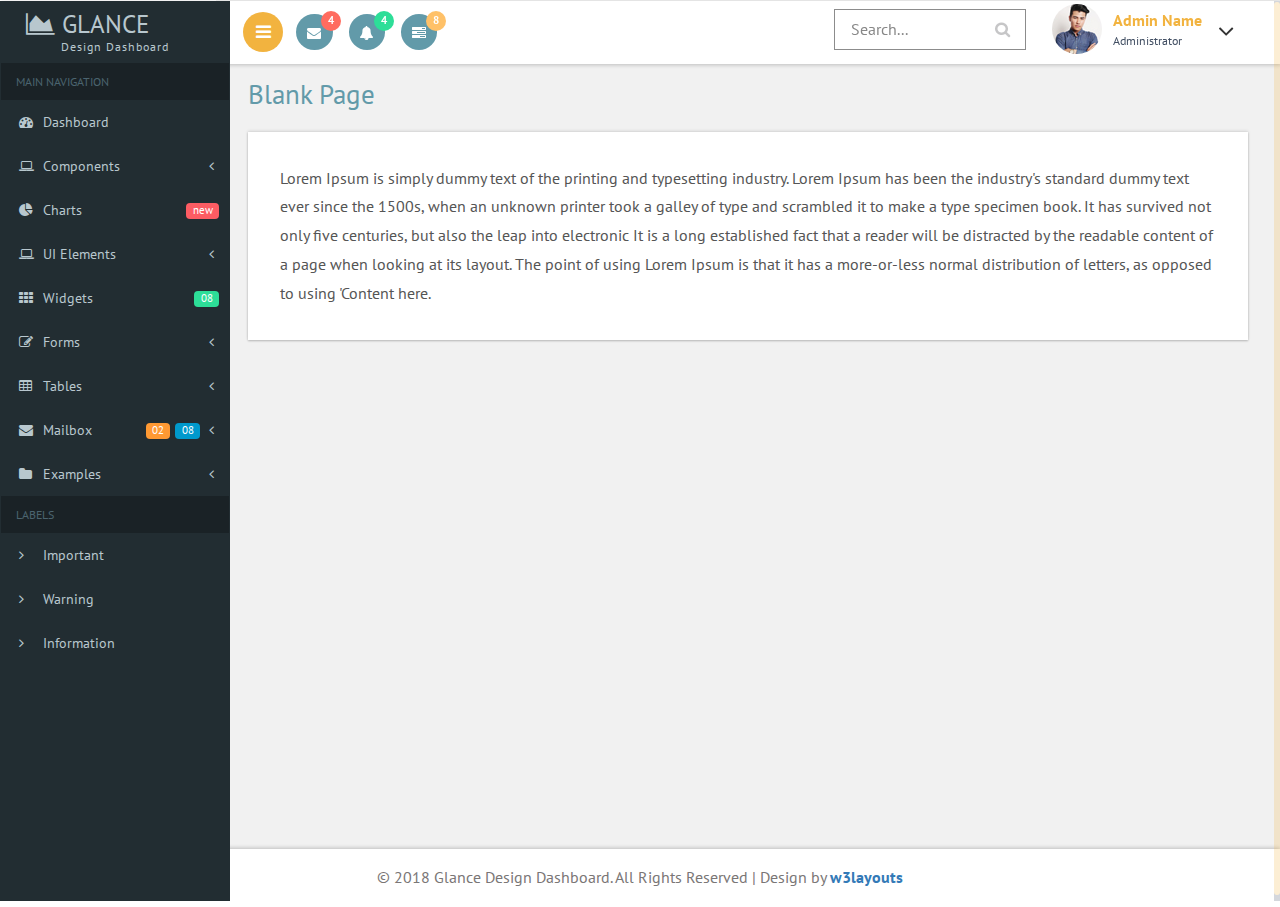
<file: Gestao de Multas/blank-page.html>
<!--
Author: W3layouts
Author URL: http://w3layouts.com
License: Creative Commons Attribution 3.0 Unported
License URL: http://creativecommons.org/licenses/by/3.0/
-->
<!DOCTYPE HTML>
<html>
<head>
<title>Glance Design Dashboard an Admin Panel Category Flat Bootstrap Responsive Website Template | Blank Page :: w3layouts</title>
<meta name="viewport" content="width=device-width, initial-scale=1">
<meta http-equiv="Content-Type" content="text/html; charset=utf-8" />
<meta name="keywords" content="Glance Design Dashboard Responsive web template, Bootstrap Web Templates, Flat Web Templates, Android Compatible web template, 
SmartPhone Compatible web template, free WebDesigns for Nokia, Samsung, LG, SonyEricsson, Motorola web design" />
<script type="application/x-javascript"> addEventListener("load", function() { setTimeout(hideURLbar, 0); }, false); function hideURLbar(){ window.scrollTo(0,1); } </script>

<!-- Bootstrap Core CSS -->
<link href="css/bootstrap.css" rel='stylesheet' type='text/css' />

<!-- Custom CSS -->
<link href="css/style.css" rel='stylesheet' type='text/css' />

<!-- font-awesome icons CSS -->
<link href="css/font-awesome.css" rel="stylesheet"> 
<!-- //font-awesome icons CSS -->

 <!-- side nav css file -->
 <link href='css/SidebarNav.min.css' media='all' rel='stylesheet' type='text/css'/>
 <!-- side nav css file -->
 
 <!-- js-->
<script src="js/jquery-1.11.1.min.js"></script>
<script src="js/modernizr.custom.js"></script>

<!--webfonts-->
<link href="//fonts.googleapis.com/css?family=PT+Sans:400,400i,700,700i&amp;subset=cyrillic,cyrillic-ext,latin-ext" rel="stylesheet">
<!--//webfonts--> 

<!-- Metis Menu -->
<script src="js/metisMenu.min.js"></script>
<script src="js/custom.js"></script>
<link href="css/custom.css" rel="stylesheet">
<!--//Metis Menu -->

</head> 
<body class="cbp-spmenu-push">
	<div class="main-content">
	<div class="cbp-spmenu cbp-spmenu-vertical cbp-spmenu-left" id="cbp-spmenu-s1">
		<!--left-fixed -navigation-->
		<aside class="sidebar-left">
      <nav class="navbar navbar-inverse">
          <div class="navbar-header">
            <button type="button" class="navbar-toggle collapsed" data-toggle="collapse" data-target=".collapse" aria-expanded="false">
            <span class="sr-only">Toggle navigation</span>
            <span class="icon-bar"></span>
            <span class="icon-bar"></span>
            <span class="icon-bar"></span>
            </button>
            <h1><a class="navbar-brand" href="index.html"><span class="fa fa-area-chart"></span> Glance<span class="dashboard_text">Design dashboard</span></a></h1>
          </div>
          <div class="collapse navbar-collapse" id="bs-example-navbar-collapse-1">
            <ul class="sidebar-menu">
              <li class="header">MAIN NAVIGATION</li>
              <li class="treeview">
                <a href="index.html">
                <i class="fa fa-dashboard"></i> <span>Dashboard</span>
                </a>
              </li>
			  <li class="treeview">
                <a href="#">
                <i class="fa fa-laptop"></i>
                <span>Components</span>
                <i class="fa fa-angle-left pull-right"></i>
                </a>
                <ul class="treeview-menu">
                  <li><a href="grids.html"><i class="fa fa-angle-right"></i> Grids</a></li>
                  <li><a href="media.html"><i class="fa fa-angle-right"></i> Media Css</a></li>
                </ul>
              </li>
              <li class="treeview">
                <a href="charts.html">
                <i class="fa fa-pie-chart"></i>
                <span>Charts</span>
                <span class="label label-primary pull-right">new</span>
                </a>
              </li>
              <li class="treeview">
                <a href="#">
                <i class="fa fa-laptop"></i>
                <span>UI Elements</span>
                <i class="fa fa-angle-left pull-right"></i>
                </a>
                <ul class="treeview-menu">
                  <li><a href="general.html"><i class="fa fa-angle-right"></i> General</a></li>
                  <li><a href="icons.html"><i class="fa fa-angle-right"></i> Icons</a></li>
                  <li><a href="buttons.html"><i class="fa fa-angle-right"></i> Buttons</a></li>
                  <li><a href="typography.html"><i class="fa fa-angle-right"></i> Typography</a></li>
                </ul>
              </li>
			  <li>
                <a href="widgets.html">
                <i class="fa fa-th"></i> <span>Widgets</span>
                <small class="label pull-right label-info">08</small>
                </a>
              </li>
              <li class="treeview">
                <a href="#">
                <i class="fa fa-edit"></i> <span>Forms</span>
                <i class="fa fa-angle-left pull-right"></i>
                </a>
                <ul class="treeview-menu">
                  <li><a href="forms.html"><i class="fa fa-angle-right"></i> General Forms</a></li>
                  <li><a href="validation.html"><i class="fa fa-angle-right"></i> Form Validations</a></li>
                </ul>
              </li>
              <li class="treeview">
                <a href="#">
                <i class="fa fa-table"></i> <span>Tables</span>
                <i class="fa fa-angle-left pull-right"></i>
                </a>
                <ul class="treeview-menu">
                  <li><a href="tables.html"><i class="fa fa-angle-right"></i> Simple tables</a></li>
                </ul>
              </li>
              <li class="treeview">
                <a href="#">
                <i class="fa fa-envelope"></i> <span>Mailbox</span>
                <i class="fa fa-angle-left pull-right"></i><small class="label pull-right label-info1">08</small><span class="label label-primary1 pull-right">02</span></a>
                <ul class="treeview-menu">
                  <li><a href="inbox.html"><i class="fa fa-angle-right"></i> Mail Inbox</a></li>
                  <li><a href="compose.html"><i class="fa fa-angle-right"></i> Compose Mail </a></li>
                </ul>
              </li>
              <li class="treeview">
                <a href="#">
                <i class="fa fa-folder"></i> <span>Examples</span>
                <i class="fa fa-angle-left pull-right"></i>
                </a>
                <ul class="treeview-menu">
                  <li><a href="login.html"><i class="fa fa-angle-right"></i> Login</a></li>
                  <li><a href="signup.html"><i class="fa fa-angle-right"></i> Register</a></li>
                  <li><a href="404.html"><i class="fa fa-angle-right"></i> 404 Error</a></li>
                  <li><a href="500.html"><i class="fa fa-angle-right"></i> 500 Error</a></li>
                  <li><a href="blank-page.html"><i class="fa fa-angle-right"></i> Blank Page</a></li>
                </ul>
              </li>
              <li class="header">LABELS</li>
              <li><a href="#"><i class="fa fa-angle-right text-red"></i> <span>Important</span></a></li>
              <li><a href="#"><i class="fa fa-angle-right text-yellow"></i> <span>Warning</span></a></li>
              <li><a href="#"><i class="fa fa-angle-right text-aqua"></i> <span>Information</span></a></li>
            </ul>
          </div>
          <!-- /.navbar-collapse -->
      </nav>
    </aside>
	</div>
		<!--left-fixed -navigation-->
		
		<!-- header-starts -->
		<div class="sticky-header header-section ">
			<div class="header-left">
				
				<!--toggle button start-->
				<button id="showLeftPush"><i class="fa fa-bars"></i></button>
				<!--toggle button end-->
				<div class="profile_details_left"><!--notifications of menu start -->
					<ul class="nofitications-dropdown">
						<li class="dropdown head-dpdn">
							<a href="#" class="dropdown-toggle" data-toggle="dropdown" aria-expanded="false"><i class="fa fa-envelope"></i><span class="badge">4</span></a>
							<ul class="dropdown-menu">
								<li>
									<div class="notification_header">
										<h3>You have 3 new messages</h3>
									</div>
								</li>
								<li><a href="#">
								   <div class="user_img"><img src="images/1.jpg" alt=""></div>
								   <div class="notification_desc">
									<p>Lorem ipsum dolor amet</p>
									<p><span>1 hour ago</span></p>
									</div>
								   <div class="clearfix"></div>	
								</a></li>
								<li class="odd"><a href="#">
									<div class="user_img"><img src="images/4.jpg" alt=""></div>
								   <div class="notification_desc">
									<p>Lorem ipsum dolor amet </p>
									<p><span>1 hour ago</span></p>
									</div>
								  <div class="clearfix"></div>	
								</a></li>
								<li><a href="#">
								   <div class="user_img"><img src="images/3.jpg" alt=""></div>
								   <div class="notification_desc">
									<p>Lorem ipsum dolor amet </p>
									<p><span>1 hour ago</span></p>
									</div>
								   <div class="clearfix"></div>	
								</a></li>
								<li>
									<div class="notification_bottom">
										<a href="#">See all messages</a>
									</div> 
								</li>
							</ul>
						</li>
						<li class="dropdown head-dpdn">
							<a href="#" class="dropdown-toggle" data-toggle="dropdown" aria-expanded="false"><i class="fa fa-bell"></i><span class="badge blue">4</span></a>
							<ul class="dropdown-menu">
								<li>
									<div class="notification_header">
										<h3>You have 3 new notification</h3>
									</div>
								</li>
								<li><a href="#">
									<div class="user_img"><img src="images/4.jpg" alt=""></div>
								   <div class="notification_desc">
									<p>Lorem ipsum dolor amet</p>
									<p><span>1 hour ago</span></p>
									</div>
								  <div class="clearfix"></div>	
								 </a></li>
								 <li class="odd"><a href="#">
									<div class="user_img"><img src="images/1.jpg" alt=""></div>
								   <div class="notification_desc">
									<p>Lorem ipsum dolor amet </p>
									<p><span>1 hour ago</span></p>
									</div>
								   <div class="clearfix"></div>	
								 </a></li>
								 <li><a href="#">
									<div class="user_img"><img src="images/3.jpg" alt=""></div>
								   <div class="notification_desc">
									<p>Lorem ipsum dolor amet </p>
									<p><span>1 hour ago</span></p>
									</div>
								   <div class="clearfix"></div>	
								 </a></li>
								 <li>
									<div class="notification_bottom">
										<a href="#">See all notifications</a>
									</div> 
								</li>
							</ul>
						</li>	
						<li class="dropdown head-dpdn">
							<a href="#" class="dropdown-toggle" data-toggle="dropdown" aria-expanded="false"><i class="fa fa-tasks"></i><span class="badge blue1">8</span></a>
							<ul class="dropdown-menu">
								<li>
									<div class="notification_header">
										<h3>You have 8 pending task</h3>
									</div>
								</li>
								<li><a href="#">
									<div class="task-info">
										<span class="task-desc">Database update</span><span class="percentage">40%</span>
										<div class="clearfix"></div>	
									</div>
									<div class="progress progress-striped active">
										<div class="bar yellow" style="width:40%;"></div>
									</div>
								</a></li>
								<li><a href="#">
									<div class="task-info">
										<span class="task-desc">Dashboard done</span><span class="percentage">90%</span>
									   <div class="clearfix"></div>	
									</div>
									<div class="progress progress-striped active">
										 <div class="bar green" style="width:90%;"></div>
									</div>
								</a></li>
								<li><a href="#">
									<div class="task-info">
										<span class="task-desc">Mobile App</span><span class="percentage">33%</span>
										<div class="clearfix"></div>	
									</div>
								   <div class="progress progress-striped active">
										 <div class="bar red" style="width: 33%;"></div>
									</div>
								</a></li>
								<li><a href="#">
									<div class="task-info">
										<span class="task-desc">Issues fixed</span><span class="percentage">80%</span>
									   <div class="clearfix"></div>	
									</div>
									<div class="progress progress-striped active">
										 <div class="bar  blue" style="width: 80%;"></div>
									</div>
								</a></li>
								<li>
									<div class="notification_bottom">
										<a href="#">See all pending tasks</a>
									</div> 
								</li>
							</ul>
						</li>	
					</ul>
					<div class="clearfix"> </div>
				</div>
				<!--notification menu end -->
				<div class="clearfix"> </div>
			</div>
			<div class="header-right">
				
				
				<!--search-box-->
				<div class="search-box">
					<form class="input">
						<input class="sb-search-input input__field--madoka" placeholder="Search..." type="search" id="input-31" />
						<label class="input__label" for="input-31">
							<svg class="graphic" width="100%" height="100%" viewBox="0 0 404 77" preserveAspectRatio="none">
								<path d="m0,0l404,0l0,77l-404,0l0,-77z"/>
							</svg>
						</label>
					</form>
				</div><!--//end-search-box-->
				
				<div class="profile_details">		
					<ul>
						<li class="dropdown profile_details_drop">
							<a href="#" class="dropdown-toggle" data-toggle="dropdown" aria-expanded="false">
								<div class="profile_img">	
									<span class="prfil-img"><img src="images/2.jpg" alt=""> </span> 
									<div class="user-name">
										<p>Admin Name</p>
										<span>Administrator</span>
									</div>
									<i class="fa fa-angle-down lnr"></i>
									<i class="fa fa-angle-up lnr"></i>
									<div class="clearfix"></div>	
								</div>	
							</a>
							<ul class="dropdown-menu drp-mnu">
								<li> <a href="#"><i class="fa fa-cog"></i> Settings</a> </li> 
								<li> <a href="#"><i class="fa fa-user"></i> My Account</a> </li>
								<li> <a href="#"><i class="fa fa-suitcase"></i> Profile</a> </li> 
								<li> <a href="#"><i class="fa fa-sign-out"></i> Logout</a> </li>
							</ul>
						</li>
					</ul>
				</div>
				<div class="clearfix"> </div>				
			</div>
			<div class="clearfix"> </div>	
		</div>
		<!-- //header-ends -->
		<!-- main content start-->
		<div id="page-wrapper">
			<div class="main-page">
				<h2 class="title1">Blank Page</h2>
				<div class="blank-page widget-shadow scroll" id="style-2 div1">
					<p>Lorem Ipsum is simply dummy text of the printing and typesetting industry. Lorem Ipsum has been the industry's standard dummy text ever since the 1500s, when an unknown printer took a galley of type and scrambled it to make a type specimen book. It has survived not only five centuries, but also the leap into electronic 
						It is a long established fact that a reader will be distracted by the readable content of a page when looking at its layout. The point of using Lorem Ipsum is that it has a more-or-less normal distribution of letters, as opposed to using 'Content here.
					</p>
				</div>
			</div>
		</div>
		<!--footer-->
		<div class="footer">
		   <p>&copy; 2018 Glance Design Dashboard. All Rights Reserved | Design by <a href="https://w3layouts.com/" target="_blank">w3layouts</a></p>
	   </div>
        <!--//footer-->
	</div>
	
	<!-- side nav js -->
	<script src='js/SidebarNav.min.js' type='text/javascript'></script>
	<script>
      $('.sidebar-menu').SidebarNav()
    </script>
	<!-- //side nav js -->
	
	<!-- Classie --><!-- for toggle left push menu script -->
		<script src="js/classie.js"></script>
		<script>
			var menuLeft = document.getElementById( 'cbp-spmenu-s1' ),
				showLeftPush = document.getElementById( 'showLeftPush' ),
				body = document.body;
				
			showLeftPush.onclick = function() {
				classie.toggle( this, 'active' );
				classie.toggle( body, 'cbp-spmenu-push-toright' );
				classie.toggle( menuLeft, 'cbp-spmenu-open' );
				disableOther( 'showLeftPush' );
			};
			
			function disableOther( button ) {
				if( button !== 'showLeftPush' ) {
					classie.toggle( showLeftPush, 'disabled' );
				}
			}
		</script>
	<!-- //Classie --><!-- //for toggle left push menu script -->
	
	<!--scrolling js-->
	<script src="js/jquery.nicescroll.js"></script>
	<script src="js/scripts.js"></script>
	<!--//scrolling js-->
	
	<!-- Bootstrap Core JavaScript -->
   <script src="js/bootstrap.js"> </script>
   
</body>
</html>
</file>
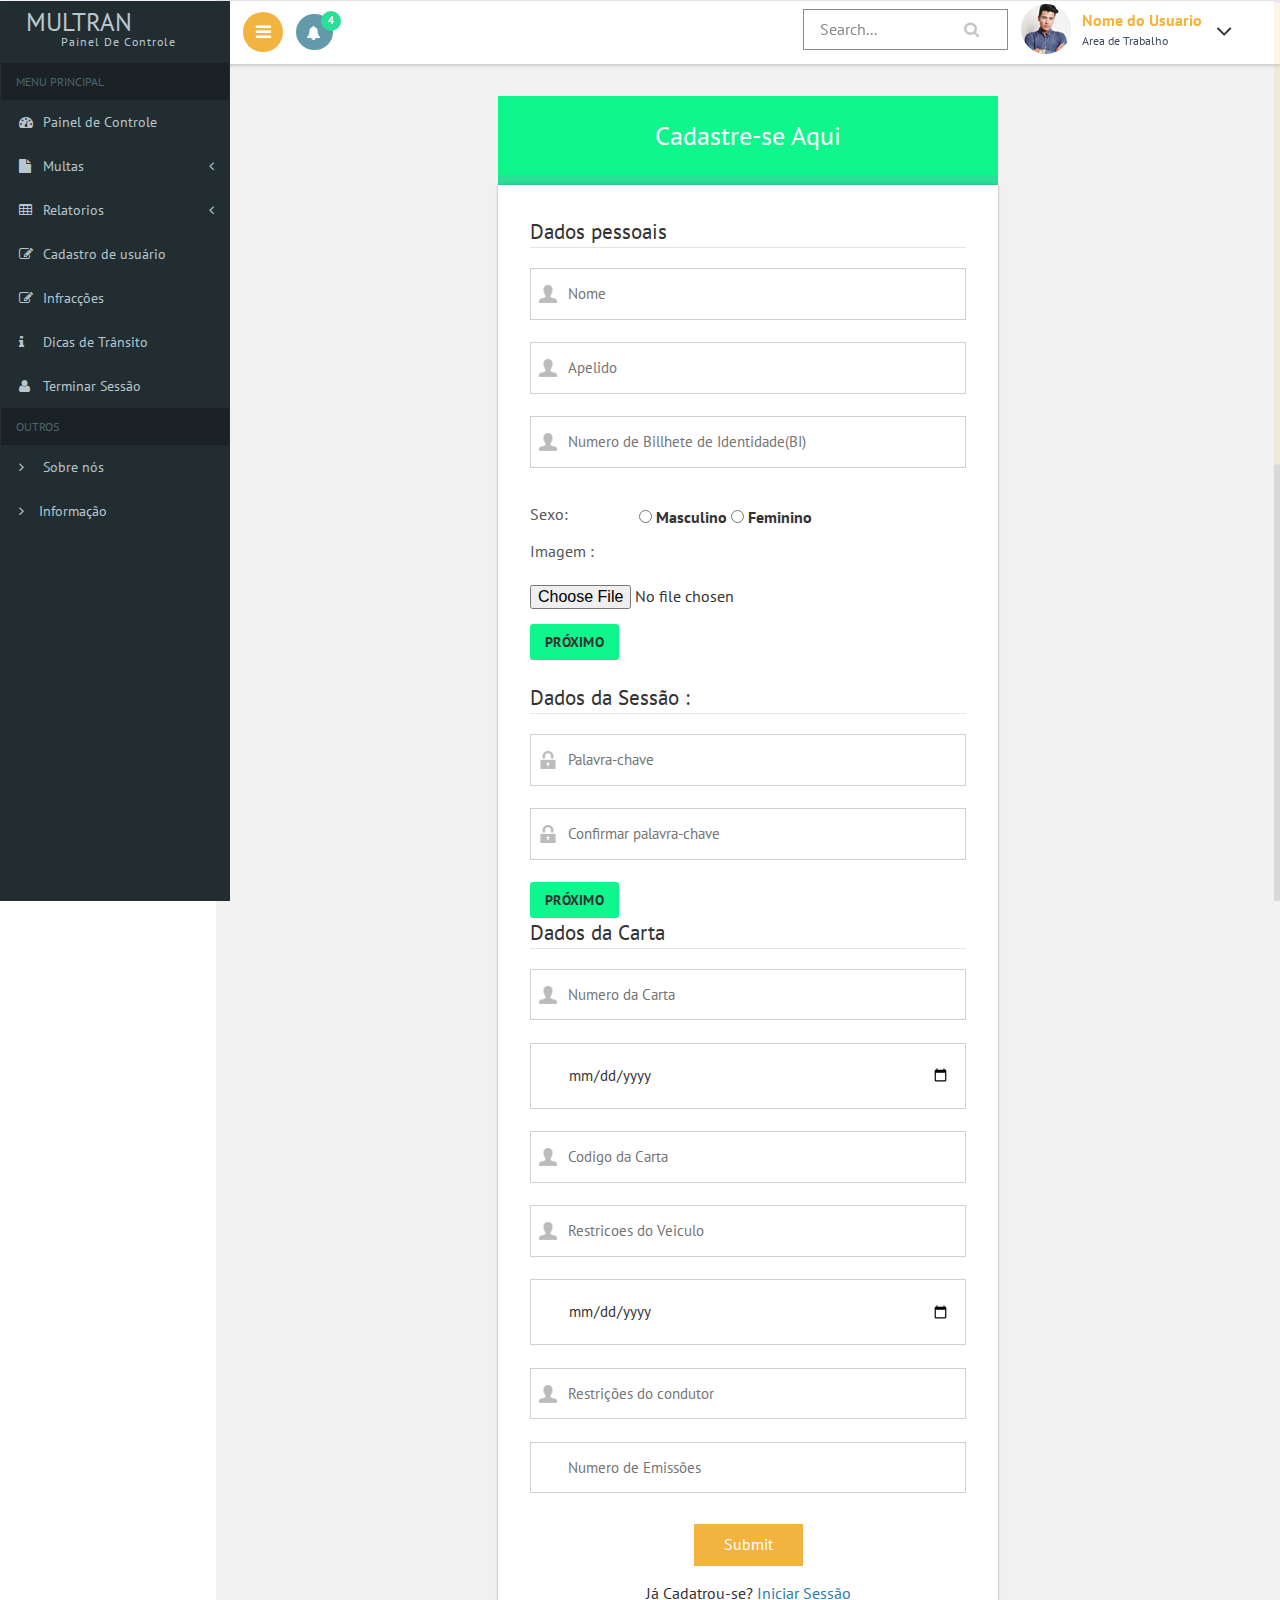
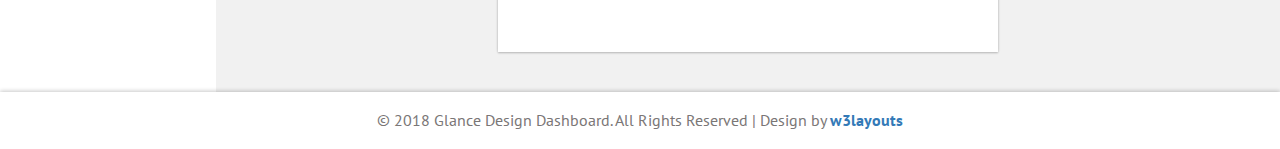
<file: Gestao de Multas/cadastroCondutor.html>
<!--
Author: W3layouts
Author URL: http://w3layouts.com
License: Creative Commons Attribution 3.0 Unported
License URL: http://creativecommons.org/licenses/by/3.0/
-->
<!DOCTYPE HTML>
<html>
<head>
<title>Glance Design Dashboard an Admin Panel Category Flat Bootstrap Responsive Website Template | SignUp Page :: w3layouts</title>
<meta name="viewport" content="width=device-width, initial-scale=1">
<meta http-equiv="Content-Type" content="text/html; charset=utf-8" />
<meta name="keywords" content="Glance Design Dashboard Responsive web template, Bootstrap Web Templates, Flat Web Templates, Android Compatible web template, 
SmartPhone Compatible web template, free WebDesigns for Nokia, Samsung, LG, SonyEricsson, Motorola web design" />
<script type="application/x-javascript"> addEventListener("load", function() { setTimeout(hideURLbar, 0); }, false); function hideURLbar(){ window.scrollTo(0,1); } </script>

<!-- Bootstrap Core CSS -->
<link href="css/bootstrap.css" rel='stylesheet' type='text/css' />

<!-- Custom CSS -->
<link href="css/style.css" rel='stylesheet' type='text/css' />

<!-- font-awesome icons CSS -->
<link href="css/font-awesome.css" rel="stylesheet"> 
<!-- //font-awesome icons CSS -->

 <!-- side nav css file -->
 <link href='css/SidebarNav.min.css' media='all' rel='stylesheet' type='text/css'/>
 <!-- side nav css file -->
 
 <!-- js-->
<script src="js/jquery-1.11.1.min.js"></script>
<script src="js/modernizr.custom.js"></script>

<!--webfonts-->
<link href="//fonts.googleapis.com/css?family=PT+Sans:400,400i,700,700i&amp;subset=cyrillic,cyrillic-ext,latin-ext" rel="stylesheet">
<!--//webfonts--> 

<!-- Metis Menu -->
<script src="js/metisMenu.min.js"></script>
<script src="js/custom.js"></script>
<link href="css/custom.css" rel="stylesheet">
<!--//Metis Menu -->

</head> 
<body class="cbp-spmenu-push">
	<div class="main-content">
	<div class="cbp-spmenu cbp-spmenu-vertical cbp-spmenu-left" id="cbp-spmenu-s1">
		<!--left-fixed -navigation-->
				<aside class="sidebar-left">
      <nav class="navbar navbar-inverse">
          <div class="navbar-header">
            <button type="button" class="navbar-toggle collapsed" data-toggle="collapse" data-target=".collapse" aria-expanded="false">
            <span class="sr-only">Toggle navigation</span>
            <span class="icon-bar"></span>
            <span class="icon-bar"></span>
            <span class="icon-bar"></span>
            </button>
            <h1><a class="navbar-brand" href="index.html"><span class=""></span>Multran<span class="dashboard_text">Painel de Controle</span></a></h1>
          </div>
          <div class="collapse navbar-collapse" id="bs-example-navbar-collapse-1">
            <ul class="sidebar-menu">
              <li class="header">MENU PRINCIPAL</li>
              <li class="treeview">
                <a href="index.html">
                <i class="fa fa-dashboard"></i> <span>Painel de Controle</span>
                </a>
              </li>
			  <li class="treeview">
                <a href="#">
                <i class="fa fa-file"></i>
                <span>Multas</span>
                <i class="fa fa-angle-left pull-right"></i>
                </a>
                <ul class="treeview-menu">
                  <li><a href="#"><i class="fa fa-angle-right"></i>Pagar Multas</a></li>
                  <li><a href="#"><i class="fa fa-angle-right"></i>Enviar Multas</a></li>
				  
                </ul>
              </li>
              <li class="treeview">
                <a href="#">
                <i class="fa fa-table"></i> <span>Relatorios</span>
                <i class="fa fa-angle-left pull-right"></i>
                </a>
                <ul class="treeview-menu">
                  <li><a href="#"><i class="fa fa-angle-right"></i>Entradas</a></li>
				  <li><a href="#"><i class="fa fa-angle-right"></i>Pagas</a></li>
                  <li><a href="#"><i class="fa fa-angle-right"></i> Enviadas</a></li>
                </ul>
				   </li>
                <li>
                <a href="#">
                <i class="fa fa-edit"></i> <span>Cadastro de usu&aacute;rio</span>
                <i class="fa "></i>
                </a>
              </li>
			     <li>
                <a href="#">
                <i class="fa fa-edit"></i> <span>Infrac&ccedil;&otilde;es</span>
                <i class="fa "></i>
                </a>
              </li>
			    <li>
                <a href="#">
                <i class="fa fa-info"></i> <span>Dicas de Tr&acirc;nsito</span>
                <i class="fa "></i>
                </a>
              </li>
              
			    <li class="treeview">
                <a href="charts.html">
                <i class="fa fa-user"></i>
                <span>Terminar Sess&atilde;o</span>
               
                </a>
              </li>
           
             
              
            
              <li class="header">OUTROS</li>
              <li><a href="#"><i class="fa fa-angle-right text-red"></i> <span>Sobre nós</span></a></li>
              <li><a href="#"><i class="fa fa-angle-right text-yellow"></i><span>Informação </span></a></li>
            </ul>
          </div>
          <!-- /.navbar-collapse -->
      </nav>
    </aside>
	</div>
		<!--left-fixed -navigation-->
		
		<!-- header-starts -->
		<div class="sticky-header header-section ">
			<div class="header-left">
				<!--toggle button start-->
				<button id="showLeftPush"><i class="fa fa-bars"></i></button>
				<!--toggle button end-->
				<div class="profile_details_left"><!--notifications of menu start -->
					<ul class="nofitications-dropdown">
							
						<li class="dropdown head-dpdn">
							<a href="#" class="dropdown-toggle" data-toggle="dropdown" aria-expanded="false"><i class="fa fa-bell"></i><span class="badge blue">4</span></a>
							<ul class="dropdown-menu">
								<li>
									<div class="notification_header">
										<h3>As tuas notifica&ccedil;&otilde;s</h3>
									</div>
								</li>
								<li><a href="#">
									<div class="user_img"><img src="images/4.jpg" alt=""></div>
								   <div class="notification_desc">
									<p>Lorem ipsum dolor amet</p>
									<p><span>1 hour ago</span></p>
									</div>
								  <div class="clearfix"></div>	
								 </a></li>
								 <li class="odd"><a href="#">
									<div class="user_img"><img src="images/1.jpg" alt=""></div>
								   <div class="notification_desc">
									<p>Lorem ipsum dolor amet </p>
									<p><span>1 hour ago</span></p>
									</div>
								   <div class="clearfix"></div>	
								 </a></li>
								 <li><a href="#">
									<div class="user_img"><img src="images/3.jpg" alt=""></div>
								   <div class="notification_desc">
									<p>Lorem ipsum dolor amet </p>
									<p><span>1 hour ago</span></p>
									</div>
								   <div class="clearfix"></div>	
								 </a></li>
								<li><a href="#">
								   <div class="user_img"><img src="images/2.jpg" alt=""></div>
								   <div class="notification_desc">
									<p>Lorem ipsum dolor amet </p>
									<p><span>1 hour ago</span></p>
									</div>
								   <div class="clearfix"></div>	
								</a></li>
								 <li>
									<div class="notification_bottom">
										<a href="#">See all notifications</a>
									</div> 
								</li>
							</ul>
						</li>	
						
							
							
					</ul>
					<div class="clearfix"> </div>
				</div>
				<!--notification menu end -->
				<div class="clearfix"> </div>
			</div>
			<div class="header-right">
				
				
				<!--search-box-->
				<div class="search-box">
					<form class="input">
						<input class="sb-search-input input__field--madoka" placeholder="Search..." type="search" id="input-31" />
						<label class="input__label" for="input-31">
							<svg class="graphic" width="100%" height="100%" viewBox="0 0 404 77" preserveAspectRatio="none">
								<path d="m0,0l404,0l0,77l-404,0l0,-77z"/>
							</svg>
						</label>
					</form>
				</div><!--//end-search-box-->
				
				<div class="profile_details">		
					<ul>
						<li class="dropdown profile_details_drop">
							<a href="#" class="dropdown-toggle" data-toggle="dropdown" aria-expanded="false">
								<div class="profile_img">	
									<span class="prfil-img"><img src="images/2.jpg" alt=""> </span> 
									<div class="user-name">
										<p>Nome do Usuario</p>
										<span>Area de Trabalho</span>
									</div>
									<i class="fa fa-angle-down lnr"></i>
									<i class="fa fa-angle-up lnr"></i>
									<div class="clearfix"></div>	
								</div>	
							</a>
							<ul class="dropdown-menu drp-mnu">
								
								<li> <a href="#"><i class="fa fa-user"></i> Conta</a> </li> 
								<li> <a href="#"><i class="fa fa-suitcase"></i> Perfil</a> </li> 
								<li> <a href="#"><i class="fa fa-sign-out"></i> Terminar Sess&atilde;o</a> </li>
							</ul>
						</li>
					</ul>
				</div>
				<div class="clearfix"> </div>				
			</div>
			<div class="clearfix"> </div>	
		</div>
		
	<!-- //header-ends -->
		<!-- main content start-->
		<div id="page-wrapper">
			<div class="main-page signup-page">
				<h2 class="title1">Cadastre-se Aqui</h2>
				<div class="sign-up-row widget-shadow">
					
				<form action="#" method="post">
                    <div class="form-group">
                    <fieldset><legend>Dados pessoais</legend>
					<div class="sign-u">
								<input type="text" name="firstName" placeholder="Nome" required="">
						<div class="clearfix"> </div>
					</div>
					<div class="sign-u">
								<input type="text" name="lastName" placeholder="Apelido" required="">
						<div class="clearfix"> </div>
					</div>
					<div class="sign-u">
								<input type="text" name="numBI" placeholder="Numero de Billhete de Identidade(BI)" required="">
						<div class="clearfix"> </div>
					</div>
					<div class="sign-u">
						<div class="sign-up1">
							<h4>Sexo: </h4>
						</div>
						<div class="sign-up2">
							<label>
								<input type="radio" name="Gender" required="">
								Masculino
							</label>
							<label>
								<input type="radio" name="Gender" required="">
								Feminino
							</label>
						</div>
						<div class="clearfix"> </div>
                        <div class="form-group">
                            <p> Imagem :</p><br> <input type="file"  class=" " placeholder="procurar" name="imagem"  /> 
                                
                        </div>
                
					</div>
                        <button type="button" id="botaoDadosPessoais" class="btn btn-save"><b>Próximo</b></button>
                    </fieldset>
                    <br>
                    <fieldset><legend>Dados da Sessão :</legend>
					<div class="sign-u"> 
								<input type="password" placeholder="Palavra-chave" required="">
						<div class="clearfix"> </div>
					</div>
					<div class="sign-u">
								<input type="password" placeholder="Confirmar palavra-chave" required="">
						</div>
						<div class="clearfix"> </div>
                        <button type="button" id="botaoSessao" class="btn btn-save"><b>Próximo</b></button>
                    </fieldset>
                    <fieldset>
                    <legend>Dados da Carta</legend>
                        <input type="text" name="numCarta" placeholder="Numero da Carta" class=""/>
                        <input type="date" name="validadeCarta" placeholder="Validade" class=""/>
                        <input type="text" name="codigoCarta" placeholder="Codigo da Carta" class=""/>
                        <input type="text" name="restricoesVeiculo" placeholder="Restricoes do Veiculo" class=""/>
                        <input type="date" name="dataEmissao" placeholder="Data da primeira emissão" class=""/>
                        <input type="text" name="restricoesCondutor" placeholder="Restrições do condutor" class=""/>
                        <input type="number" name="numEmissoes" placeholder="Numero de Emissões" class=""/>
                        
                    </fieldset>
                    
					<div class="sub_home">
							<input type="submit" value="Submit">
						<div class="clearfix"> </div>
					</div>
					<div class="registration">
						Já Cadatrou-se?
						<a class="" href="login.html">
							Iniciar Sessão
						</a>
					</div>
                 </div>
				</form>
				</div>
			</div>
		</div>
		<!--footer-->
		<div class="footer">
		   <p>&copy; 2018 Glance Design Dashboard. All Rights Reserved | Design by <a href="https://w3layouts.com/" target="_blank">w3layouts</a></p>
		</div>
        <!--//footer-->
	</div>
	
	<!-- side nav js -->
	<script src='js/SidebarNav.min.js' type='text/javascript'></script>
	<script>
      $('.sidebar-menu').SidebarNav()
    </script>
	<!-- //side nav js -->
	
	<!-- Classie --><!-- for toggle left push menu script -->
		<script src="js/classie.js"></script>
		<script>
			var menuLeft = document.getElementById( 'cbp-spmenu-s1' ),
				showLeftPush = document.getElementById( 'showLeftPush' ),
				body = document.body;
				
			showLeftPush.onclick = function() {
				classie.toggle( this, 'active' );
				classie.toggle( body, 'cbp-spmenu-push-toright' );
				classie.toggle( menuLeft, 'cbp-spmenu-open' );
				disableOther( 'showLeftPush' );
			};
			
			function disableOther( button ) {
				if( button !== 'showLeftPush' ) {
					classie.toggle( showLeftPush, 'disabled' );
				}
			}
		</script>
	<!-- //Classie --><!-- //for toggle left push menu script -->
	
	<!--scrolling js-->
	<script src="js/jquery.nicescroll.js"></script>
	<script src="js/scripts.js"></script>
	<!--//scrolling js-->
	
	<!-- Bootstrap Core JavaScript -->
	<script src="js/bootstrap.js"> </script>
	
</body>
</html>
</file>
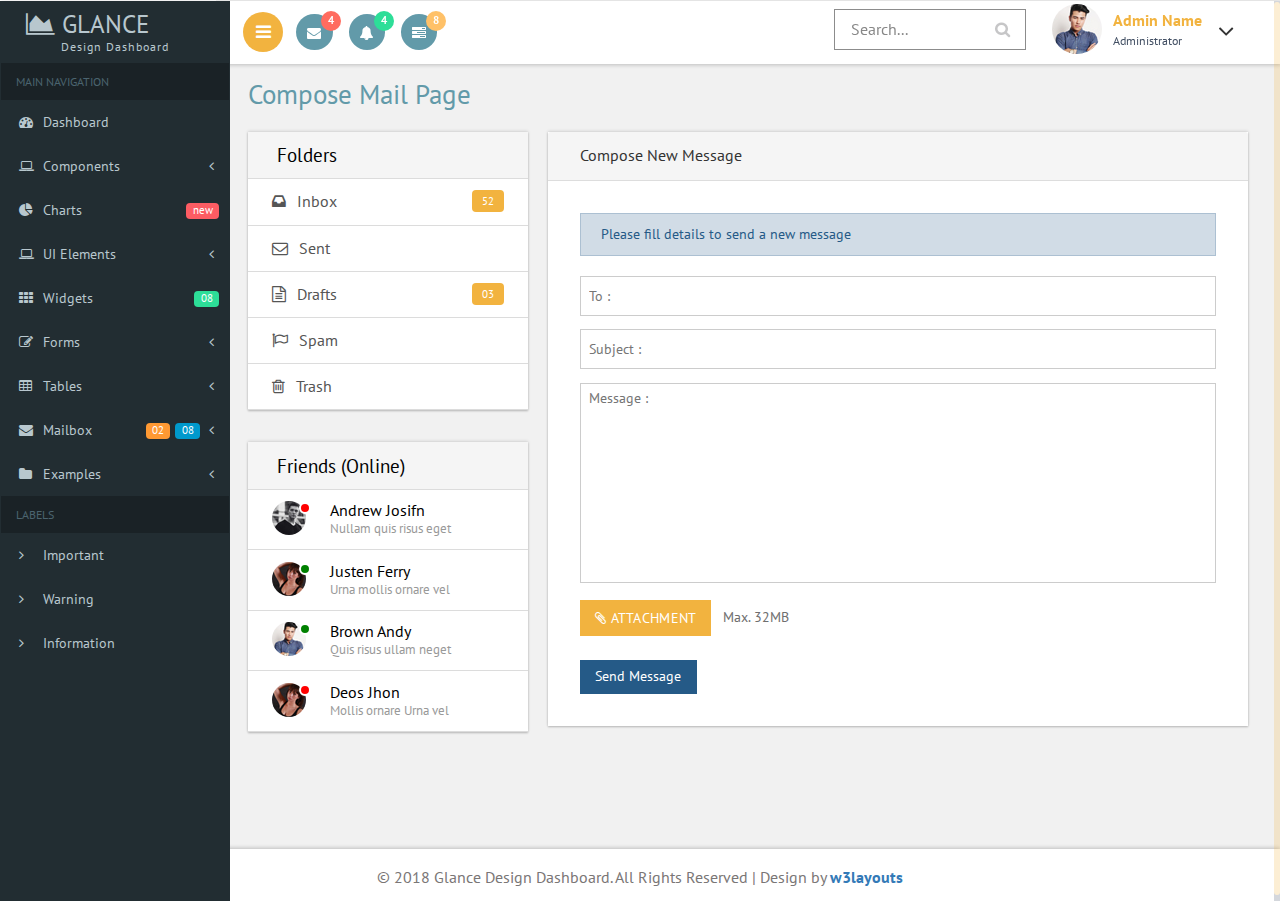
<file: Gestao de Multas/compose.html>
<!--
Author: W3layouts
Author URL: http://w3layouts.com
License: Creative Commons Attribution 3.0 Unported
License URL: http://creativecommons.org/licenses/by/3.0/
-->
<!DOCTYPE HTML>
<html>
<head>
<title>Glance Design Dashboard an Admin Panel Category Flat Bootstrap Responsive Website Template | Compose mail :: w3layouts</title>
<meta name="viewport" content="width=device-width, initial-scale=1">
<meta http-equiv="Content-Type" content="text/html; charset=utf-8" />
<meta name="keywords" content="Glance Design Dashboard Responsive web template, Bootstrap Web Templates, Flat Web Templates, Android Compatible web template, 
SmartPhone Compatible web template, free WebDesigns for Nokia, Samsung, LG, SonyEricsson, Motorola web design" />
<script type="application/x-javascript"> addEventListener("load", function() { setTimeout(hideURLbar, 0); }, false); function hideURLbar(){ window.scrollTo(0,1); } </script>

<!-- Bootstrap Core CSS -->
<link href="css/bootstrap.css" rel='stylesheet' type='text/css' />

<!-- Custom CSS -->
<link href="css/style.css" rel='stylesheet' type='text/css' />

<!-- font-awesome icons CSS -->
<link href="css/font-awesome.css" rel="stylesheet"> 
<!-- //font-awesome icons CSS -->

 <!-- side nav css file -->
 <link href='css/SidebarNav.min.css' media='all' rel='stylesheet' type='text/css'/>
 <!-- side nav css file -->
 
 <!-- js-->
<script src="js/jquery-1.11.1.min.js"></script>
<script src="js/modernizr.custom.js"></script>

<!--webfonts-->
<link href="//fonts.googleapis.com/css?family=PT+Sans:400,400i,700,700i&amp;subset=cyrillic,cyrillic-ext,latin-ext" rel="stylesheet">
<!--//webfonts--> 

<!-- Metis Menu -->
<script src="js/metisMenu.min.js"></script>
<script src="js/custom.js"></script>
<link href="css/custom.css" rel="stylesheet">
<!--//Metis Menu -->

</head> 
<body class="cbp-spmenu-push">
	<div class="main-content">
	<div class="cbp-spmenu cbp-spmenu-vertical cbp-spmenu-left" id="cbp-spmenu-s1">
		<!--left-fixed -navigation-->
		<aside class="sidebar-left">
      <nav class="navbar navbar-inverse">
          <div class="navbar-header">
            <button type="button" class="navbar-toggle collapsed" data-toggle="collapse" data-target=".collapse" aria-expanded="false">
            <span class="sr-only">Toggle navigation</span>
            <span class="icon-bar"></span>
            <span class="icon-bar"></span>
            <span class="icon-bar"></span>
            </button>
            <h1><a class="navbar-brand" href="index.html"><span class="fa fa-area-chart"></span> Glance<span class="dashboard_text">Design dashboard</span></a></h1>
          </div>
          <div class="collapse navbar-collapse" id="bs-example-navbar-collapse-1">
            <ul class="sidebar-menu">
              <li class="header">MAIN NAVIGATION</li>
              <li class="treeview">
                <a href="index.html">
                <i class="fa fa-dashboard"></i> <span>Dashboard</span>
                </a>
              </li>
			  <li class="treeview">
                <a href="#">
                <i class="fa fa-laptop"></i>
                <span>Components</span>
                <i class="fa fa-angle-left pull-right"></i>
                </a>
                <ul class="treeview-menu">
                  <li><a href="grids.html"><i class="fa fa-angle-right"></i> Grids</a></li>
                  <li><a href="media.html"><i class="fa fa-angle-right"></i> Media Css</a></li>
                </ul>
              </li>
              <li class="treeview">
                <a href="charts.html">
                <i class="fa fa-pie-chart"></i>
                <span>Charts</span>
                <span class="label label-primary pull-right">new</span>
                </a>
              </li>
              <li class="treeview">
                <a href="#">
                <i class="fa fa-laptop"></i>
                <span>UI Elements</span>
                <i class="fa fa-angle-left pull-right"></i>
                </a>
                <ul class="treeview-menu">
                  <li><a href="general.html"><i class="fa fa-angle-right"></i> General</a></li>
                  <li><a href="icons.html"><i class="fa fa-angle-right"></i> Icons</a></li>
                  <li><a href="buttons.html"><i class="fa fa-angle-right"></i> Buttons</a></li>
                  <li><a href="typography.html"><i class="fa fa-angle-right"></i> Typography</a></li>
                </ul>
              </li>
			  <li>
                <a href="widgets.html">
                <i class="fa fa-th"></i> <span>Widgets</span>
                <small class="label pull-right label-info">08</small>
                </a>
              </li>
              <li class="treeview">
                <a href="#">
                <i class="fa fa-edit"></i> <span>Forms</span>
                <i class="fa fa-angle-left pull-right"></i>
                </a>
                <ul class="treeview-menu">
                  <li><a href="forms.html"><i class="fa fa-angle-right"></i> General Forms</a></li>
                  <li><a href="validation.html"><i class="fa fa-angle-right"></i> Form Validations</a></li>
                </ul>
              </li>
              <li class="treeview">
                <a href="#">
                <i class="fa fa-table"></i> <span>Tables</span>
                <i class="fa fa-angle-left pull-right"></i>
                </a>
                <ul class="treeview-menu">
                  <li><a href="tables.html"><i class="fa fa-angle-right"></i> Simple tables</a></li>
                </ul>
              </li>
              <li class="treeview">
                <a href="#">
                <i class="fa fa-envelope"></i> <span>Mailbox</span>
                <i class="fa fa-angle-left pull-right"></i><small class="label pull-right label-info1">08</small><span class="label label-primary1 pull-right">02</span></a>
                <ul class="treeview-menu">
                  <li><a href="inbox.html"><i class="fa fa-angle-right"></i> Mail Inbox</a></li>
                  <li><a href="compose.html"><i class="fa fa-angle-right"></i> Compose Mail </a></li>
                </ul>
              </li>
              <li class="treeview">
                <a href="#">
                <i class="fa fa-folder"></i> <span>Examples</span>
                <i class="fa fa-angle-left pull-right"></i>
                </a>
                <ul class="treeview-menu">
                  <li><a href="login.html"><i class="fa fa-angle-right"></i> Login</a></li>
                  <li><a href="signup.html"><i class="fa fa-angle-right"></i> Register</a></li>
                  <li><a href="404.html"><i class="fa fa-angle-right"></i> 404 Error</a></li>
                  <li><a href="500.html"><i class="fa fa-angle-right"></i> 500 Error</a></li>
                  <li><a href="blank-page.html"><i class="fa fa-angle-right"></i> Blank Page</a></li>
                </ul>
              </li>
              <li class="header">LABELS</li>
              <li><a href="#"><i class="fa fa-angle-right text-red"></i> <span>Important</span></a></li>
              <li><a href="#"><i class="fa fa-angle-right text-yellow"></i> <span>Warning</span></a></li>
              <li><a href="#"><i class="fa fa-angle-right text-aqua"></i> <span>Information</span></a></li>
            </ul>
          </div>
          <!-- /.navbar-collapse -->
      </nav>
    </aside>
	</div>
		<!--left-fixed -navigation-->
		
		<!-- header-starts -->
		<div class="sticky-header header-section ">
			<div class="header-left">
				
				<!--toggle button start-->
				<button id="showLeftPush"><i class="fa fa-bars"></i></button>
				<!--toggle button end-->
				<div class="profile_details_left"><!--notifications of menu start -->
					<ul class="nofitications-dropdown">
						<li class="dropdown head-dpdn">
							<a href="#" class="dropdown-toggle" data-toggle="dropdown" aria-expanded="false"><i class="fa fa-envelope"></i><span class="badge">4</span></a>
							<ul class="dropdown-menu">
								<li>
									<div class="notification_header">
										<h3>You have 3 new messages</h3>
									</div>
								</li>
								<li><a href="#">
								   <div class="user_img"><img src="images/1.jpg" alt=""></div>
								   <div class="notification_desc">
									<p>Lorem ipsum dolor amet</p>
									<p><span>1 hour ago</span></p>
									</div>
								   <div class="clearfix"></div>	
								</a></li>
								<li class="odd"><a href="#">
									<div class="user_img"><img src="images/4.jpg" alt=""></div>
								   <div class="notification_desc">
									<p>Lorem ipsum dolor amet </p>
									<p><span>1 hour ago</span></p>
									</div>
								  <div class="clearfix"></div>	
								</a></li>
								<li><a href="#">
								   <div class="user_img"><img src="images/3.jpg" alt=""></div>
								   <div class="notification_desc">
									<p>Lorem ipsum dolor amet </p>
									<p><span>1 hour ago</span></p>
									</div>
								   <div class="clearfix"></div>	
								</a></li>
								<li>
									<div class="notification_bottom">
										<a href="#">See all messages</a>
									</div> 
								</li>
							</ul>
						</li>
						<li class="dropdown head-dpdn">
							<a href="#" class="dropdown-toggle" data-toggle="dropdown" aria-expanded="false"><i class="fa fa-bell"></i><span class="badge blue">4</span></a>
							<ul class="dropdown-menu">
								<li>
									<div class="notification_header">
										<h3>You have 3 new notification</h3>
									</div>
								</li>
								<li><a href="#">
									<div class="user_img"><img src="images/4.jpg" alt=""></div>
								   <div class="notification_desc">
									<p>Lorem ipsum dolor amet</p>
									<p><span>1 hour ago</span></p>
									</div>
								  <div class="clearfix"></div>	
								 </a></li>
								 <li class="odd"><a href="#">
									<div class="user_img"><img src="images/1.jpg" alt=""></div>
								   <div class="notification_desc">
									<p>Lorem ipsum dolor amet </p>
									<p><span>1 hour ago</span></p>
									</div>
								   <div class="clearfix"></div>	
								 </a></li>
								 <li><a href="#">
									<div class="user_img"><img src="images/3.jpg" alt=""></div>
								   <div class="notification_desc">
									<p>Lorem ipsum dolor amet </p>
									<p><span>1 hour ago</span></p>
									</div>
								   <div class="clearfix"></div>	
								 </a></li>
								 <li>
									<div class="notification_bottom">
										<a href="#">See all notifications</a>
									</div> 
								</li>
							</ul>
						</li>	
						<li class="dropdown head-dpdn">
							<a href="#" class="dropdown-toggle" data-toggle="dropdown" aria-expanded="false"><i class="fa fa-tasks"></i><span class="badge blue1">8</span></a>
							<ul class="dropdown-menu">
								<li>
									<div class="notification_header">
										<h3>You have 8 pending task</h3>
									</div>
								</li>
								<li><a href="#">
									<div class="task-info">
										<span class="task-desc">Database update</span><span class="percentage">40%</span>
										<div class="clearfix"></div>	
									</div>
									<div class="progress progress-striped active">
										<div class="bar yellow" style="width:40%;"></div>
									</div>
								</a></li>
								<li><a href="#">
									<div class="task-info">
										<span class="task-desc">Dashboard done</span><span class="percentage">90%</span>
									   <div class="clearfix"></div>	
									</div>
									<div class="progress progress-striped active">
										 <div class="bar green" style="width:90%;"></div>
									</div>
								</a></li>
								<li><a href="#">
									<div class="task-info">
										<span class="task-desc">Mobile App</span><span class="percentage">33%</span>
										<div class="clearfix"></div>	
									</div>
								   <div class="progress progress-striped active">
										 <div class="bar red" style="width: 33%;"></div>
									</div>
								</a></li>
								<li><a href="#">
									<div class="task-info">
										<span class="task-desc">Issues fixed</span><span class="percentage">80%</span>
									   <div class="clearfix"></div>	
									</div>
									<div class="progress progress-striped active">
										 <div class="bar  blue" style="width: 80%;"></div>
									</div>
								</a></li>
								<li>
									<div class="notification_bottom">
										<a href="#">See all pending tasks</a>
									</div> 
								</li>
							</ul>
						</li>	
					</ul>
					<div class="clearfix"> </div>
				</div>
				<!--notification menu end -->
				<div class="clearfix"> </div>
			</div>
			<div class="header-right">
				
				
				<!--search-box-->
				<div class="search-box">
					<form class="input">
						<input class="sb-search-input input__field--madoka" placeholder="Search..." type="search" id="input-31" />
						<label class="input__label" for="input-31">
							<svg class="graphic" width="100%" height="100%" viewBox="0 0 404 77" preserveAspectRatio="none">
								<path d="m0,0l404,0l0,77l-404,0l0,-77z"/>
							</svg>
						</label>
					</form>
				</div><!--//end-search-box-->
				
				<div class="profile_details">		
					<ul>
						<li class="dropdown profile_details_drop">
							<a href="#" class="dropdown-toggle" data-toggle="dropdown" aria-expanded="false">
								<div class="profile_img">	
									<span class="prfil-img"><img src="images/2.jpg" alt=""> </span> 
									<div class="user-name">
										<p>Admin Name</p>
										<span>Administrator</span>
									</div>
									<i class="fa fa-angle-down lnr"></i>
									<i class="fa fa-angle-up lnr"></i>
									<div class="clearfix"></div>	
								</div>	
							</a>
							<ul class="dropdown-menu drp-mnu">
								<li> <a href="#"><i class="fa fa-cog"></i> Settings</a> </li> 
								<li> <a href="#"><i class="fa fa-user"></i> My Account</a> </li>
								<li> <a href="#"><i class="fa fa-suitcase"></i> Profile</a> </li> 
								<li> <a href="#"><i class="fa fa-sign-out"></i> Logout</a> </li>
							</ul>
						</li>
					</ul>
				</div>
				<div class="clearfix"> </div>				
			</div>
			<div class="clearfix"> </div>	
		</div>
		<!-- //header-ends -->
		<!-- main content start-->
		<div id="page-wrapper">
			<div class="main-page compose">
				<h2 class="title1">Compose Mail Page</h2>
				<div class="col-md-4 compose-left">
					<div class="folder widget-shadow">
						<ul>
							<li class="head">Folders</li>
							<li><a href="inbox.html"><i class="fa fa-inbox"></i>Inbox <span>52</span></a></li>
							<li><a href="#"><i class="fa fa fa-envelope-o"></i>Sent </a></li>
							<li><a href="#"><i class="fa fa-file-text-o"></i>Drafts <span>03</span></a> </li>
							<li><a href="#"><i class="fa fa-flag-o"></i>Spam </a></li>
							<li><a href="#"><i class="fa fa-trash-o"></i>Trash</a></li>
						</ul>
					</div>
					<div class="chat-grid widget-shadow">
						<ul>
							<li class="head">Friends (Online) </li>
							<li><a href="#">
									<div class="chat-left">
										<img class="img-circle" src="images/i1.png" alt="">
										<label class="small-badge"></label>
									</div>
									<div class="chat-right">
										<p>Andrew Josifn</p>
										<h6>Nullam quis risus eget </h6>
									</div>
									<div class="clearfix"> </div>	
								</a>
							</li>
							<li><a href="#">
									<div class="chat-left">
										<img class="img-circle" src="images/i4.png" alt="">
										<label class="small-badge bg-green"></label>
									</div>
									<div class="chat-right">
										<p>Justen Ferry</p>
										<h6>Urna mollis ornare vel</h6>
									</div>
									<div class="clearfix"> </div>	
								</a>
							</li>
							<li><a href="#">
									<div class="chat-left">
										<img class="img-circle" src="images/i3.png" alt="">
										<label class="small-badge bg-green"></label>
									</div>
									<div class="chat-right">
										<p>Brown Andy </p>
										<h6>Quis risus ullam neget </h6>
									</div>
									<div class="clearfix"> </div>	
								</a>
							</li>
							<li><a href="#">
									<div class="chat-left">
										<img class="img-circle" src="images/i4.png" alt="">
										<label class="small-badge"></label>
									</div>
									<div class="chat-right">
										<p>Deos Jhon</p>
										<h6>Mollis ornare Urna vel</h6>
									</div>
									<div class="clearfix"> </div>	
								</a>
							</li>
						</ul>
					</div>
				</div>
				<div class="col-md-8 compose-right widget-shadow">
					<div class="panel-default">
						<div class="panel-heading">
							Compose New Message 
						</div>
						<div class="panel-body">
							<div class="alert alert-info">
								Please fill details to send a new message
							</div>
							<form class="com-mail">
								<input type="text" class="form-control1 control3" placeholder="To :">
								<input type="text" class="form-control1 control3" placeholder="Subject :">
								<textarea rows="6" class="form-control1 control2" placeholder="Message :" ></textarea>
								<div class="form-group">
									<div class="btn btn-default btn-file">
										<i class="fa fa-paperclip"></i> Attachment
										<input type="file" name="attachment">
									</div>
									<p class="help-block">Max. 32MB</p>
								</div>
								<input type="submit" value="Send Message"> 
							</form>
						</div>
					</div>
				</div>
				<div class="clearfix"> </div>	
			</div>
		</div>
		<!--footer-->
		<div class="footer">
		   <p>&copy; 2018 Glance Design Dashboard. All Rights Reserved | Design by <a href="https://w3layouts.com/" target="_blank">w3layouts</a></p>
	   </div>
        <!--//footer-->
	</div>
	
	<!-- side nav js -->
	<script src='js/SidebarNav.min.js' type='text/javascript'></script>
	<script>
      $('.sidebar-menu').SidebarNav()
    </script>
	<!-- //side nav js -->
	
	<!-- Classie --><!-- for toggle left push menu script -->
		<script src="js/classie.js"></script>
		<script>
			var menuLeft = document.getElementById( 'cbp-spmenu-s1' ),
				showLeftPush = document.getElementById( 'showLeftPush' ),
				body = document.body;
				
			showLeftPush.onclick = function() {
				classie.toggle( this, 'active' );
				classie.toggle( body, 'cbp-spmenu-push-toright' );
				classie.toggle( menuLeft, 'cbp-spmenu-open' );
				disableOther( 'showLeftPush' );
			};
			
			function disableOther( button ) {
				if( button !== 'showLeftPush' ) {
					classie.toggle( showLeftPush, 'disabled' );
				}
			}
		</script>
	<!-- //Classie --><!-- //for toggle left push menu script -->
		
	<!--scrolling js-->
	<script src="js/jquery.nicescroll.js"></script>
	<script src="js/scripts.js"></script>
	<!--//scrolling js-->
	
	<!-- Bootstrap Core JavaScript -->
   <script src="js/bootstrap.js"> </script>
   
</body>
</html>
</file>
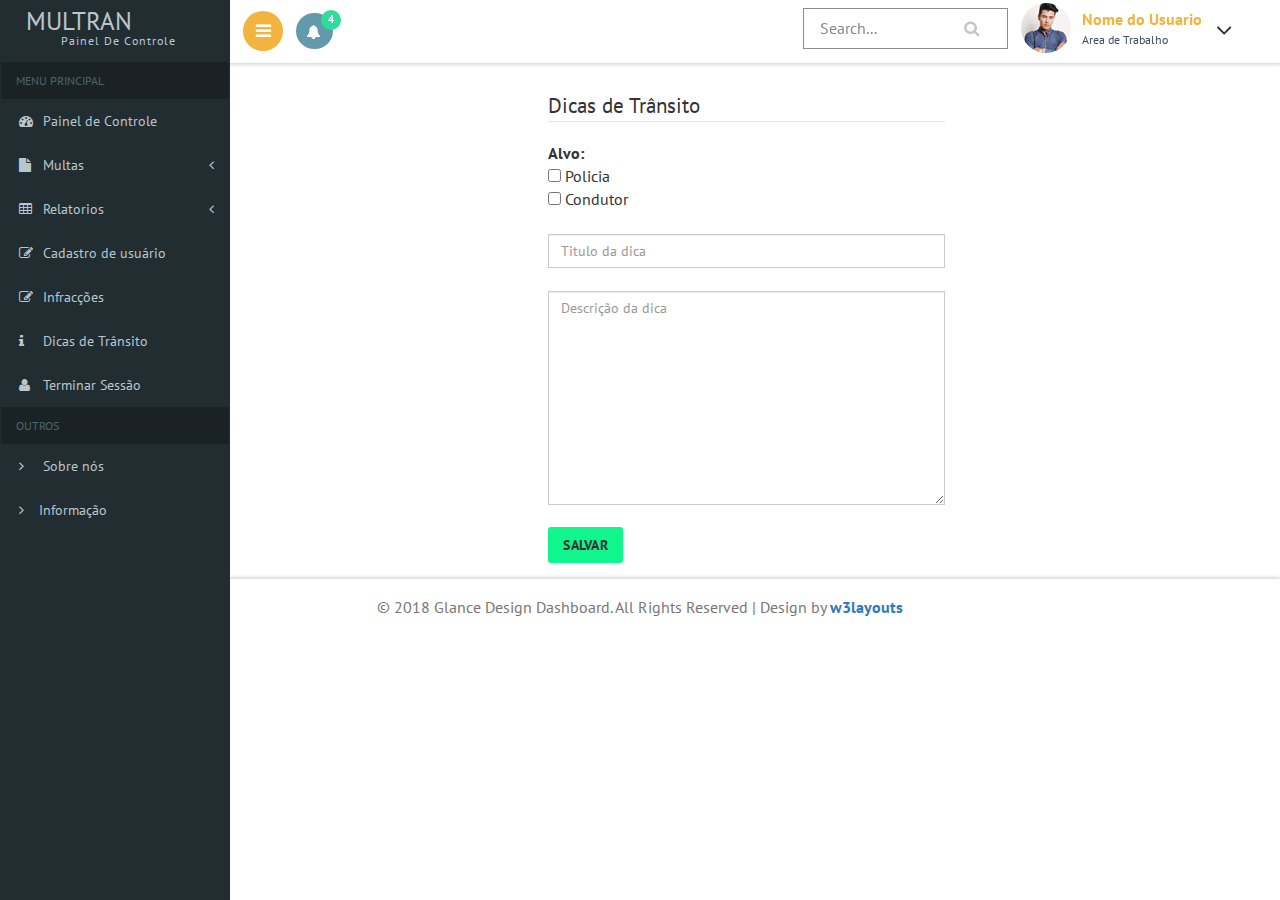
<file: Gestao de Multas/dicasForm.html>
<!--
Author: W3layouts
Author URL: http://w3layouts.com
License: Creative Commons Attribution 3.0 Unported
License URL: http://creativecommons.org/licenses/by/3.0/
-->
<!DOCTYPE HTML>
<html>
<head>
<title>Glance Design Dashboard an Admin Panel Category Flat Bootstrap Responsive Website Template | SignUp Page :: w3layouts</title>
<meta name="viewport" content="width=device-width, initial-scale=1">
<meta http-equiv="Content-Type" content="text/html; charset=utf-8" />
<meta name="keywords" content="Glance Design Dashboard Responsive web template, Bootstrap Web Templates, Flat Web Templates, Android Compatible web template, 
SmartPhone Compatible web template, free WebDesigns for Nokia, Samsung, LG, SonyEricsson, Motorola web design" />
<script type="application/x-javascript"> addEventListener("load", function() { setTimeout(hideURLbar, 0); }, false); function hideURLbar(){ window.scrollTo(0,1); } </script>

<!-- Bootstrap Core CSS -->
<link href="css/bootstrap.css" rel='stylesheet' type='text/css' />

<!-- Custom CSS -->
<link href="css/style.css" rel='stylesheet' type='text/css' />

<!-- font-awesome icons CSS -->
<link href="css/font-awesome.css" rel="stylesheet"> 
<!-- //font-awesome icons CSS -->

 <!-- side nav css file -->
 <link href='css/SidebarNav.min.css' media='all' rel='stylesheet' type='text/css'/>
 <!-- side nav css file -->
 
 <!-- js-->
<script src="js/jquery-1.11.1.min.js"></script>
<script src="js/modernizr.custom.js"></script>

<!--webfonts-->
<link href="//fonts.googleapis.com/css?family=PT+Sans:400,400i,700,700i&amp;subset=cyrillic,cyrillic-ext,latin-ext" rel="stylesheet">
<!--//webfonts--> 

<!-- Metis Menu -->
<script src="js/metisMenu.min.js"></script>
<script src="js/custom.js"></script>
<link href="css/custom.css" rel="stylesheet">
<!--//Metis Menu -->

</head> 
<body class="cbp-spmenu-push">
	<div class="main-content">
	<div class="cbp-spmenu cbp-spmenu-vertical cbp-spmenu-left" id="cbp-spmenu-s1">
		<!--left-fixed -navigation-->
				<aside class="sidebar-left">
      <nav class="navbar navbar-inverse">
          <div class="navbar-header">
            <button type="button" class="navbar-toggle collapsed" data-toggle="collapse" data-target=".collapse" aria-expanded="false">
            <span class="sr-only">Toggle navigation</span>
            <span class="icon-bar"></span>
            <span class="icon-bar"></span>
            <span class="icon-bar"></span>
            </button>
            <h1><a class="navbar-brand" href="index.html"><span class=""></span>Multran<span class="dashboard_text">Painel de Controle</span></a></h1>
          </div>
          <div class="collapse navbar-collapse" id="bs-example-navbar-collapse-1">
            <ul class="sidebar-menu">
              <li class="header">MENU PRINCIPAL</li>
              <li class="treeview">
                <a href="index.html">
                <i class="fa fa-dashboard"></i> <span>Painel de Controle</span>
                </a>
              </li>
			  <li class="treeview">
                <a href="#">
                <i class="fa fa-file"></i>
                <span>Multas</span>
                <i class="fa fa-angle-left pull-right"></i>
                </a>
                <ul class="treeview-menu">
                  <li><a href="#"><i class="fa fa-angle-right"></i>Pagar Multas</a></li>
                  <li><a href="#"><i class="fa fa-angle-right"></i>Enviar Multas</a></li>
				  
                </ul>
              </li>
              <li class="treeview">
                <a href="#">
                <i class="fa fa-table"></i> <span>Relatorios</span>
                <i class="fa fa-angle-left pull-right"></i>
                </a>
                <ul class="treeview-menu">
                  <li><a href="#"><i class="fa fa-angle-right"></i>Entradas</a></li>
				  <li><a href="#"><i class="fa fa-angle-right"></i>Pagas</a></li>
                  <li><a href="#"><i class="fa fa-angle-right"></i> Enviadas</a></li>
                </ul>
				   </li>
                <li>
                <a href="#">
                <i class="fa fa-edit"></i> <span>Cadastro de usu&aacute;rio</span>
                <i class="fa "></i>
                </a>
              </li>
			     <li>
                <a href="#">
                <i class="fa fa-edit"></i> <span>Infrac&ccedil;&otilde;es</span>
                <i class="fa "></i>
                </a>
              </li>
			    <li>
                <a href="#">
                <i class="fa fa-info"></i> <span>Dicas de Tr&acirc;nsito</span>
                <i class="fa "></i>
                </a>
              </li>
              
			    <li class="treeview">
                <a href="charts.html">
                <i class="fa fa-user"></i>
                <span>Terminar Sess&atilde;o</span>
               
                </a>
              </li>
           
             
              
            
              <li class="header">OUTROS</li>
              <li><a href="#"><i class="fa fa-angle-right text-red"></i> <span>Sobre nós</span></a></li>
              <li><a href="#"><i class="fa fa-angle-right text-yellow"></i><span>Informação </span></a></li>
            </ul>
          </div>
          <!-- /.navbar-collapse -->
      </nav>
    </aside>
	</div>
		<!--left-fixed -navigation-->
		
		<!-- header-starts -->
		<div class="sticky-header header-section ">
			<div class="header-left">
				<!--toggle button start-->
				<button id="showLeftPush"><i class="fa fa-bars"></i></button>
				<!--toggle button end-->
				<div class="profile_details_left"><!--notifications of menu start -->
					<ul class="nofitications-dropdown">
							
						<li class="dropdown head-dpdn">
							<a href="#" class="dropdown-toggle" data-toggle="dropdown" aria-expanded="false"><i class="fa fa-bell"></i><span class="badge blue">4</span></a>
							<ul class="dropdown-menu">
								<li>
									<div class="notification_header">
										<h3>As tuas notifica&ccedil;&otilde;s</h3>
									</div>
								</li>
								<li><a href="#">
									<div class="user_img"><img src="images/4.jpg" alt=""></div>
								   <div class="notification_desc">
									<p>Lorem ipsum dolor amet</p>
									<p><span>1 hour ago</span></p>
									</div>
								  <div class="clearfix"></div>	
								 </a></li>
								 <li class="odd"><a href="#">
									<div class="user_img"><img src="images/1.jpg" alt=""></div>
								   <div class="notification_desc">
									<p>Lorem ipsum dolor amet </p>
									<p><span>1 hour ago</span></p>
									</div>
								   <div class="clearfix"></div>	
								 </a></li>
								 <li><a href="#">
									<div class="user_img"><img src="images/3.jpg" alt=""></div>
								   <div class="notification_desc">
									<p>Lorem ipsum dolor amet </p>
									<p><span>1 hour ago</span></p>
									</div>
								   <div class="clearfix"></div>	
								 </a></li>
								<li><a href="#">
								   <div class="user_img"><img src="images/2.jpg" alt=""></div>
								   <div class="notification_desc">
									<p>Lorem ipsum dolor amet </p>
									<p><span>1 hour ago</span></p>
									</div>
								   <div class="clearfix"></div>	
								</a></li>
								 <li>
									<div class="notification_bottom">
										<a href="#">See all notifications</a>
									</div> 
								</li>
							</ul>
						</li>	
						
							
							
					</ul>
					<div class="clearfix"> </div>
				</div>
				<!--notification menu end -->
				<div class="clearfix"> </div>
			</div>
			<div class="header-right">
				
				
				<!--search-box-->
				<div class="search-box">
					<form class="input">
						<input class="sb-search-input input__field--madoka" placeholder="Search..." type="search" id="input-31" />
						<label class="input__label" for="input-31">
							<svg class="graphic" width="100%" height="100%" viewBox="0 0 404 77" preserveAspectRatio="none">
								<path d="m0,0l404,0l0,77l-404,0l0,-77z"/>
							</svg>
						</label>
					</form>
				</div><!--//end-search-box-->
				
				<div class="profile_details">		
					<ul>
						<li class="dropdown profile_details_drop">
							<a href="#" class="dropdown-toggle" data-toggle="dropdown" aria-expanded="false">
								<div class="profile_img">	
									<span class="prfil-img"><img src="images/2.jpg" alt=""> </span> 
									<div class="user-name">
										<p>Nome do Usuario</p>
										<span>Area de Trabalho</span>
									</div>
									<i class="fa fa-angle-down lnr"></i>
									<i class="fa fa-angle-up lnr"></i>
									<div class="clearfix"></div>	
								</div>	
							</a>
							<ul class="dropdown-menu drp-mnu">
								
								<li> <a href="#"><i class="fa fa-user"></i> Conta</a> </li> 
								<li> <a href="#"><i class="fa fa-suitcase"></i> Perfil</a> </li> 
								<li> <a href="#"><i class="fa fa-sign-out"></i> Terminar Sess&atilde;o</a> </li>
							</ul>
						</li>
					</ul>
				</div>
				<div class="clearfix"> </div>				
			</div>
			<div class="clearfix"> </div>	
		</div>
		
	<!-- //header-ends -->
        <!--Content here -->
        <br>
        <br>
        <br>
    <br>
        
        <form action="" method="post">
            <div class="row">
            <div class="form-group ">
                <div class="col-sm-5"></div>
                <div class="col-sm-4">
                    <fieldset>
                        <legend>Dicas de Trânsito</legend>
                        <div class="form-check">
                            <label for="alvo1">Alvo:</label><br>
                   <input type="checkbox" class="form-check-input" name="alvo" id="alvo1" value="1" placeholder=""/> Policia<br>
                    <input type="checkbox" class="form-check-input" name="alvo" value="2" /> Condutor<br><br>
                        </div>
                    <input type="text" class="form-control" name="tituloDica" placeholder="Titulo da dica" /><br>
                        <textarea class="form-control" placeholder="Descrição da dica" rows="10"></textarea><br>
                    
                        <button type="submit" class="btn"><b>Salvar</b></button>
                        </fieldset>
                </div>
                <div class="col-sm-3"></div>
            </div>
               </div>
        </form>

		<!--footer-->
		<div class="footer">
		   <p>&copy; 2018 Glance Design Dashboard. All Rights Reserved | Design by <a href="https://w3layouts.com/" target="_blank">w3layouts</a></p>
		</div>
        <!--//footer-->
	</div>
	
	<!-- side nav js -->
	<script src='js/SidebarNav.min.js' type='text/javascript'></script>
	<script>
      $('.sidebar-menu').SidebarNav()
    </script>
	<!-- //side nav js -->
	
	<!-- Classie --><!-- for toggle left push menu script -->
		<script src="js/classie.js"></script>
		<script>
			var menuLeft = document.getElementById( 'cbp-spmenu-s1' ),
				showLeftPush = document.getElementById( 'showLeftPush' ),
				body = document.body;
				
			showLeftPush.onclick = function() {
				classie.toggle( this, 'active' );
				classie.toggle( body, 'cbp-spmenu-push-toright' );
				classie.toggle( menuLeft, 'cbp-spmenu-open' );
				disableOther( 'showLeftPush' );
			};
			
			function disableOther( button ) {
				if( button !== 'showLeftPush' ) {
					classie.toggle( showLeftPush, 'disabled' );
				}
			}
		</script>
	<!-- //Classie --><!-- //for toggle left push menu script -->
	
	<!--scrolling js-->
	<script src="js/jquery.nicescroll.js"></script>
	<script src="js/scripts.js"></script>
	<!--//scrolling js-->
	
	<!-- Bootstrap Core JavaScript -->
	<script src="js/bootstrap.js"> </script>
	
</body>
</html>
</file>
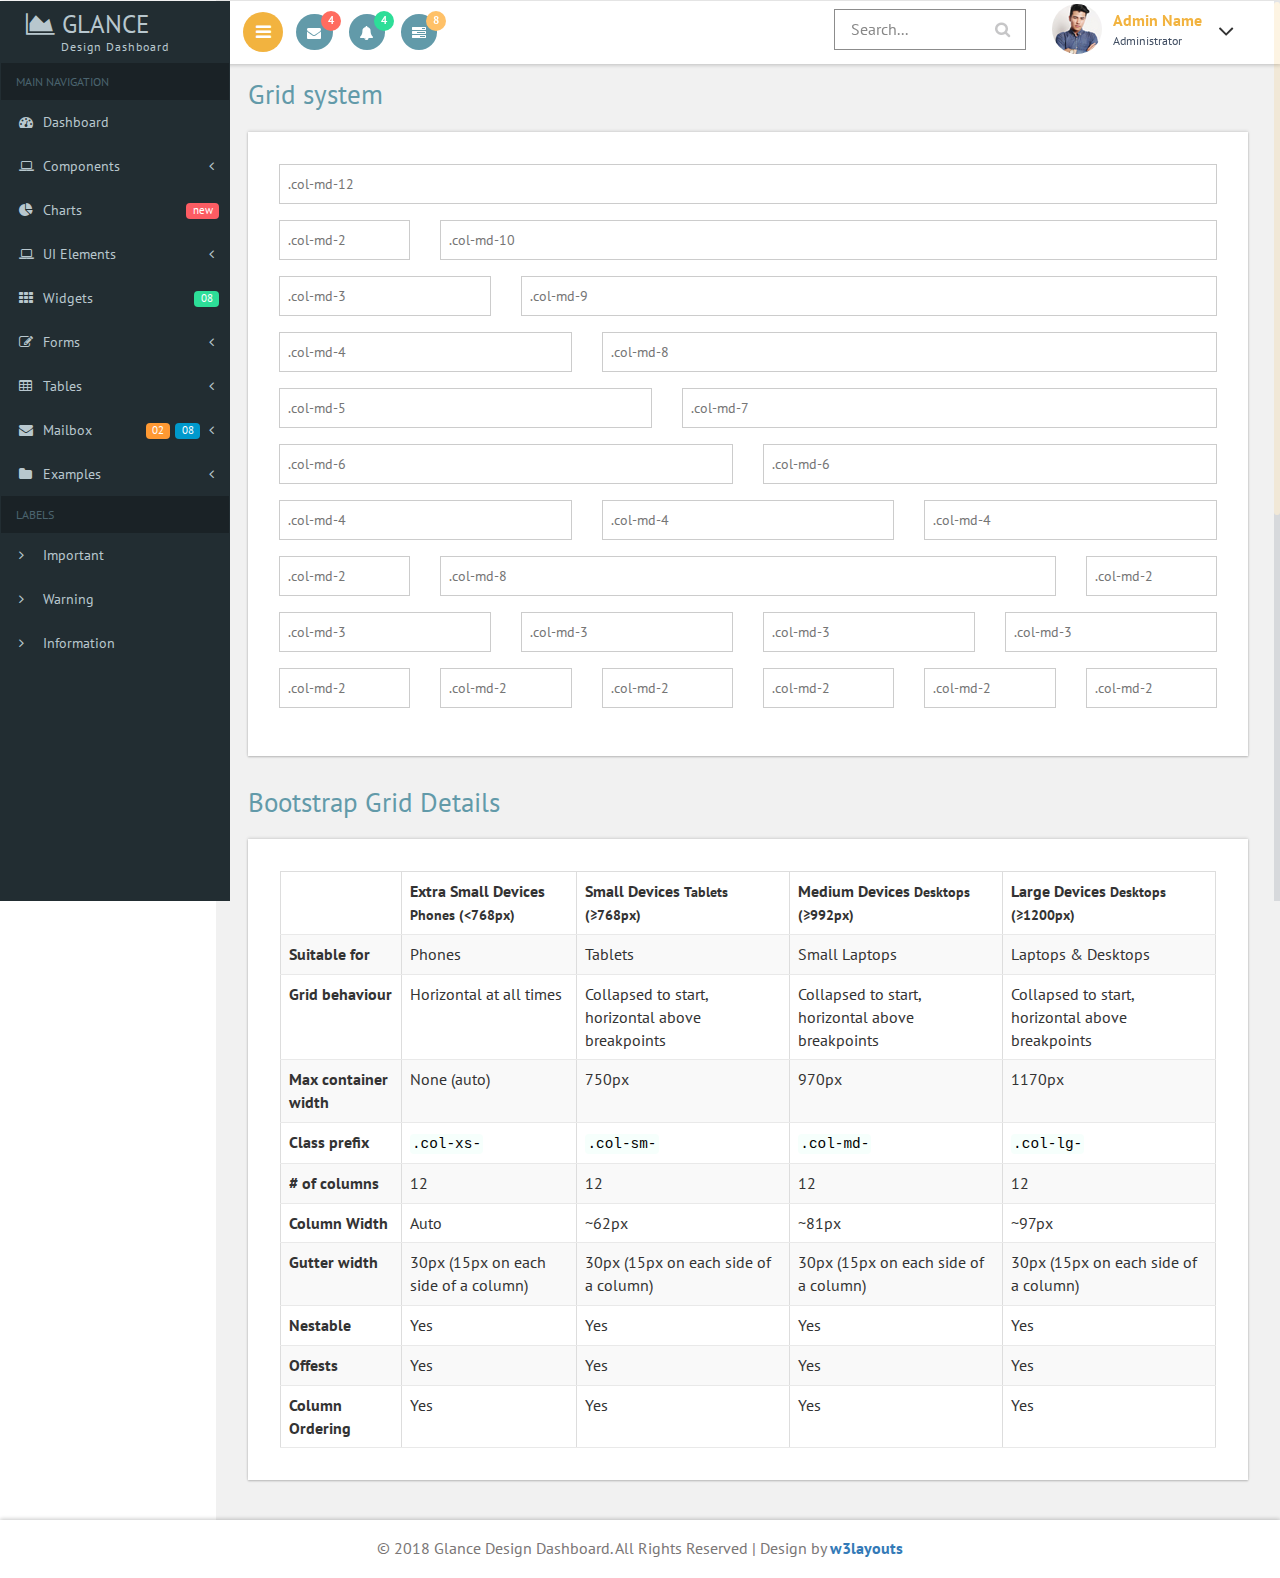
<file: Gestao de Multas/grids.html>
<!--
Author: W3layouts
Author URL: http://w3layouts.com
License: Creative Commons Attribution 3.0 Unported
License URL: http://creativecommons.org/licenses/by/3.0/
-->
<!DOCTYPE HTML>
<html>
<head>
<title>Glance Design Dashboard an Admin Panel Category Flat Bootstrap Responsive Website Template | Grids :: w3layouts</title>
<meta name="viewport" content="width=device-width, initial-scale=1">
<meta http-equiv="Content-Type" content="text/html; charset=utf-8" />
<meta name="keywords" content="Glance Design Dashboard Responsive web template, Bootstrap Web Templates, Flat Web Templates, Android Compatible web template, 
SmartPhone Compatible web template, free WebDesigns for Nokia, Samsung, LG, SonyEricsson, Motorola web design" />
<script type="application/x-javascript"> addEventListener("load", function() { setTimeout(hideURLbar, 0); }, false); function hideURLbar(){ window.scrollTo(0,1); } </script>

<!-- Bootstrap Core CSS -->
<link href="css/bootstrap.css" rel='stylesheet' type='text/css' />

<!-- Custom CSS -->
<link href="css/style.css" rel='stylesheet' type='text/css' />

<!-- font-awesome icons CSS -->
<link href="css/font-awesome.css" rel="stylesheet"> 
<!-- //font-awesome icons CSS -->

 <!-- side nav css file -->
 <link href='css/SidebarNav.min.css' media='all' rel='stylesheet' type='text/css'/>
 <!-- side nav css file -->
 
 <!-- js-->
<script src="js/jquery-1.11.1.min.js"></script>
<script src="js/modernizr.custom.js"></script>

<!--webfonts-->
<link href="//fonts.googleapis.com/css?family=PT+Sans:400,400i,700,700i&amp;subset=cyrillic,cyrillic-ext,latin-ext" rel="stylesheet">
<!--//webfonts--> 

<!-- Metis Menu -->
<script src="js/metisMenu.min.js"></script>
<script src="js/custom.js"></script>
<link href="css/custom.css" rel="stylesheet">
<!--//Metis Menu -->

</head> 
<body class="cbp-spmenu-push">
	<div class="main-content">
	<div class="cbp-spmenu cbp-spmenu-vertical cbp-spmenu-left" id="cbp-spmenu-s1">
		<!--left-fixed -navigation-->
		<aside class="sidebar-left">
      <nav class="navbar navbar-inverse">
          <div class="navbar-header">
            <button type="button" class="navbar-toggle collapsed" data-toggle="collapse" data-target=".collapse" aria-expanded="false">
            <span class="sr-only">Toggle navigation</span>
            <span class="icon-bar"></span>
            <span class="icon-bar"></span>
            <span class="icon-bar"></span>
            </button>
            <h1><a class="navbar-brand" href="index.html"><span class="fa fa-area-chart"></span> Glance<span class="dashboard_text">Design dashboard</span></a></h1>
          </div>
          <div class="collapse navbar-collapse" id="bs-example-navbar-collapse-1">
            <ul class="sidebar-menu">
              <li class="header">MAIN NAVIGATION</li>
             <li class="treeview">
                <a href="index.html">
                <i class="fa fa-dashboard"></i> <span>Dashboard</span>
                </a>
              </li>
			  <li class="treeview">
                <a href="#">
                <i class="fa fa-laptop"></i>
                <span>Components</span>
                <i class="fa fa-angle-left pull-right"></i>
                </a>
                <ul class="treeview-menu">
                  <li><a href="grids.html"><i class="fa fa-angle-right"></i> Grids</a></li>
                  <li><a href="media.html"><i class="fa fa-angle-right"></i> Media Css</a></li>
                </ul>
              </li>
              <li class="treeview">
                <a href="charts.html">
                <i class="fa fa-pie-chart"></i>
                <span>Charts</span>
                <span class="label label-primary pull-right">new</span>
                </a>
              </li>
              <li class="treeview">
                <a href="#">
                <i class="fa fa-laptop"></i>
                <span>UI Elements</span>
                <i class="fa fa-angle-left pull-right"></i>
                </a>
                <ul class="treeview-menu">
                  <li><a href="general.html"><i class="fa fa-angle-right"></i> General</a></li>
                  <li><a href="icons.html"><i class="fa fa-angle-right"></i> Icons</a></li>
                  <li><a href="buttons.html"><i class="fa fa-angle-right"></i> Buttons</a></li>
                  <li><a href="typography.html"><i class="fa fa-angle-right"></i> Typography</a></li>
                </ul>
              </li>
			  <li>
                <a href="widgets.html">
                <i class="fa fa-th"></i> <span>Widgets</span>
                <small class="label pull-right label-info">08</small>
                </a>
              </li>
              <li class="treeview">
                <a href="#">
                <i class="fa fa-edit"></i> <span>Forms</span>
                <i class="fa fa-angle-left pull-right"></i>
                </a>
                <ul class="treeview-menu">
                  <li><a href="forms.html"><i class="fa fa-angle-right"></i> General Forms</a></li>
                  <li><a href="validation.html"><i class="fa fa-angle-right"></i> Form Validations</a></li>
                </ul>
              </li>
              <li class="treeview">
                <a href="#">
                <i class="fa fa-table"></i> <span>Tables</span>
                <i class="fa fa-angle-left pull-right"></i>
                </a>
                <ul class="treeview-menu">
                  <li><a href="tables.html"><i class="fa fa-angle-right"></i> Simple tables</a></li>
                </ul>
              </li>
              <li class="treeview">
                <a href="#">
                <i class="fa fa-envelope"></i> <span>Mailbox</span>
                <i class="fa fa-angle-left pull-right"></i><small class="label pull-right label-info1">08</small><span class="label label-primary1 pull-right">02</span></a>
                <ul class="treeview-menu">
                  <li><a href="inbox.html"><i class="fa fa-angle-right"></i> Mail Inbox</a></li>
                  <li><a href="compose.html"><i class="fa fa-angle-right"></i> Compose Mail </a></li>
                </ul>
              </li>
              <li class="treeview">
                <a href="#">
                <i class="fa fa-folder"></i> <span>Examples</span>
                <i class="fa fa-angle-left pull-right"></i>
                </a>
                <ul class="treeview-menu">
                  <li><a href="login.html"><i class="fa fa-angle-right"></i> Login</a></li>
                  <li><a href="signup.html"><i class="fa fa-angle-right"></i> Register</a></li>
                  <li><a href="404.html"><i class="fa fa-angle-right"></i> 404 Error</a></li>
                  <li><a href="500.html"><i class="fa fa-angle-right"></i> 500 Error</a></li>
                  <li><a href="blank-page.html"><i class="fa fa-angle-right"></i> Blank Page</a></li>
                </ul>
              </li>
              <li class="header">LABELS</li>
              <li><a href="#"><i class="fa fa-angle-right text-red"></i> <span>Important</span></a></li>
              <li><a href="#"><i class="fa fa-angle-right text-yellow"></i> <span>Warning</span></a></li>
              <li><a href="#"><i class="fa fa-angle-right text-aqua"></i> <span>Information</span></a></li>
            </ul>
          </div>
          <!-- /.navbar-collapse -->
      </nav>
    </aside>
	</div>
		<!--left-fixed -navigation-->
		
		<!-- header-starts -->
		<div class="sticky-header header-section ">
			<div class="header-left">
				
				<!--toggle button start-->
				<button id="showLeftPush"><i class="fa fa-bars"></i></button>
				<!--toggle button end-->
				<div class="profile_details_left"><!--notifications of menu start -->
					<ul class="nofitications-dropdown">
						<li class="dropdown head-dpdn">
							<a href="#" class="dropdown-toggle" data-toggle="dropdown" aria-expanded="false"><i class="fa fa-envelope"></i><span class="badge">4</span></a>
							<ul class="dropdown-menu">
								<li>
									<div class="notification_header">
										<h3>You have 3 new messages</h3>
									</div>
								</li>
								<li><a href="#">
								   <div class="user_img"><img src="images/1.jpg" alt=""></div>
								   <div class="notification_desc">
									<p>Lorem ipsum dolor amet</p>
									<p><span>1 hour ago</span></p>
									</div>
								   <div class="clearfix"></div>	
								</a></li>
								<li class="odd"><a href="#">
									<div class="user_img"><img src="images/4.jpg" alt=""></div>
								   <div class="notification_desc">
									<p>Lorem ipsum dolor amet </p>
									<p><span>1 hour ago</span></p>
									</div>
								  <div class="clearfix"></div>	
								</a></li>
								<li><a href="#">
								   <div class="user_img"><img src="images/3.jpg" alt=""></div>
								   <div class="notification_desc">
									<p>Lorem ipsum dolor amet </p>
									<p><span>1 hour ago</span></p>
									</div>
								   <div class="clearfix"></div>	
								</a></li>
								<li>
									<div class="notification_bottom">
										<a href="#">See all messages</a>
									</div> 
								</li>
							</ul>
						</li>
						<li class="dropdown head-dpdn">
							<a href="#" class="dropdown-toggle" data-toggle="dropdown" aria-expanded="false"><i class="fa fa-bell"></i><span class="badge blue">4</span></a>
							<ul class="dropdown-menu">
								<li>
									<div class="notification_header">
										<h3>You have 3 new notification</h3>
									</div>
								</li>
								<li><a href="#">
									<div class="user_img"><img src="images/4.jpg" alt=""></div>
								   <div class="notification_desc">
									<p>Lorem ipsum dolor amet</p>
									<p><span>1 hour ago</span></p>
									</div>
								  <div class="clearfix"></div>	
								 </a></li>
								 <li class="odd"><a href="#">
									<div class="user_img"><img src="images/1.jpg" alt=""></div>
								   <div class="notification_desc">
									<p>Lorem ipsum dolor amet </p>
									<p><span>1 hour ago</span></p>
									</div>
								   <div class="clearfix"></div>	
								 </a></li>
								 <li><a href="#">
									<div class="user_img"><img src="images/3.jpg" alt=""></div>
								   <div class="notification_desc">
									<p>Lorem ipsum dolor amet </p>
									<p><span>1 hour ago</span></p>
									</div>
								   <div class="clearfix"></div>	
								 </a></li>
								 <li>
									<div class="notification_bottom">
										<a href="#">See all notifications</a>
									</div> 
								</li>
							</ul>
						</li>	
						<li class="dropdown head-dpdn">
							<a href="#" class="dropdown-toggle" data-toggle="dropdown" aria-expanded="false"><i class="fa fa-tasks"></i><span class="badge blue1">8</span></a>
							<ul class="dropdown-menu">
								<li>
									<div class="notification_header">
										<h3>You have 8 pending task</h3>
									</div>
								</li>
								<li><a href="#">
									<div class="task-info">
										<span class="task-desc">Database update</span><span class="percentage">40%</span>
										<div class="clearfix"></div>	
									</div>
									<div class="progress progress-striped active">
										<div class="bar yellow" style="width:40%;"></div>
									</div>
								</a></li>
								<li><a href="#">
									<div class="task-info">
										<span class="task-desc">Dashboard done</span><span class="percentage">90%</span>
									   <div class="clearfix"></div>	
									</div>
									<div class="progress progress-striped active">
										 <div class="bar green" style="width:90%;"></div>
									</div>
								</a></li>
								<li><a href="#">
									<div class="task-info">
										<span class="task-desc">Mobile App</span><span class="percentage">33%</span>
										<div class="clearfix"></div>	
									</div>
								   <div class="progress progress-striped active">
										 <div class="bar red" style="width: 33%;"></div>
									</div>
								</a></li>
								<li><a href="#">
									<div class="task-info">
										<span class="task-desc">Issues fixed</span><span class="percentage">80%</span>
									   <div class="clearfix"></div>	
									</div>
									<div class="progress progress-striped active">
										 <div class="bar  blue" style="width: 80%;"></div>
									</div>
								</a></li>
								<li>
									<div class="notification_bottom">
										<a href="#">See all pending tasks</a>
									</div> 
								</li>
							</ul>
						</li>	
					</ul>
					<div class="clearfix"> </div>
				</div>
				<!--notification menu end -->
				<div class="clearfix"> </div>
			</div>
			<div class="header-right">
				
				
				<!--search-box-->
				<div class="search-box">
					<form class="input">
						<input class="sb-search-input input__field--madoka" placeholder="Search..." type="search" id="input-31" />
						<label class="input__label" for="input-31">
							<svg class="graphic" width="100%" height="100%" viewBox="0 0 404 77" preserveAspectRatio="none">
								<path d="m0,0l404,0l0,77l-404,0l0,-77z"/>
							</svg>
						</label>
					</form>
				</div><!--//end-search-box-->
				
				<div class="profile_details">		
					<ul>
						<li class="dropdown profile_details_drop">
							<a href="#" class="dropdown-toggle" data-toggle="dropdown" aria-expanded="false">
								<div class="profile_img">	
									<span class="prfil-img"><img src="images/2.jpg" alt=""> </span> 
									<div class="user-name">
										<p>Admin Name</p>
										<span>Administrator</span>
									</div>
									<i class="fa fa-angle-down lnr"></i>
									<i class="fa fa-angle-up lnr"></i>
									<div class="clearfix"></div>	
								</div>	
							</a>
							<ul class="dropdown-menu drp-mnu">
								<li> <a href="#"><i class="fa fa-cog"></i> Settings</a> </li> 
								<li> <a href="#"><i class="fa fa-user"></i> My Account</a> </li>
								<li> <a href="#"><i class="fa fa-suitcase"></i> Profile</a> </li> 
								<li> <a href="#"><i class="fa fa-sign-out"></i> Logout</a> </li>
							</ul>
						</li>
					</ul>
				</div>
				<div class="clearfix"> </div>				
			</div>
			<div class="clearfix"> </div>	
		</div>
		<!-- //header-ends -->
		<!-- main content start-->
		<div id="page-wrapper">
			<div class="main-page">
				<h2 class="title1">Grid system</h2>
				<div class="grids widget-shadow">
					<div class="form-group">
						<div class="row">
							<div class="col-md-12">
								<input type="text" class="form-control1" placeholder=".col-md-12">
							</div>
							<div class="clearfix"> </div>
						</div>
					</div>
					<div class="form-group">
						<div class="row">
							<div class="col-md-2 grid_box1">
								<input type="text" class="form-control1" placeholder=".col-md-2">
							</div>
							<div class="col-md-10">
								<input type="text" class="form-control1" placeholder=".col-md-10">
							</div>
							<div class="clearfix"> </div>
						</div>
					</div>
					<div class="form-group">
						<div class="row">
							<div class="col-md-3 grid_box1">
								<input type="text" class="form-control1" placeholder=".col-md-3">
							</div>
							<div class="col-md-9">
								<input type="text" class="form-control1" placeholder=".col-md-9">
							</div>
							<div class="clearfix"> </div>
						</div>
					</div>
					<div class="form-group">
						<div class="row">
							<div class="col-md-4 grid_box1">
								<input type="text" class="form-control1" placeholder=".col-md-4">
							</div>
							<div class="col-md-8">
								<input type="text" class="form-control1" placeholder=".col-md-8">
							</div>
							<div class="clearfix"> </div>
						</div>
					</div>	
					<div class="form-group">
						<div class="row">
							<div class="col-md-5 grid_box1">
								<input type="text" class="form-control1" placeholder=".col-md-5">
							</div>
							<div class="col-md-7">
								<input type="text" class="form-control1" placeholder=".col-md-7">
							</div>
							<div class="clearfix"> </div>
						</div>
					</div>
					<div class="form-group">
						<div class="row">
							<div class="col-md-6 grid_box1">
								<input type="text" class="form-control1" placeholder=".col-md-6">
							</div>
							<div class="col-md-6">
								<input type="text" class="form-control1" placeholder=".col-md-6">
							</div>
							<div class="clearfix"> </div>
						</div>
					</div>	
					<div class="form-group">
						<div class="row">
							<div class="col-md-4 grid_box1">
								<input type="text" class="form-control1" placeholder=".col-md-4">
							</div>
							<div class="col-md-4 grid_box1">
								<input type="text" class="form-control1" placeholder=".col-md-4">
							</div>
							<div class="col-md-4">
								<input type="text" class="form-control1" placeholder=".col-md-4">
							</div>
							<div class="clearfix"> </div>
						</div>
					</div>	
					<div class="form-group">
						<div class="row">
							<div class="col-md-2 grid_box1">
								<input type="text" class="form-control1" placeholder=".col-md-2">
							</div>
							<div class="col-md-8 grid_box1">
								<input type="text" class="form-control1" placeholder=".col-md-8">
							</div>
							<div class="col-md-2">
								<input type="text" class="form-control1" placeholder=".col-md-2">
							</div>
							<div class="clearfix"> </div>
						</div>
					</div>	
					<div class="form-group">
						<div class="row">
							<div class="col-md-3 grid_box1">
								<input type="text" class="form-control1" placeholder=".col-md-3">
							</div>
							<div class="col-md-3 grid_box1">
								<input type="text" class="form-control1" placeholder=".col-md-3">
							</div>
							<div class="col-md-3 grid_box1">
								<input type="text" class="form-control1" placeholder=".col-md-3">
							</div>
							<div class="col-md-3">
								<input type="text" class="form-control1" placeholder=".col-md-3">
							</div>
							<div class="clearfix"> </div>
						</div>
					</div>	
					<div class="form-group mb-n">
						<div class="row">
							<div class="col-md-2 grid_box1">
								<input type="text" class="form-control1" placeholder=".col-md-2">
							</div>
							<div class="col-md-2 grid_box1">
								<input type="text" class="form-control1" placeholder=".col-md-2">
							</div>
							<div class="col-md-2 grid_box1">
								<input type="text" class="form-control1" placeholder=".col-md-2">
							</div>
							<div class="col-md-2 grid_box1">
								<input type="text" class="form-control1" placeholder=".col-md-2">
							</div>
							<div class="col-md-2 grid_box1">
								<input type="text" class="form-control1" placeholder=".col-md-2">
							</div>
							<div class="col-md-2">
								<input type="text" class="form-control1" placeholder=".col-md-2">
							</div>
							<div class="clearfix"> </div>
						</div>
					</div>	
				</div>
				<h3 class="title1">Bootstrap Grid Details</h3>
				<div class="grid-bottom widget-shadow">
					<table class="table table-bordered table-striped no-margin grd_tble">
						<thead>
							<tr>
								<th></th>
								<th>
									Extra small devices
									<small>Phones (&lt;768px)</small>
								</th>
								<th>
									Small devices
									<small>Tablets (≥768px)</small>
								</th>
								<th>
									Medium devices
									<small>Desktops (≥992px)</small>
								</th>
								<th>
									Large devices
									<small>Desktops (≥1200px)</small>
								</th>
							</tr>
						</thead>
						<tbody>
							<tr>
								<th>Suitable for</th>
								<td>Phones</td>
								<td>Tablets</td>
								<td>Small Laptops</td>
								<td>Laptops & Desktops</td>
							</tr>
							<tr>
								<th>Grid behaviour</th>
								<td>Horizontal at all times</td>
								<td>Collapsed to start, horizontal above breakpoints</td>
								<td>Collapsed to start, horizontal above breakpoints</td>
								<td>Collapsed to start, horizontal above breakpoints</td>
							</tr>
							<tr>
								<th>Max container width</th>
								<td>None (auto)</td>
								<td>750px</td>
								<td>970px</td>
								<td>1170px</td>
							</tr>
							<tr>
								<th>Class prefix</th>
								<td><code>.col-xs-</code></td>
								<td><code>.col-sm-</code></td>
								<td><code>.col-md-</code></td>
								<td><code>.col-lg-</code></td>
							</tr>
							<tr>
								<th># of columns</th>
								<td >12</td>
								<td >12</td>
								<td >12</td>
								<td >12</td>
							</tr>
							<tr>
								<th>Column Width</th>
								<td>Auto</td>
								<td>~62px</td>
								<td>~81px</td>
								<td>~97px</td>
							</tr>
							<tr>
								<th>Gutter width</th>
								<td>30px (15px on each side of a column)</td>
								<td>30px (15px on each side of a column)</td>
								<td>30px (15px on each side of a column)</td>
								<td>30px (15px on each side of a column)</td>
							</tr>
							<tr>
								<th>Nestable</th>
								<td>Yes</td>
								<td>Yes</td>
								<td>Yes</td>
								<td>Yes</td>
							</tr>
							<tr>
								<th>Offests</th>
								<td>Yes</td>
								<td>Yes</td>
								<td>Yes</td>
								<td>Yes</td>
							</tr>
							<tr>
								<th>Column Ordering</th>
								<td>Yes</td>
								<td>Yes</td>
								<td>Yes</td>
								<td>Yes</td>
							</tr>
						</tbody>
					</table>
				</div>
			</div>
		</div>
		<!--footer-->
		<div class="footer">
		   <p>&copy; 2018 Glance Design Dashboard. All Rights Reserved | Design by <a href="https://w3layouts.com/" target="_blank">w3layouts</a></p>		</div>
        <!--//footer-->
	</div>
	
	<!-- side nav js -->
	<script src='js/SidebarNav.min.js' type='text/javascript'></script>
	<script>
      $('.sidebar-menu').SidebarNav()
    </script>
	<!-- //side nav js -->
	
	<!-- Classie --><!-- for toggle left push menu script -->
		<script src="js/classie.js"></script>
		<script>
			var menuLeft = document.getElementById( 'cbp-spmenu-s1' ),
				showLeftPush = document.getElementById( 'showLeftPush' ),
				body = document.body;
				
			showLeftPush.onclick = function() {
				classie.toggle( this, 'active' );
				classie.toggle( body, 'cbp-spmenu-push-toright' );
				classie.toggle( menuLeft, 'cbp-spmenu-open' );
				disableOther( 'showLeftPush' );
			};
			
			function disableOther( button ) {
				if( button !== 'showLeftPush' ) {
					classie.toggle( showLeftPush, 'disabled' );
				}
			}
		</script>
	<!-- //Classie --><!-- //for toggle left push menu script -->
		
	<!--scrolling js-->
	<script src="js/jquery.nicescroll.js"></script>
	<script src="js/scripts.js"></script>
	<!--//scrolling js-->
	
	<!-- Bootstrap Core JavaScript -->
   <script src="js/bootstrap.js"> </script>
   
</body>
</html>
</file>
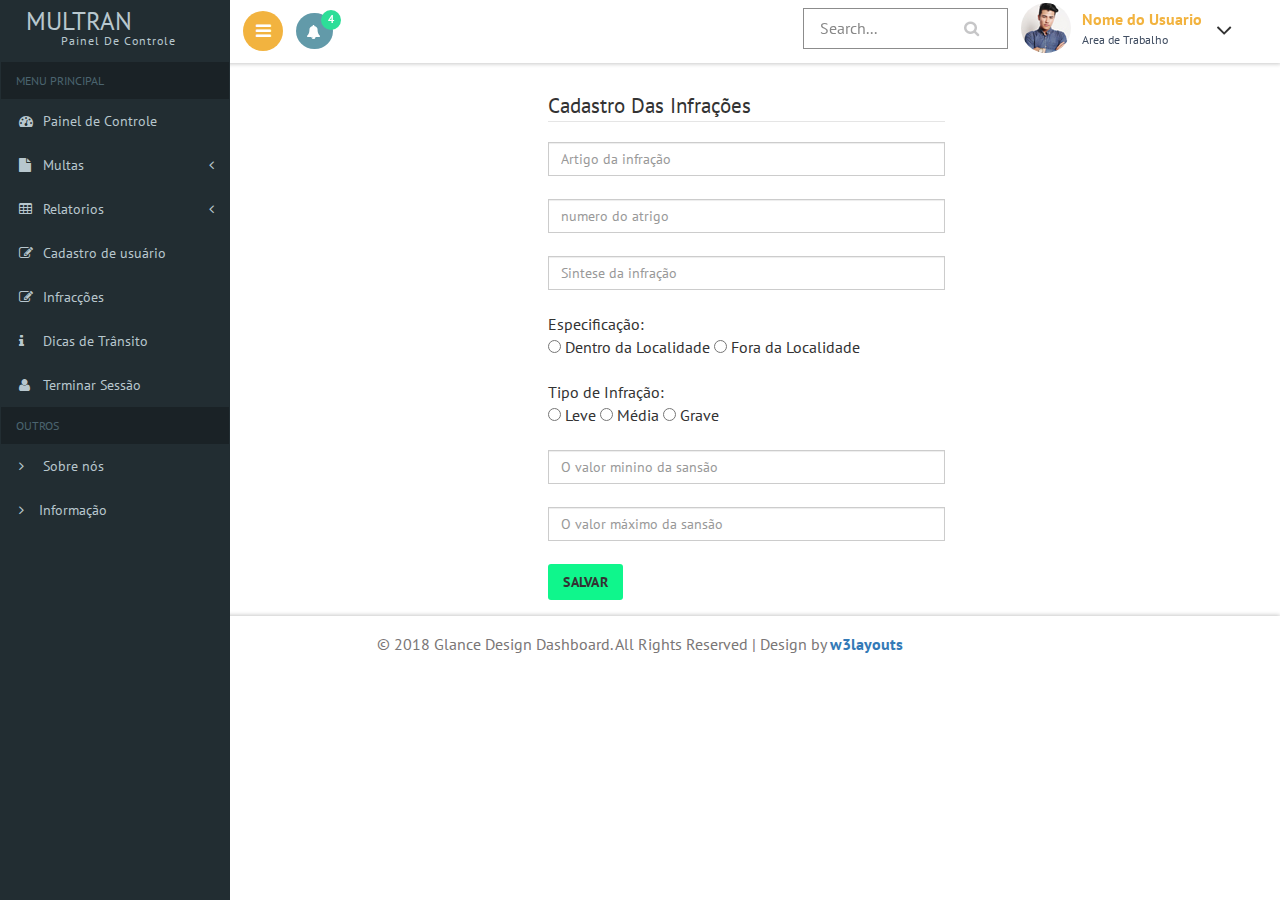
<file: Gestao de Multas/infracoesForm.html>
<!DOCTYPE HTML>
<html>
<head>
<title>Glance Design Dashboard an Admin Panel Category Flat Bootstrap Responsive Website Template | SignUp Page :: w3layouts</title>
<meta name="viewport" content="width=device-width, initial-scale=1">
<meta http-equiv="Content-Type" content="text/html; charset=utf-8" />
<meta name="keywords" content="Glance Design Dashboard Responsive web template, Bootstrap Web Templates, Flat Web Templates, Android Compatible web template, 
SmartPhone Compatible web template, free WebDesigns for Nokia, Samsung, LG, SonyEricsson, Motorola web design" />
<script type="application/x-javascript"> addEventListener("load", function() { setTimeout(hideURLbar, 0); }, false); function hideURLbar(){ window.scrollTo(0,1); } </script>

<!-- Bootstrap Core CSS -->
<link href="css/bootstrap.css" rel='stylesheet' type='text/css' />

<!-- Custom CSS -->
<link href="css/style.css" rel='stylesheet' type='text/css' />

<!-- font-awesome icons CSS -->
<link href="css/font-awesome.css" rel="stylesheet"> 
<!-- //font-awesome icons CSS -->

 <!-- side nav css file -->
 <link href='css/SidebarNav.min.css' media='all' rel='stylesheet' type='text/css'/>
 <!-- side nav css file -->
 
 <!-- js-->
<script src="js/jquery-1.11.1.min.js"></script>
<script src="js/modernizr.custom.js"></script>

<!--webfonts-->
<link href="//fonts.googleapis.com/css?family=PT+Sans:400,400i,700,700i&amp;subset=cyrillic,cyrillic-ext,latin-ext" rel="stylesheet">
<!--//webfonts--> 

<!-- Metis Menu -->
<script src="js/metisMenu.min.js"></script>
<script src="js/custom.js"></script>
<link href="css/custom.css" rel="stylesheet">
<!--//Metis Menu -->

</head> 
<body class="cbp-spmenu-push">
	<div class="main-content">
	<div class="cbp-spmenu cbp-spmenu-vertical cbp-spmenu-left" id="cbp-spmenu-s1">
		<!--left-fixed -navigation-->
				<aside class="sidebar-left">
      <nav class="navbar navbar-inverse">
          <div class="navbar-header">
            <button type="button" class="navbar-toggle collapsed" data-toggle="collapse" data-target=".collapse" aria-expanded="false">
            <span class="sr-only">Toggle navigation</span>
            <span class="icon-bar"></span>
            <span class="icon-bar"></span>
            <span class="icon-bar"></span>
            </button>
            <h1><a class="navbar-brand" href="index.html"><span class=""></span>Multran<span class="dashboard_text">Painel de Controle</span></a></h1>
          </div>
          <div class="collapse navbar-collapse" id="bs-example-navbar-collapse-1">
            <ul class="sidebar-menu">
              <li class="header">MENU PRINCIPAL</li>
              <li class="treeview">
                <a href="index.html">
                <i class="fa fa-dashboard"></i> <span>Painel de Controle</span>
                </a>
              </li>
			  <li class="treeview">
                <a href="#">
                <i class="fa fa-file"></i>
                <span>Multas</span>
                <i class="fa fa-angle-left pull-right"></i>
                </a>
                <ul class="treeview-menu">
                  <li><a href="#"><i class="fa fa-angle-right"></i>Pagar Multas</a></li>
                  <li><a href="#"><i class="fa fa-angle-right"></i>Enviar Multas</a></li>
                    <li><a href="#"><i class="fa fa-angle-right"></i>Editar Multas</a></li>
				  
                </ul>
              </li>
              <li class="treeview">
                <a href="#">
                <i class="fa fa-table"></i> <span>Relatorios</span>
                <i class="fa fa-angle-left pull-right"></i>
                </a>
                <ul class="treeview-menu">
                  <li><a href="#"><i class="fa fa-angle-right"></i>Entradas</a></li>
				  <li><a href="#"><i class="fa fa-angle-right"></i>Pagas</a></li>
                  <li><a href="#"><i class="fa fa-angle-right"></i> Enviadas</a></li>
                </ul>
				   </li>
                <li>
                <a href="#">
                <i class="fa fa-edit"></i> <span>Cadastro de usu&aacute;rio</span>
                <i class="fa "></i>
                </a>
              </li>
			     <li>
                <a href="#">
                <i class="fa fa-edit"></i> <span>Infrac&ccedil;&otilde;es</span>
                <i class="fa "></i>
                </a>
              </li>
			    <li>
                <a href="#">
                <i class="fa fa-info"></i> <span>Dicas de Tr&acirc;nsito</span>
                <i class="fa "></i>
                </a>
              </li>
              
			    <li class="treeview">
                <a href="charts.html">
                <i class="fa fa-user"></i>
                <span>Terminar Sess&atilde;o</span>
               
                </a>
              </li>
           
             
              
            
              <li class="header">OUTROS</li>
              <li><a href="#"><i class="fa fa-angle-right text-red"></i> <span>Sobre nós</span></a></li>
              <li><a href="#"><i class="fa fa-angle-right text-yellow"></i><span>Informação </span></a></li>
            </ul>
          </div>
          <!-- /.navbar-collapse -->
      </nav>
    </aside>
	</div>
		<!--left-fixed -navigation-->
		
		<!-- header-starts -->
		<div class="sticky-header header-section ">
			<div class="header-left">
				<!--toggle button start-->
				<button id="showLeftPush"><i class="fa fa-bars"></i></button>
				<!--toggle button end-->
				<div class="profile_details_left"><!--notifications of menu start -->
					<ul class="nofitications-dropdown">
							
						<li class="dropdown head-dpdn">
							<a href="#" class="dropdown-toggle" data-toggle="dropdown" aria-expanded="false"><i class="fa fa-bell"></i><span class="badge blue">4</span></a>
							<ul class="dropdown-menu">
								<li>
									<div class="notification_header">
										<h3>As tuas notifica&ccedil;&otilde;s</h3>
									</div>
								</li>
								<li><a href="#">
									<div class="user_img"><img src="images/4.jpg" alt=""></div>
								   <div class="notification_desc">
									<p>Lorem ipsum dolor amet</p>
									<p><span>1 hour ago</span></p>
									</div>
								  <div class="clearfix"></div>	
								 </a></li>
								 <li class="odd"><a href="#">
									<div class="user_img"><img src="images/1.jpg" alt=""></div>
								   <div class="notification_desc">
									<p>Lorem ipsum dolor amet </p>
									<p><span>1 hour ago</span></p>
									</div>
								   <div class="clearfix"></div>	
								 </a></li>
								 <li><a href="#">
									<div class="user_img"><img src="images/3.jpg" alt=""></div>
								   <div class="notification_desc">
									<p>Lorem ipsum dolor amet </p>
									<p><span>1 hour ago</span></p>
									</div>
								   <div class="clearfix"></div>	
								 </a></li>
								<li><a href="#">
								   <div class="user_img"><img src="images/2.jpg" alt=""></div>
								   <div class="notification_desc">
									<p>Lorem ipsum dolor amet </p>
									<p><span>1 hour ago</span></p>
									</div>
								   <div class="clearfix"></div>	
								</a></li>
								 <li>
									<div class="notification_bottom">
										<a href="#">See all notifications</a>
									</div> 
								</li>
							</ul>
						</li>	
						
							
							
					</ul>
					<div class="clearfix"> </div>
				</div>
				<!--notification menu end -->
				<div class="clearfix"> </div>
			</div>
			<div class="header-right">
				
				
				<!--search-box-->
				<div class="search-box">
					<form class="input">
						<input class="sb-search-input input__field--madoka" placeholder="Search..." type="search" id="input-31" />
						<label class="input__label" for="input-31">
							<svg class="graphic" width="100%" height="100%" viewBox="0 0 404 77" preserveAspectRatio="none">
								<path d="m0,0l404,0l0,77l-404,0l0,-77z"/>
							</svg>
						</label>
					</form>
				</div><!--//end-search-box-->
				
				<div class="profile_details">		
					<ul>
						<li class="dropdown profile_details_drop">
							<a href="#" class="dropdown-toggle" data-toggle="dropdown" aria-expanded="false">
								<div class="profile_img">	
									<span class="prfil-img"><img src="images/2.jpg" alt=""> </span> 
									<div class="user-name">
										<p>Nome do Usuario</p>
										<span>Area de Trabalho</span>
									</div>
									<i class="fa fa-angle-down lnr"></i>
									<i class="fa fa-angle-up lnr"></i>
									<div class="clearfix"></div>	
								</div>	
							</a>
							<ul class="dropdown-menu drp-mnu">
								
								<li> <a href="#"><i class="fa fa-user"></i> Conta</a> </li> 
								<li> <a href="#"><i class="fa fa-suitcase"></i> Perfil</a> </li> 
								<li> <a href="#"><i class="fa fa-sign-out"></i> Terminar Sess&atilde;o</a> </li>
							</ul>
						</li>
					</ul>
				</div>
				<div class="clearfix"> </div>				
			</div>
			<div class="clearfix"> </div>	
		</div>
        
        <!-- content here-->
        <br>
        <br>
        <br>
    <br>
        <form action="" method="post">
            <div class="row">
            <div class="form-group ">
                <div class="col-sm-5"></div>
                <div class="col-sm-4">
                    <fieldset>
                        <legend>Cadastro Das Infrações</legend>
                    <input type="number" class="form-control" name="artigo" placeholder="Artigo da infração" /><br>
                    <input type="number" class="form-control" name="numeroArtigo" placeholder="numero do atrigo" /><br>
                    <input type="text" class="form-control" name="sintese" placeholder="Sintese da infração" /><br>
                        Especificação:<br>
                    <input type="radio" name="localidade" value="1"/> Dentro da Localidade 
                    <input type="radio" name="localidade" value="2"/> Fora da Localidade<br>
                       <br> Tipo de Infração:<br>
                    <input type="radio" name="tipoInfracao" value="1"/> Leve
                    <input type="radio" name="tipoInfracao" value="2"/> Média
                    <input type="radio" name="tipoInfracao" value="3"/> Grave<br>
                        <br>
                    <input type="text" class="form-control" name="valorMinimo" placeholder="O valor minino da sansão" /><br>
                    <input type="text" class="form-control" name="valorMinimo" placeholder="O valor máximo da sansão" /><br>
                        <button type="submit" class="btn"><b>Salvar</b></button>
                        </fieldset>
                </div>
                <div class="col-sm-3"></div>
            </div>
               </div>
        </form>
 
        
        <!footer>
        <div class="footer">
		   <p>&copy; 2018 Glance Design Dashboard. All Rights Reserved | Design by <a href="https://w3layouts.com/" target="_blank">w3layouts</a></p>
		</div>
        <!--//footer-->
	</div>
	
	<!-- side nav js -->
	<script src='js/SidebarNav.min.js' type='text/javascript'></script>
	<script>
      $('.sidebar-menu').SidebarNav()
    </script>
	<!-- //side nav js -->
	
	<!-- Classie --><!-- for toggle left push menu script -->
		<script src="js/classie.js"></script>
		<script>
			var menuLeft = document.getElementById( 'cbp-spmenu-s1' ),
				showLeftPush = document.getElementById( 'showLeftPush' ),
				body = document.body;
				
			showLeftPush.onclick = function() {
				classie.toggle( this, 'active' );
				classie.toggle( body, 'cbp-spmenu-push-toright' );
				classie.toggle( menuLeft, 'cbp-spmenu-open' );
				disableOther( 'showLeftPush' );
			};
			
			function disableOther( button ) {
				if( button !== 'showLeftPush' ) {
					classie.toggle( showLeftPush, 'disabled' );
				}
			}
		</script>
	<!-- //Classie --><!-- //for toggle left push menu script -->
	
	<!--scrolling js-->
	<script src="js/jquery.nicescroll.js"></script>
	<script src="js/scripts.js"></script>
	<!--//scrolling js-->
	
	<!-- Bootstrap Core JavaScript -->
	<script src="js/bootstrap.js"> </script>
        
        
        
        
        
        
        
    </div>
    </body>
</html>
</file>
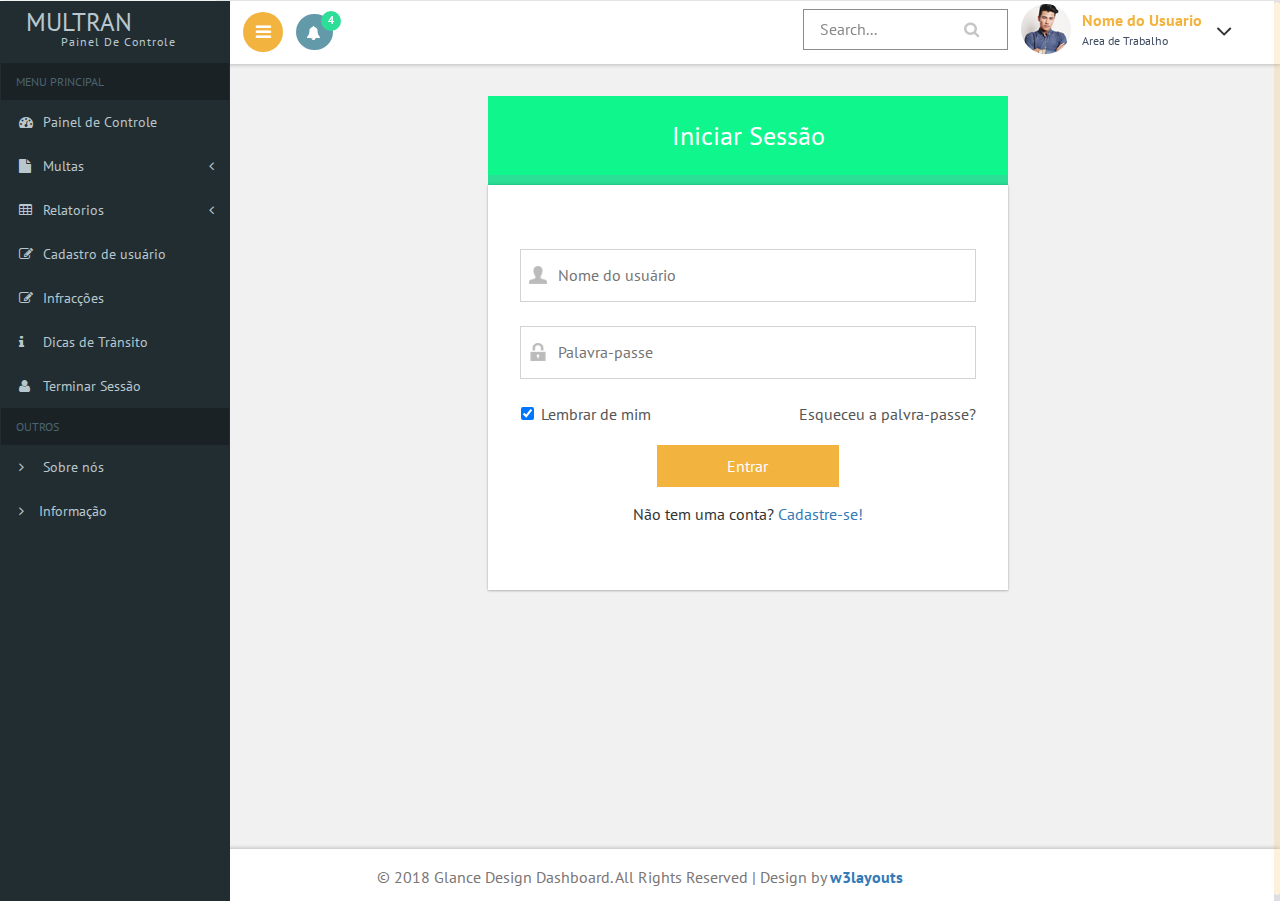
<file: Gestao de Multas/login.html>
<!--
Author: W3layouts
Author URL: http://w3layouts.com
License: Creative Commons Attribution 3.0 Unported
License URL: http://creativecommons.org/licenses/by/3.0/
-->
<!DOCTYPE HTML>
<html>
<head>
<title>Glance Design Dashboard an Admin Panel Category Flat Bootstrap Responsive Website Template | Login Page :: w3layouts</title>
<meta name="viewport" content="width=device-width, initial-scale=1">
<meta http-equiv="Content-Type" content="text/html; charset=utf-8" />
<meta name="keywords" content="Glance Design Dashboard Responsive web template, Bootstrap Web Templates, Flat Web Templates, Android Compatible web template, 
SmartPhone Compatible web template, free WebDesigns for Nokia, Samsung, LG, SonyEricsson, Motorola web design" />
<script type="application/x-javascript"> addEventListener("load", function() { setTimeout(hideURLbar, 0); }, false); function hideURLbar(){ window.scrollTo(0,1); } </script>

<!-- Bootstrap Core CSS -->
<link href="css/bootstrap.css" rel='stylesheet' type='text/css' />

<!-- Custom CSS -->
<link href="css/style.css" rel='stylesheet' type='text/css' />

<!-- font-awesome icons CSS-->
<link href="css/font-awesome.css" rel="stylesheet"> 
<!-- //font-awesome icons CSS-->

 <!-- side nav css file -->
 <link href='css/SidebarNav.min.css' media='all' rel='stylesheet' type='text/css'/>
 <!-- side nav css file -->
 
 <!-- js-->
<script src="js/jquery-1.11.1.min.js"></script>
<script src="js/modernizr.custom.js"></script>

<!--webfonts-->
<link href="//fonts.googleapis.com/css?family=PT+Sans:400,400i,700,700i&amp;subset=cyrillic,cyrillic-ext,latin-ext" rel="stylesheet">
<!--//webfonts-->
 
<!-- Metis Menu -->
<script src="js/metisMenu.min.js"></script>
<script src="js/custom.js"></script>
<link href="css/custom.css" rel="stylesheet">
<!--//Metis Menu -->

</head> 
<body class="cbp-spmenu-push">
<div class="main-content">
	<div class="cbp-spmenu cbp-spmenu-vertical cbp-spmenu-left" id="cbp-spmenu-s1">
		<!--left-fixed -navigation-->
		<aside class="sidebar-left">
      <nav class="navbar navbar-inverse">
          <div class="navbar-header">
            <button type="button" class="navbar-toggle collapsed" data-toggle="collapse" data-target=".collapse" aria-expanded="false">
            <span class="sr-only">Toggle navigation</span>
            <span class="icon-bar"></span>
            <span class="icon-bar"></span>
            <span class="icon-bar"></span>
            </button>
            <h1><a class="navbar-brand" href="index.html"><span class=""></span>Multran<span class="dashboard_text">Painel de Controle</span></a></h1>
          </div>
          <div class="collapse navbar-collapse" id="bs-example-navbar-collapse-1">
            <ul class="sidebar-menu">
              <li class="header">MENU PRINCIPAL</li>
              <li class="treeview">
                <a href="index.html">
                <i class="fa fa-dashboard"></i> <span>Painel de Controle</span>
                </a>
              </li>
			  <li class="treeview">
                <a href="#">
                <i class="fa fa-file"></i>
                <span>Multas</span>
                <i class="fa fa-angle-left pull-right"></i>
                </a>
                <ul class="treeview-menu">
                  <li><a href="#"><i class="fa fa-angle-right"></i>Pagar Multas</a></li>
                  <li><a href="#"><i class="fa fa-angle-right"></i>Enviar Multas</a></li>
				  
                </ul>
              </li>
              <li class="treeview">
                <a href="#">
                <i class="fa fa-table"></i> <span>Relatorios</span>
                <i class="fa fa-angle-left pull-right"></i>
                </a>
                <ul class="treeview-menu">
                  <li><a href="#"><i class="fa fa-angle-right"></i>Entradas</a></li>
				  <li><a href="#"><i class="fa fa-angle-right"></i>Pagas</a></li>
                  <li><a href="#"><i class="fa fa-angle-right"></i> Enviadas</a></li>
                </ul>
				   </li>
                <li>
                <a href="#">
                <i class="fa fa-edit"></i> <span>Cadastro de usu&aacute;rio</span>
                <i class="fa "></i>
                </a> 
              </li>
                
			     <li>
                <a href="#">
                <i class="fa fa-edit"></i> <span>Infrac&ccedil;&otilde;es</span>
                <i class="fa "></i>
                </a>
              </li>
                
			    <li>
                <a href="#">
                <i class="fa fa-info"></i> <span>Dicas de Tr&acirc;nsito</span>
                <i class="fa "></i>
                </a>
                </li>
              
			    <li class="treeview">
                <a href="charts.html">
                <i class="fa fa-user"></i>
                <span>Terminar Sess&atilde;o</span>
               
                </a>
              </li>
              
            
             
              
              <li class="header">OUTROS</li>
              <li><a href="#"><i class="fa fa-angle-right text-red"></i> <span>Sobre nós</span></a></li>
              <li><a href="#"><i class="fa fa-angle-right text-yellow"></i><span>Informação </span></a></li>
             
            </ul>
          </div>
          <!-- /.navbar-collapse -->
      </nav>
    </aside>
	</div>
		<!--left-fixed -navigation-->
		
		<!-- header-starts -->
		<div class="sticky-header header-section ">
			<div class="header-left">
				<!--toggle button start-->
				<button id="showLeftPush"><i class="fa fa-bars"></i></button>
				<!--toggle button end-->
				<div class="profile_details_left"><!--notifications of menu start -->
					<ul class="nofitications-dropdown">
							
						<li class="dropdown head-dpdn">
							<a href="#" class="dropdown-toggle" data-toggle="dropdown" aria-expanded="false"><i class="fa fa-bell"></i><span class="badge blue">4</span></a>
							<ul class="dropdown-menu">
								<li>
									<div class="notification_header">
										<h3>As tuas notifica&ccedil;&otilde;s</h3>
									</div>
								</li>
								<li><a href="#">
									<div class="user_img"><img src="images/4.jpg" alt=""></div>
								   <div class="notification_desc">
									<p>Lorem ipsum dolor amet</p>
									<p><span>1 hour ago</span></p>
									</div>
								  <div class="clearfix"></div>	
								 </a></li>
								 <li class="odd"><a href="#">
									<div class="user_img"><img src="images/1.jpg" alt=""></div>
								   <div class="notification_desc">
									<p>Lorem ipsum dolor amet </p>
									<p><span>1 hour ago</span></p>
									</div>
								   <div class="clearfix"></div>	
								 </a></li>
								 <li><a href="#">
									<div class="user_img"><img src="images/3.jpg" alt=""></div>
								   <div class="notification_desc">
									<p>Lorem ipsum dolor amet </p>
									<p><span>1 hour ago</span></p>
									</div>
								   <div class="clearfix"></div>	
								 </a></li>
								<li><a href="#">
								   <div class="user_img"><img src="images/2.jpg" alt=""></div>
								   <div class="notification_desc">
									<p>Lorem ipsum dolor amet </p>
									<p><span>1 hour ago</span></p>
									</div>
								   <div class="clearfix"></div>	
								</a></li>
								 <li>
									<div class="notification_bottom">
										<a href="#">See all notifications</a>
									</div> 
								</li>
							</ul>
						</li>	
						
							
							
					</ul>
					<div class="clearfix"> </div>
				</div>
				<!--notification menu end -->
				<div class="clearfix"> </div>
			</div>
			<div class="header-right">
				
				
				<!--search-box-->
				<div class="search-box">
					<form class="input">
						<input class="sb-search-input input__field--madoka" placeholder="Search..." type="search" id="input-31" />
						<label class="input__label" for="input-31">
							<svg class="graphic" width="100%" height="100%" viewBox="0 0 404 77" preserveAspectRatio="none">
								<path d="m0,0l404,0l0,77l-404,0l0,-77z"/>
							</svg>
						</label>
					</form>
				</div><!--//end-search-box-->
				
				<div class="profile_details">		
					<ul>
						<li class="dropdown profile_details_drop">
							<a href="#" class="dropdown-toggle" data-toggle="dropdown" aria-expanded="false">
								<div class="profile_img">	
									<span class="prfil-img"><img src="images/2.jpg" alt=""> </span> 
									<div class="user-name">
										<p>Nome do Usuario</p>
										<span>Area de Trabalho</span>
									</div>
									<i class="fa fa-angle-down lnr"></i>
									<i class="fa fa-angle-up lnr"></i>
									<div class="clearfix"></div>	
								</div>	
							</a>
							<ul class="dropdown-menu drp-mnu">
								
								<li> <a href="#"><i class="fa fa-user"></i> Conta</a> </li> 
								<li> <a href="#"><i class="fa fa-suitcase"></i> Perfil</a> </li> 
								<li> <a href="#"><i class="fa fa-sign-out"></i> Terminar Sess&atilde;o</a> </li>
							</ul>
						</li>
					</ul>
				</div>
				<div class="clearfix"> </div>				
			</div>
			<div class="clearfix"> </div>	
		</div>
		<!-- main content start-->
		<div id="page-wrapper">
			<div class="main-page login-page ">
				<h2 class="title1">Iniciar Sessão</h2>
				<div class="widget-shadow">
					<div class="login-body">
						<form action="#" method="post" class="form">
							<input type="text" class="  user" name="username" placeholder="Nome do usuário
" required=""/>
                            <br>
							<input type="password" name="password" class="lock " placeholder="Palavra-passe" required="">
							<div class="forgot-grid">
								<label class="checkbox"><input type="checkbox" name="checkbox" checked=""><i></i>Lembrar de mim</label>
								<div class="forgot">
									<a href="#">Esqueceu a palvra-passe?</a>
								</div>
								<div class="clearfix"> </div>
							</div>
							<input type="submit" name="Sign In" value="Entrar">
							<div class="registration">
								 Não tem uma conta?
								<a class="" href="signup.html">
									Cadastre-se!
								</a>
							</div>
						</form>
					</div>
				</div>
				
			</div>
		</div>
		<!--footer-->
		<div class="footer">
		   <p>&copy; 2018 Glance Design Dashboard. All Rights Reserved | Design by <a href="https://w3layouts.com/" target="_blank">w3layouts</a></p>		</div>
        <!--//footer-->
	</div>
	
	<!-- side nav js -->
	<script src='js/SidebarNav.min.js' type='text/javascript'></script>
	<script>
      $('.sidebar-menu').SidebarNav()
    </script>
	<!-- //side nav js -->
	
	<!-- Classie --><!-- for toggle left push menu script -->
		<script src="js/classie.js"></script>
		<script>
			var menuLeft = document.getElementById( 'cbp-spmenu-s1' ),
				showLeftPush = document.getElementById( 'showLeftPush' ),
				body = document.body;
				
			showLeftPush.onclick = function() {
				classie.toggle( this, 'active' );
				classie.toggle( body, 'cbp-spmenu-push-toright' );
				classie.toggle( menuLeft, 'cbp-spmenu-open' );
				disableOther( 'showLeftPush' );
			};
			
			function disableOther( button ) {
				if( button !== 'showLeftPush' ) {
					classie.toggle( showLeftPush, 'disabled' );
				}
			}
		</script>
	<!-- //Classie --><!-- //for toggle left push menu script -->
		
	<!--scrolling js-->
	<script src="js/jquery.nicescroll.js"></script>
	<script src="js/scripts.js"></script>
	<!--//scrolling js-->
	
	<!-- Bootstrap Core JavaScript -->
   <script src="js/bootstrap.js"> </script>
	<!-- //Bootstrap Core JavaScript -->
   
</body>
</html>
</file>
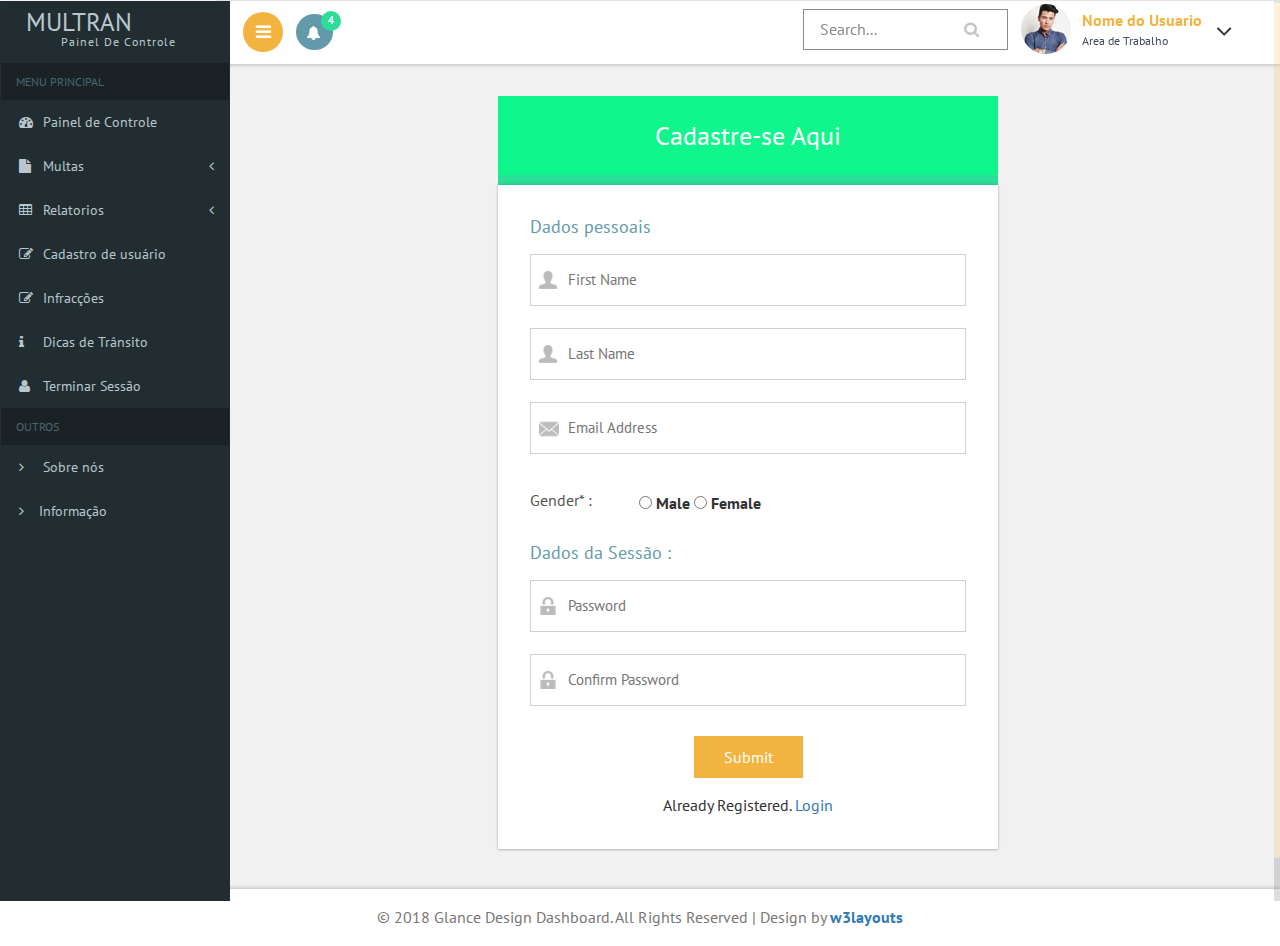
<file: Gestao de Multas/signup.html>
<!--
Author: W3layouts
Author URL: http://w3layouts.com
License: Creative Commons Attribution 3.0 Unported
License URL: http://creativecommons.org/licenses/by/3.0/
-->
<!DOCTYPE HTML>
<html>
<head>
<title>Glance Design Dashboard an Admin Panel Category Flat Bootstrap Responsive Website Template | SignUp Page :: w3layouts</title>
<meta name="viewport" content="width=device-width, initial-scale=1">
<meta http-equiv="Content-Type" content="text/html; charset=utf-8" />
<meta name="keywords" content="Glance Design Dashboard Responsive web template, Bootstrap Web Templates, Flat Web Templates, Android Compatible web template, 
SmartPhone Compatible web template, free WebDesigns for Nokia, Samsung, LG, SonyEricsson, Motorola web design" />
<script type="application/x-javascript"> addEventListener("load", function() { setTimeout(hideURLbar, 0); }, false); function hideURLbar(){ window.scrollTo(0,1); } </script>

<!-- Bootstrap Core CSS -->
<link href="css/bootstrap.css" rel='stylesheet' type='text/css' />

<!-- Custom CSS -->
<link href="css/style.css" rel='stylesheet' type='text/css' />

<!-- font-awesome icons CSS -->
<link href="css/font-awesome.css" rel="stylesheet"> 
<!-- //font-awesome icons CSS -->

 <!-- side nav css file -->
 <link href='css/SidebarNav.min.css' media='all' rel='stylesheet' type='text/css'/>
 <!-- side nav css file -->
 
 <!-- js-->
<script src="js/jquery-1.11.1.min.js"></script>
<script src="js/modernizr.custom.js"></script>

<!--webfonts-->
<link href="//fonts.googleapis.com/css?family=PT+Sans:400,400i,700,700i&amp;subset=cyrillic,cyrillic-ext,latin-ext" rel="stylesheet">
<!--//webfonts--> 

<!-- Metis Menu -->
<script src="js/metisMenu.min.js"></script>
<script src="js/custom.js"></script>
<link href="css/custom.css" rel="stylesheet">
<!--//Metis Menu -->

</head> 
<body class="cbp-spmenu-push">
	<div class="main-content">
	<div class="cbp-spmenu cbp-spmenu-vertical cbp-spmenu-left" id="cbp-spmenu-s1">
		<!--left-fixed -navigation-->
				<aside class="sidebar-left">
      <nav class="navbar navbar-inverse">
          <div class="navbar-header">
            <button type="button" class="navbar-toggle collapsed" data-toggle="collapse" data-target=".collapse" aria-expanded="false">
            <span class="sr-only">Toggle navigation</span>
            <span class="icon-bar"></span>
            <span class="icon-bar"></span>
            <span class="icon-bar"></span>
            </button>
            <h1><a class="navbar-brand" href="index.html"><span class=""></span>Multran<span class="dashboard_text">Painel de Controle</span></a></h1>
          </div>
          <div class="collapse navbar-collapse" id="bs-example-navbar-collapse-1">
            <ul class="sidebar-menu">
              <li class="header">MENU PRINCIPAL</li>
              <li class="treeview">
                <a href="index.html">
                <i class="fa fa-dashboard"></i> <span>Painel de Controle</span>
                </a>
              </li>
			  <li class="treeview">
                <a href="#">
                <i class="fa fa-file"></i>
                <span>Multas</span>
                <i class="fa fa-angle-left pull-right"></i>
                </a>
                <ul class="treeview-menu">
                  <li><a href="#"><i class="fa fa-angle-right"></i>Pagar Multas</a></li>
                  <li><a href="#"><i class="fa fa-angle-right"></i>Enviar Multas</a></li>
				  
                </ul>
              </li>
              <li class="treeview">
                <a href="#">
                <i class="fa fa-table"></i> <span>Relatorios</span>
                <i class="fa fa-angle-left pull-right"></i>
                </a>
                <ul class="treeview-menu">
                  <li><a href="#"><i class="fa fa-angle-right"></i>Entradas</a></li>
				  <li><a href="#"><i class="fa fa-angle-right"></i>Pagas</a></li>
                  <li><a href="#"><i class="fa fa-angle-right"></i> Enviadas</a></li>
                </ul>
				   </li>
                <li>
                <a href="#">
                <i class="fa fa-edit"></i> <span>Cadastro de usu&aacute;rio</span>
                <i class="fa "></i>
                </a>
              </li>
			     <li>
                <a href="#">
                <i class="fa fa-edit"></i> <span>Infrac&ccedil;&otilde;es</span>
                <i class="fa "></i>
                </a>
              </li>
			    <li>
                <a href="#">
                <i class="fa fa-info"></i> <span>Dicas de Tr&acirc;nsito</span>
                <i class="fa "></i>
                </a>
              </li>
              
			    <li class="treeview">
                <a href="charts.html">
                <i class="fa fa-user"></i>
                <span>Terminar Sess&atilde;o</span>
               
                </a>
              </li>
           
             
              
            
              <li class="header">OUTROS</li>
              <li><a href="#"><i class="fa fa-angle-right text-red"></i> <span>Sobre nós</span></a></li>
              <li><a href="#"><i class="fa fa-angle-right text-yellow"></i><span>Informação </span></a></li>
            </ul>
          </div>
          <!-- /.navbar-collapse -->
      </nav>
    </aside>
	</div>
		<!--left-fixed -navigation-->
		
		<!-- header-starts -->
		<div class="sticky-header header-section ">
			<div class="header-left">
				<!--toggle button start-->
				<button id="showLeftPush"><i class="fa fa-bars"></i></button>
				<!--toggle button end-->
				<div class="profile_details_left"><!--notifications of menu start -->
					<ul class="nofitications-dropdown">
							
						<li class="dropdown head-dpdn">
							<a href="#" class="dropdown-toggle" data-toggle="dropdown" aria-expanded="false"><i class="fa fa-bell"></i><span class="badge blue">4</span></a>
							<ul class="dropdown-menu">
								<li>
									<div class="notification_header">
										<h3>As tuas notifica&ccedil;&otilde;s</h3>
									</div>
								</li>
								<li><a href="#">
									<div class="user_img"><img src="images/4.jpg" alt=""></div>
								   <div class="notification_desc">
									<p>Lorem ipsum dolor amet</p>
									<p><span>1 hour ago</span></p>
									</div>
								  <div class="clearfix"></div>	
								 </a></li>
								 <li class="odd"><a href="#">
									<div class="user_img"><img src="images/1.jpg" alt=""></div>
								   <div class="notification_desc">
									<p>Lorem ipsum dolor amet </p>
									<p><span>1 hour ago</span></p>
									</div>
								   <div class="clearfix"></div>	
								 </a></li>
								 <li><a href="#">
									<div class="user_img"><img src="images/3.jpg" alt=""></div>
								   <div class="notification_desc">
									<p>Lorem ipsum dolor amet </p>
									<p><span>1 hour ago</span></p>
									</div>
								   <div class="clearfix"></div>	
								 </a></li>
								<li><a href="#">
								   <div class="user_img"><img src="images/2.jpg" alt=""></div>
								   <div class="notification_desc">
									<p>Lorem ipsum dolor amet </p>
									<p><span>1 hour ago</span></p>
									</div>
								   <div class="clearfix"></div>	
								</a></li>
								 <li>
									<div class="notification_bottom">
										<a href="#">See all notifications</a>
									</div> 
								</li>
							</ul>
						</li>	
						
							
							
					</ul>
					<div class="clearfix"> </div>
				</div>
				<!--notification menu end -->
				<div class="clearfix"> </div>
			</div>
			<div class="header-right">
				
				
				<!--search-box-->
				<div class="search-box">
					<form class="input">
						<input class="sb-search-input input__field--madoka" placeholder="Search..." type="search" id="input-31" />
						<label class="input__label" for="input-31">
							<svg class="graphic" width="100%" height="100%" viewBox="0 0 404 77" preserveAspectRatio="none">
								<path d="m0,0l404,0l0,77l-404,0l0,-77z"/>
							</svg>
						</label>
					</form>
				</div><!--//end-search-box-->
				
				<div class="profile_details">		
					<ul>
						<li class="dropdown profile_details_drop">
							<a href="#" class="dropdown-toggle" data-toggle="dropdown" aria-expanded="false">
								<div class="profile_img">	
									<span class="prfil-img"><img src="images/2.jpg" alt=""> </span> 
									<div class="user-name">
										<p>Nome do Usuario</p>
										<span>Area de Trabalho</span>
									</div>
									<i class="fa fa-angle-down lnr"></i>
									<i class="fa fa-angle-up lnr"></i>
									<div class="clearfix"></div>	
								</div>	
							</a>
							<ul class="dropdown-menu drp-mnu">
								
								<li> <a href="#"><i class="fa fa-user"></i> Conta</a> </li> 
								<li> <a href="#"><i class="fa fa-suitcase"></i> Perfil</a> </li> 
								<li> <a href="#"><i class="fa fa-sign-out"></i> Terminar Sess&atilde;o</a> </li>
							</ul>
						</li>
					</ul>
				</div>
				<div class="clearfix"> </div>				
			</div>
			<div class="clearfix"> </div>	
		</div>
		
	<!-- //header-ends -->
		<!-- main content start-->
		<div id="page-wrapper">
			<div class="main-page signup-page">
				<h2 class="title1">Cadastre-se Aqui</h2>
				<div class="sign-up-row widget-shadow">
					<h5>Dados pessoais</h5>
				<form action="#" method="post">
					<div class="sign-u">
								<input type="text" name="firstname" placeholder="First Name" required="">
						<div class="clearfix"> </div>
					</div>
					<div class="sign-u">
								<input type="text" placeholder="Last Name" required="">
						<div class="clearfix"> </div>
					</div>
					<div class="sign-u">
								<input type="email" placeholder="Email Address" required="">
						<div class="clearfix"> </div>
					</div>
					<div class="sign-u">
						<div class="sign-up1">
							<h4>Gender* :</h4>
						</div>
						<div class="sign-up2">
							<label>
								<input type="radio" name="Gender" required="">
								Male
							</label>
							<label>
								<input type="radio" name="Gender" required="">
								Female
							</label>
						</div>
						<div class="clearfix"> </div>
					</div>
					<h6>Dados da Sessão :</h6>
					<div class="sign-u"> 
								<input type="password" placeholder="Password" required="">
						<div class="clearfix"> </div>
					</div>
					<div class="sign-u">
								<input type="password" placeholder="Confirm Password" required="">
						</div>
						<div class="clearfix"> </div>
					<div class="sub_home">
							<input type="submit" value="Submit">
						<div class="clearfix"> </div>
					</div>
					<div class="registration">
						Already Registered.
						<a class="" href="login.html">
							Login
						</a>
					</div>
				</form>
				</div>
			</div>
		</div>
		<!--footer-->
		<div class="footer">
		   <p>&copy; 2018 Glance Design Dashboard. All Rights Reserved | Design by <a href="https://w3layouts.com/" target="_blank">w3layouts</a></p>
		</div>
        <!--//footer-->
	</div>
	
	<!-- side nav js -->
	<script src='js/SidebarNav.min.js' type='text/javascript'></script>
	<script>
      $('.sidebar-menu').SidebarNav()
    </script>
	<!-- //side nav js -->
	
	<!-- Classie --><!-- for toggle left push menu script -->
		<script src="js/classie.js"></script>
		<script>
			var menuLeft = document.getElementById( 'cbp-spmenu-s1' ),
				showLeftPush = document.getElementById( 'showLeftPush' ),
				body = document.body;
				
			showLeftPush.onclick = function() {
				classie.toggle( this, 'active' );
				classie.toggle( body, 'cbp-spmenu-push-toright' );
				classie.toggle( menuLeft, 'cbp-spmenu-open' );
				disableOther( 'showLeftPush' );
			};
			
			function disableOther( button ) {
				if( button !== 'showLeftPush' ) {
					classie.toggle( showLeftPush, 'disabled' );
				}
			}
		</script>
	<!-- //Classie --><!-- //for toggle left push menu script -->
	
	<!--scrolling js-->
	<script src="js/jquery.nicescroll.js"></script>
	<script src="js/scripts.js"></script>
	<!--//scrolling js-->
	
	<!-- Bootstrap Core JavaScript -->
	<script src="js/bootstrap.js"> </script>
	
</body>
</html>
</file>
<file: Gestao de Multas/css/style.css>
/*
Author: W3layout
Author URL: http://w3layouts.com
License: Creative Commons Attribution 3.0 Unported
License URL: http://creativecommons.org/licenses/by/3.0/
*/
h4, h5, h6,
h1, h2, h3 {margin: 0;}
ul, ol {margin: 0;}
p {margin: 0;}

html, body{
	font-family: 'PT Sans', sans-serif;
    font-size: 100%;
  	overflow-x: hidden;
	background: #fff;
}
body a{
	transition: 0.5s all ease;
	-webkit-transition: 0.5s all ease;
	-moz-transition: 0.5s all ease;
	-o-transition: 0.5s all ease;
	-ms-transition: 0.5s all ease;
	text-decoration:none;
}
h1,h2,h3,h4,h5,h6{
	margin:0;			   
}
p{
	margin:0;
}
ul,label{
	margin:0;
	padding:0;
}
body a:hover{
	text-decoration:none;
}
.main-content {
    position: relative;
}
.sidebar-left .navbar-brand {
    height: 61px;
    padding: 10px 15px 10px 25px;
    font-size: 25px;
    text-transform: uppercase;
    color: #fff;
}
span.dashboard_text {
    font-size: 12px;
    text-transform: capitalize;
    display: block;
    letter-spacing: 1px;
    padding-left: 35px;
}


.navbar-inverse .navbar-brand {
    color: #b8c7ce;
}
/*-------HEADER SECTION------*/
.navbar-inverse {
    background-color: transparent;
    border-color: transparent;
}
/* ----STICKY HEADER----*/
.sticky-header{
    position: fixed;
    top: 0;
    left:0px;
    width: 100%;
    z-index: 100;
}
.header-section {
    background:#FFF;
    box-shadow:  1px 1px 4px rgba(0, 0, 0, 0.21);
    -webkit-box-shadow:  1px 1px 4px rgba(0, 0, 0, 0.21);
    -moz-box-shadow:  1px 1px 4px rgba(0, 0, 0, 0.21);
    -o-box-shadow:  1px 1px 4px rgba(0, 0, 0, 0.21);
}
.header-section::after {
    clear: both;
    display: block;
    content: '';
}
.header-left {
    float: left;
    width: 50%;
    margin-left: 15%;
	position: relative;
}
.header-right {
    float: right;
}
/* ----menu-icon----*/
button#showLeftPush {
    font-size: 1.1em;
    text-align: center;
    cursor: pointer;
    float: left;
    color: #fff;
    -moz-transition: all 0.2s ease-out 0s;
    -webkit-transition: all 0.2s ease-out 0s;
    transition: all 0.2s ease-out 0s;
	border: none;
    background-color: #F2B33F;
	outline:none;
    border-radius: 50%;
    height: 40px;
    width: 40px;
    margin-top: 11px;
}
.btn{
background-color:#0ff68c; 
 
}
button#showLeftPush:hover {
    color: #eee;
}
/*--push-menu-css--*/
.cbp-spmenu {
	position: fixed;
}
.cbp-spmenu-vertical {
    height: 100%;
    z-index: 1000;
    padding: 0em 0 2em;
}
.cbp-spmenu-left {
    left: 0;
}
.cbp-spmenu-left.cbp-spmenu-open {
	left: -309px;
}
/* Push classes applied to the body */
.cbp-spmenu-push {
	overflow-x: hidden;
	position: relative;
}
.cbp-spmenu-push-toright {
	left: 0;
}
/* Transitions */

.cbp-spmenu,
.cbp-spmenu-push {
	-webkit-transition: all 0.3s ease;
	-moz-transition: all 0.3s ease;
	transition: all 0.3s ease;
}
.cbp-spmenu-push div#page-wrapper {
    margin: 0 0 0 13.5em;
	transition:.5s all;
	-webkit-transition:.5s all;
	-moz-transition:.5s all;
}
.cbp-spmenu-push.cbp-spmenu-push-toright div#page-wrapper {
    margin: 0;
}
/*--//push-menu-css--*/
/*--side-menu--*/
.sidebar ul li{
	 margin-bottom: 1em;
}
.sidebar ul li a {
    color: #FFFFFF;
    font-size: 1em;
    padding: 5px 15px;
	padding-left: 25px;
}
.collapse.in {
    display: block;
    background: #2d6696fc;
    background: none;
    color: #fff;
    margin-top: 10px;
}
.nav > li > a:hover, .nav > li > a:focus {
    text-decoration: none;
    background-color: transparent;
    color: #000;
}
.sidebar .arrow {
    float: right;
}
h4.heading {
    padding-left: 25px;
    font-size: 17px;
	letter-spacing: 1px;
	color:#eee;
    font-weight: 600;
    text-transform: uppercase;
    margin-bottom: 10px;
    margin-top: 30px;
}
i.nav_icon {
    background: #00000070;
	font-size: 16px;
    line-height: 25px;
    display: block;
    float: left;
    width: 32px;
    height: 26px;
    margin-right: 10px;
    margin-left: 0px;
    text-align: center;
    opacity: 0.6;
    border-radius: 3px;
}
.fa {
    display: inline-block;
    font-family: FontAwesome;
    font-style: normal;
    font-weight: normal;
    line-height: 1;
    -webkit-font-smoothing: antialiased;
    -moz-osx-font-smoothing: grayscale;
}
span.nav-badge {
    font-size: 12px;
    color: #FFFFFF;
    background: rgba(255, 255, 255, 0.32);
    width: 25px;
    height: 25px;
    border-radius: 68%;
    -webkit-border-radius: 68%;
    -moz-border-radius: 68%;
    -o-border-radius: 68%;
    position: absolute;
    top: 18%;
    right: 15%;
    line-height: 26px;
    letter-spacing: 1px;
    text-align: center;
}
span.nav-badge-btm {
    font-size: 12px;
    color: #FFF;
    background: #F2B33F;
    position: absolute;
    top: 18%;
    right: 15%;
    line-height: 22px;
    letter-spacing: 1px;
    text-align: center;
    padding: 0em 1em;
    border-radius: 30px;
}
.dropdown-menu > li > a:hover, .dropdown-menu > li > a:focus {
    background: none;
    color: #337ab7;
}
.chart-nav span.nav-badge-btm {
	right: 5%;
    top: 24%;
}
ul.dropdown-menu{
	/* animation: flipInX 1s ease;
	-moz-animation: flipInX 1s ease;
	-webkit-animation: flipInX 1s ease;
	-webkit-backface-visibility: visible !important;
	-ms-backface-visibility: visible !important;
	backface-visibility: visible !important;
	-moz-backface-visibility: visible !important;
	data-wow-delay:".1s";
	*/
	
    -webkit-transition: all 0.5s ease-out;
    -moz-transition: all 0.5s ease-out;
    -ms-transition: all 0.5s ease-out;
    -o-transition: all 0.5s ease-out;
    transition: all 0.5s ease-out;
}
/*--//side-menu--*/
/* ----Logo----*/
.logo {
    background: #1e282c;
    text-align: center;
    float: left;
}
.logo a{
    padding: 0.77em 3em ;
	display: block;
	text-decoration: none;
}
.logo a h1 {
    color: #fff;
    font-size: 1.8em;
    line-height: 1.3em;
    font-weight: 400;
}
.logo a span {
    color: #F8F8F8;
    font-size: .7em;
    text-align: center;
    letter-spacing: 7px;
}
/* ----//Logo----*/
/*start search*/
.search-box {
    float: left;
    width: 43%;
    margin: .5em 0 0 0em;
	position: relative;
    z-index: 1;
    display: inline-block;
}
.sb-search-input {
    outline: none;
    background: #fff;
    width: 100%;
    margin: 0;
    z-index: 10;
    font-size: 1em;
    color: #383838;
    padding: 0.5em 1em;
    border: 1px solid #8c8c8c;
    background: url(../images/search-icon.png) no-repeat 160px 12px;
	-webkit-appearance: none; /* for box shadows to show on iOS */
}
.sb-search-input::-webkit-input-placeholder {
	color:#888;
}
.sb-search-input:-moz-placeholder {
	color: #888;
}
.sb-search-input::-moz-placeholder {
	color: #888;
}
.sb-search-input:-ms-input-placeholder {
	color: #888;
}
.input__label {
	-webkit-font-smoothing: antialiased;
    -moz-osx-font-smoothing: grayscale;
	-webkit-touch-callout: none;
	-webkit-user-select: none;
	-khtml-user-select: none;
	-moz-user-select: none;
	-ms-user-select: none;
	user-select: none;
	position: absolute;
	width: 100%;
	height: 100%;
    cursor: text;
}

.graphic {
	fill: none;
	-webkit-transform: scale3d(1, -1, 1);
	transform: scale3d(1, -1, 1);
	-webkit-transition: stroke-dashoffset 0.5s;
	transition: stroke-dashoffset 0.5s;
	pointer-events: none;
	stroke: #D81B60;
    stroke-width: 6px;
    stroke-dasharray: 962;
    stroke-dashoffset: 962;
}
/* Madoka */
.input__field--madoka {
	display: block;
	float: right;
}
.input__field--madoka:focus {
	outline: none;
}
.input__field--madoka:focus + .input__label,
.input--filled .input__label {
	cursor: default;
	pointer-events: none;
}
.input__field--madoka:focus + .input__label .graphic,
.input--filled .graphic {
	stroke-dashoffset: 0;
}

.input__field--madoka:focus + .input__label .input__label-content{
	-webkit-transform: scale3d(0.81, 0.81, 1) translate3d(0, 4em, 0);
	transform: scale3d(0.81, 0.81, 1) translate3d(0, 4em, 0);
}
/*--//search-ends --*/
/*--- Progress Bar ----*/
.meter {
	position: relative;
}
.meter > span {
	display: block;
	height: 100%;
	   
	position: relative;
	overflow: hidden;
}
.meter > span:after, .animate > span > span {
	content: "";
	position: absolute;
	top: 0; left: 0; bottom: 0; right: 0;
	
	overflow: hidden;
}

.animate > span:after {
	display: none;
}

@-webkit-keyframes move {
    0% {
       background-position: 0 0;
    }
    100% {
       background-position: 50px 50px;
    }
}

@-moz-keyframes move {
    0% {
       background-position: 0 0;
    }
    100% {
       background-position: 50px 50px;
    }
}

.red > span {
	background-color: #65CEA7;
}

.nostripes > span > span, .nostripes > span:after {
	-webkit-animation: none;
	-moz-animation: none;
	background-image: none;
}
/*--- User Panel---*/
.profile_details_left {
    float: left;
    padding-left: 5px;
}
.dropdown-menu {
    box-shadow: 2px 3px 4px rgba(0, 0, 0, .175);
	-webkit-box-shadow: 2px 3px 4px rgba(0, 0, 0, .175);
	-moz-box-shadow: 2px 3px 4px rgba(0, 0, 0, .175);
    border-radius: 0;
}
li.dropdown.head-dpdn {
    display: inline-block;
    padding: 1.25em 0;
	float: left;
}
li.dropdown.head-dpdn:nth-child(3) {
    border-right: 1px solid transparent;
}
li.dropdown.head-dpdn a.dropdown-toggle {
    padding: 0.5em .7em;
    background: #629aa9;
    margin: 0 .5em;
    border-radius: 50%;
    -webkit-border-radius: 50%;
    -moz-border-radius: 50%;
    -ms-border-radius: 50%;
    -o-border-radius: 50%;
}
ul.dropdown-menu li {
    margin-left: 0;
    width: 100%;
    padding: 0;
	background: #fff;
}
.user-panel-top ul{
	padding-left:0;
}
.user-panel-top li{
	float:left;
	margin-left:15px;
	position:relative;
}
.user-panel-top li span.digit{
    font-size:11px;
    font-weight:bold;
	color:#FFF;
	background:#e64c65;
	line-height:20px;
	width:20px;
	height:20px;
	border-radius:2em;
	-webkit-border-radius:2em;
	-moz-border-radius:2em;
	-o-border-radius:2em;	
	text-align:center;
	display: inline-block;
	position: absolute;
	top: -3px;
	right: -10px;
}
.user-panel-top li:first-child{
	margin-left:0;
}
.custom-nav > li.act > a, .custom-nav > li.act > a:hover, .custom-nav > li.act > a:focus {
    background-color: #353f4f;
    color:#8BC34A;
}
.user-panel-top li a{
	display: block;
	padding: 5px;
	text-decoration:none;
}
.header-left i.fa.fa-envelope{
	color:#fff;
    font-size: 14px;
}
.header-left i.fa.fa-bell{
	color:#fff;
    font-size: 14px;
}
.header-left  i.fa.fa-tasks{
	color:#fff;
    font-size: 14px;
}
.user-panel-top li a:hover{
	border-color:rgba(101, 124, 153, 0.93);
}
.user-panel-top li a i{
	width:24px;
	height:24px;
	display: block;
	text-align:center;
	line-height:25px;
}
.user-panel-top li a i span{
	font-size:15px;
	color:#FFF;
}
.user-panel-top li a.user{
	background:#667686;
}
.user-panel-top li span.green{
	background:#a88add;
}
.user-panel-top li span.red{
	background:#b8c9f1;
}
.user-panel-top li span.yellow{
	background:#bdc3c7;
}
/***** Messages *************/
.notification_header{
	background-color:#FAFAFA;
	padding: 10px 15px;
	border-bottom:1px solid rgba(0, 0, 0, 0.05);
	margin-bottom: 8px;
}
.notification_header h3{	
	color:#6A6A6A;
	font-size:12px;
	font-weight:600;
	margin:0;
}
.notification_bottom {
    background-color: rgba(200, 129, 230, 0.14);
    padding: 4px 0;
    text-align: center;
	margin-top: 5px;
}
.notification_bottom a {
    color: #6F6F6F;
	 font-size: 1em;
}
.notification_bottom a:hover {
    color:#6164C1;
}
.notification_bottom h3 a{	
	color: #717171;
	font-size:12px;
	border-radius:0;
	border:none;
	padding:0;
	text-align:center;
}
.notification_bottom h3 a:hover{	
	color:#4A4A4A;
	text-decoration:underline;
	background:none;
}
.user_img{
	float:left;
	width:19%;
}
.user_img img{
	max-width:100%;
	display:block;
	border-radius:2em;
	-webkit-border-radius:2em;
	-moz-border-radius:2em;
	-o-border-radius:2em;
}
.notification_desc{
	float:left;
	width:70%;
	margin-left:5%;
}
.notification_desc p{
	color:#757575;
	font-size:13px;
	padding:2px 0;
}
.wrapper-dropdown-2 .dropdown li a:hover .notification_desc p{
	color:#424242;
}
.notification_desc p span{
	color:#979797 !important;
	font-size:11px;
}
/*---bages---*/
.header-left span.badge {
    font-size: 11px;
    font-weight: bold;
    color: #FFF;
    background: #ff6c5f;
    line-height: 15px;
    width: 20px;
    height: 20px;
    border-radius: 2em;
    -webkit-border-radius: 2em;
    -moz-border-radius: 2em;
    -o-border-radius: 2em;
    text-align: center;
    display: inline-block;
    position: absolute;
    top: 16%;
    padding: 2px 0 0;
}
.header-left span.blue{
	background-color: #2dde98;
}
.header-left span.red{
	background-color:#ef553a;
}
.header-left span.blue1{
	background-color: #ffc168;
}
i.icon_1{
  float: left;
  color: #00aced;
  line-height: 2em;
  margin-right: 1em;
}
i.icon_2{
  float: left;
  color:#ef553a;
  line-height: 2em;
  margin-right: 1em;
  font-size: 20px;
}
i.icon_3{
  float: left;
  color:#9358ac;
  line-height: 2em;
  margin-right: 1em;
  font-size: 20px;
}
.avatar_left {
  float: left;
}
i.icon_4{
  width: 45px;
  height: 45px;
  background: #F44336;
  float: left;
  color: #fff;
  text-align: center;
  font-size: 1.5em;
  line-height: 44px;
  font-style: normal;
  margin-right: 1em;
}
i.icon_5{
  background-color: #3949ab;
}
i.icon_6{
  background-color: #03a9f4;
}
.blue-text {
  color: #2196F3 !important;
  float:right;
}
/*---//bages---*/
/*--Progress bars--*/
.progress {
    height: 10px;
    margin: 7px 0;
    overflow: hidden;
    background: #e1e1e1;
    z-index: 1;
    cursor: pointer;
}
.task-info .percentage{
	float:right;
	height:inherit;
	line-height:inherit;
}
.task-desc{
	font-size:12px;
}
.wrapper-dropdown-3 .dropdown li a:hover span.task-desc {
	color:#65cea7;
}
.progress .bar {
		z-index: 2;
		height:15px; 
		font-size: 12px;
		color: white;
		text-align: center;
		float:left;
		-webkit-box-sizing: content-box;
		-moz-box-sizing: content-box;
		-ms-box-sizing: content-box;
		box-sizing: content-box;
		-webkit-transition: width 0.6s ease;
		  -moz-transition: width 0.6s ease;
		  -o-transition: width 0.6s ease;
		  transition: width 0.6s ease;
	}
.progress-striped .yellow{
	background:#f0ad4e;
} 
.progress-striped .green{
	background:#5cb85c;
} 
.progress-striped .light-blue{
	background:#4F52BA;
} 
.progress-striped .red{
	background:#d9534f;
} 
.progress-striped .blue{
	background:#428bca;
} 
.progress-striped .orange {
	background:#e94e02;
}
.progress-striped .bar {
  background-image: -webkit-gradient(linear, 0 100%, 100% 0, color-stop(0.25, rgba(255, 255, 255, 0.15)), color-stop(0.25, transparent), color-stop(0.5, transparent), color-stop(0.5, rgba(255, 255, 255, 0.15)), color-stop(0.75, rgba(255, 255, 255, 0.15)), color-stop(0.75, transparent), to(transparent));
  background-image: -webkit-linear-gradient(45deg, rgba(255, 255, 255, 0.15) 25%, transparent 25%, transparent 50%, rgba(255, 255, 255, 0.15) 50%, rgba(255, 255, 255, 0.15) 75%, transparent 75%, transparent);
  background-image: -moz-linear-gradient(45deg, rgba(255, 255, 255, 0.15) 25%, transparent 25%, transparent 50%, rgba(255, 255, 255, 0.15) 50%, rgba(255, 255, 255, 0.15) 75%, transparent 75%, transparent);
  background-image: -o-linear-gradient(45deg, rgba(255, 255, 255, 0.15) 25%, transparent 25%, transparent 50%, rgba(255, 255, 255, 0.15) 50%, rgba(255, 255, 255, 0.15) 75%, transparent 75%, transparent);
  background-image: linear-gradient(45deg, rgba(255, 255, 255, 0.15) 25%, transparent 25%, transparent 50%, rgba(255, 255, 255, 0.15) 50%, rgba(255, 255, 255, 0.15) 75%, transparent 75%, transparent);
  -webkit-background-size: 40px 40px;
  -moz-background-size: 40px 40px;
  -o-background-size: 40px 40px;
  background-size: 40px 40px;
}
.progress.active .bar {
  -webkit-animation: progress-bar-stripes 2s linear infinite;
  -moz-animation: progress-bar-stripes 2s linear infinite;
  -ms-animation: progress-bar-stripes 2s linear infinite;
  -o-animation: progress-bar-stripes 2s linear infinite;
  animation: progress-bar-stripes 2s linear infinite;
}
@-webkit-keyframes progress-bar-stripes {
  from {
    background-position: 40px 0;
  }
  to {
    background-position: 0 0;
  }
}
@-moz-keyframes progress-bar-stripes {
  from {
    background-position: 40px 0;
  }
  to {
    background-position: 0 0;
  }
}
@-ms-keyframes progress-bar-stripes {
  from {
    background-position: 40px 0;
  }
  to {
    background-position: 0 0;
  }
}
@-o-keyframes progress-bar-stripes {
  from {
    background-position: 0 0;
  }
  to {
    background-position: 40px 0;
  }
}
@keyframes progress-bar-stripes {
  from {
    background-position: 40px 0;
  }
  to {
    background-position: 0 0;
  }
}
/*--Progress bars--*/
/********* profile details **********/
ul.dropdown-menu.drp-mnu i.fa {
    margin-right: 0.5em;
    color: #629aa9;
}
ul.dropdown-menu {
    padding: 1em;
    min-width: 280px;
    top:101%;
}
.dropdown-menu > li > a {
    padding: 3px 15px;
	font-size: 1em;
    letter-spacing: .5px;
}
.profile_details {
    float: right;
}
.profile_details_drop .fa.fa-angle-up{
	display:none;
}
.profile_details_drop.open .fa.fa-angle-up{
    display:block;
}
.profile_details_drop.open .fa.fa-angle-down{
	display:none;
}
.profile_details_drop a.dropdown-toggle {
    display:block;
	padding: 0.2em 3em 0 0em;
}
.profile_img span.prfil-img{
	float:left;
}
.user-name{
	 float:left;
	 margin-top:8px;
	 margin-left:11px;
	 height:35px;
}
.profile_details ul li{
	list-style-type:none;
	position:relative;
    margin-right: 30px;
}
.profile_details li a i.fa.lnr {
    position: absolute;
    top: 34%;
    right: 8%;
    color: #333;
    font-size: 1.6em;
}
span.prfil-img img,.activity-img img,.media>.pull-left img,.inbox-page img {
    border-radius: 50%;
    -webkit-border-radius: 50%;
    -moz-border-radius: 50%;
    -ms-border-radius: 50%;
    -o-border-radius: 50%;
}
.profile_details ul li ul.dropdown-menu.drp-mnu {
    padding: 1em;
    min-width: 190px;
    top: 122%;
    left:0%;
}
ul.dropdown-menu.drp-mnu li {
    list-style-type: none;
    padding: 3px 0;
}
.user-name p{
	font-size:1em;
	color: #F2B33F;
	line-height:1em;
	font-weight:700;
}
.user-name span {
    font-size: .75em;
    color: #424f63;
    font-weight: normal;
    margin-top: .3em;
}
/*---footer---*/
.footer {
    background: #fff;
    padding: 1em;
    width: 100%;
    text-align:center;
	box-shadow: 0px -1px 4px rgba(0, 0, 0, 0.21);
	-webkit-box-shadow: 0px -1px 4px rgba(0, 0, 0, 0.21);
	-moz-box-shadow: 0px -1px 4px rgba(0, 0, 0, 0.21);
	-ms-box-shadow: 0px -1px 4px rgba(0, 0, 0, 0.21);
	-o-box-shadow: 0px -1px 4px rgba(0, 0, 0, 0.21);
}
.footer  p {
	color: #7A7676;
    font-size: 1em;
	line-height: 1.6em;
}
.footer  p a{
    color: #337ab7;
    font-weight: 600;
}
.footer  p a:hover{
	text-decoration:underline;
}
/*---//footer---*/
/*---main-content-start---*/
.widget {
    width: 32%;
    border: 1px solid #F5F1F1;
    padding: 0px;
    -webkit-box-shadow: 0px 0px 5px -2px rgba(0,0,0,0.75);
    -moz-box-shadow: 0px 0px 5px -2px rgba(0,0,0,0.75);
    box-shadow: 0px 0px 5px -2px rgba(0,0,0,0.75);
}
.widget button {
    font-size: 13px;
}
.charts-grids.widget {
    width: 39%;
    padding: 20px;
}
.widget.states-mdl {
    margin: 0 0% 0% 1%;
    width: 60%;
}
.stat {
    padding-right: 0;
}
.stats-left {
    float: left;
    width: 70%;
    background-color: #4F52BA;
	text-align: center;
	padding: 1em;
}
.states-mdl .stats-left {
    background-color: #585858;
}
.states-mdl .stats-right {
    background-color: rgba(88, 88, 88, 0.88);
}
.states-last .stats-left {
    background-color: #e94e02;
}
.states-last .stats-right {
    background-color: rgba(233, 78, 2, 0.84);
}
.stats-right {
    float: right;
    width: 30%;
    text-align: center;
	padding: 1.54em 1em;
	background-color: rgba(79, 82, 186, 0.88);
}
.stats-left h5 {
    color: #fff;
    font-size: 1em;
}
.stats-left h4 {
    font-size: 2em;
    color: #fff;
    margin-top: 10px;
}
.stats-right label {
    font-size: 2em;
    color: #fff;
}
/*--charts--*/
.charts,.row {
    margin: 0 0 1em 0;
}
.charts-grids {
    background-color: #fff;
    padding:1em;
    -webkit-box-shadow: 0px 0px 5px -2px rgba(0,0,0,0.75);
    -moz-box-shadow: 0px 0px 5px -2px rgba(0,0,0,0.75);
    box-shadow: 0px 0px 5px -2px rgba(0,0,0,0.75);
}
.w3ls-high {
    margin-right: .5em;
    width: 49%;
}
.agileits-high {
    margin-left: .5em;
    margin-right: 0;
    width: 49%;
}
.charts-grids canvas#bar {
    width: 100% !important;
}
.charts canvas#line {
    width: 100% !important;
}
h4.title {
    font-size: 1.1em;
    color: #444;
    margin: 0.5em 0 1em;
    text-transform: uppercase;
}
/*--//charts--*/
.widget-shadow {
    background-color: #fff;
    box-shadow: 0 -1px 3px rgba(0,0,0,.12),0 1px 2px rgba(0,0,0,.24);
	-webkit-box-shadow: 0 -1px 3px rgba(0,0,0,.12),0 1px 2px rgba(0,0,0,.24);
	-moz-box-shadow: 0 -1px 3px rgba(0,0,0,.12),0 1px 2px rgba(0,0,0,.24);
}
/*--statistics--*/
.stats-info.widget {
    padding: 1em;
    background-color: #fff;
    -webkit-box-shadow: 0px 0px 5px -2px rgba(0,0,0,0.75);
    -moz-box-shadow: 0px 0px 5px -2px rgba(0,0,0,0.75);
    box-shadow: 0px 0px 5px -2px rgba(0,0,0,0.75);
}
.stats-info ul li {
    margin-bottom: 1em;
    border-bottom: 1px solid #EFE9E9;
    padding-bottom: 10px;
    font-size: 0.9em;
    color: #555;
}
.progress.progress-right {
    width: 25%;
    float: right;
    height: 8px;
    margin-bottom: 0;
}
.stats-info ul li.last {
    border-bottom: none;
    padding-bottom: 0;
    margin-bottom: 0.5em;
}
.stats-info span.pull-right {
    font-size: 0.7em;
    margin-left: 11px;
    line-height: 2em;
}
.stats-info.stats-last {
    padding: 1.15em 1em;
    width: 66%;
    margin-left: 2%;
}
.table.stats-table {
    margin-bottom: 0;
}
.stats-table span.label{
    font-weight: 500;
}
.stats-table h5 {
    color: #4F52BA;
    font-size: 0.9em;
}
.stats-table h5.down {
    color: #D81B60;
}
.stats-table h5 i.fa {
    font-size: 1.2em;
    font-weight: 800;
    margin-left: 3px;
}
.stats-table thead tr th {
    color: #555;
}
.stats-table td {
    font-size: 0.9em;
    color: #555;
    padding: 11px !important;
}
/*--//statistics--*/
/*--map--*/
.map {
    padding: 1em;
}
/*--//map--*/
/*--social-media--*/
.social-media {
    padding: 0;
    margin-left: 2%;
    width: 31.3%;
}
.wid-social {
    display: inline-block;
    width: 33.33%;
    padding: 15px;
    float: left;
	text-align: center;
}
.top-content a i.fa{
    color: #fff;
    font-size: 35px;
}
ul.info {
    background: #fff;
    padding: .55em 1em;
    text-align: center;
}
ul.info p {
    color: #b3b3b3;
}
ul.info li {
    list-style-type: none;
}
.content-top {
    margin-bottom: 1em;
    -webkit-box-shadow: 0px 0px 5px -2px rgba(0,0,0,0.75);
    -moz-box-shadow: 0px 0px 5px -2px rgba(0,0,0,0.75);
    box-shadow: 0px 0px 5px -2px rgba(0,0,0,0.75);
}
.facebook {
  background-color:#3b5998 !important;
  color: #ffffff !important;
    padding: 1em;
    text-align: center;
    border-top-left-radius: 2px;
    border-top-right-radius: 2px;
}
.icon-xlg {
    font-size: 30px;
}
.wid-social .social-info h3 {
	color: rgba(255, 255, 255, 0.91);
    font-weight: 800;
    font-size: 1.5em;
    margin: 0.3em 0;
}
.wid-social .social-info h4 {
    margin: 0;
    font-size: 0.8em;
    color: #fff;
    letter-spacing: 1px;
}
.twitter {
  background-color:#55acee !important;
  color: #ffffff !important;
    padding: 1em;
    text-align: center;
    border-top-left-radius: 2px;
    border-top-right-radius: 2px;
}
.google-plus {
  background-color: #dc4e41 !important;
  color: #ffffff !important;
    padding: 1em;
    text-align: center;
    border-top-left-radius: 2px;
    border-top-right-radius: 2px;
}
.dribbble {
  background-color:#ea4c89 !important;
  color: #ffffff !important;
}
.xing {
  background-color: #cfdc00 !important;
  color: #ffffff !important;
}
.vimeo {
  background-color: #162221 !important;
  color: #ffffff !important;
}
.yahoo {
  background-color: #410093 !important;
  color: #ffffff !important;
}
.flickr {
  background-color: #a4c639 !important;
  color: #ffffff !important;
}
.rss {
  background-color: #f26522 !important;
  color: #ffffff !important;
}
.wid-social.youtube {
    width: 100%;
	background-color: #cd201f !important;
	color: #ffffff !important;
}
.wid-social.youtube .icon-xlg {
    font-size: 38px;
}
.youtube .social-icon {
    display: inline-block;
    margin-right: 6em;
    vertical-align: super;
}
.youtube .social-info {
    display: inline-block;
}
.wid-social:hover .social-icon {
    transform: rotatey(360deg);
    transition: .5s all;
}
/*--//social-media--*/
/*--calender --*/
.calender {
    padding: 1em 1.5em 1.5em;
}
/*--//calender --*/
/*---//main-content---*/
/*-- media --*/
h2.title1,h3.title1 {
    font-size: 1.7em;
    color: #629aa9;
    margin-bottom: 0.8em;
}
.bs-example5{
   background:#fff;
   padding:2em;
}
.media-heading {
  color: #000;
}
.sidebard-panel .feed-element, .media-body, .sidebard-panel p {
  font-size:0.85em;
  color:#999;
}
.example_6{
	margin:2em 0 0 0;
}
.demolayout {
  background:#F2B33F;
  width: 60px;
  overflow: hidden;
}
.padding-5 {
  padding: 5px;
}
.demobox {
  background:#f0f0f0;
  color: #333;
  font-size: 13px;
  text-align: center;
  line-height:30px;
  display: block;
}
.padding-l-5 {
  padding-left: 5px;
}
.padding-r-5 {
  padding-right: 5px;
}
.padding-t-5 {
  padding-top: 5px;
}
.padding-b-5 {
  padding-bottom: 5px;
}
code {
  background:rgb(246, 255, 252);
  padding: 2px 2px;
  color: #000;
}
.media_1-left {
    padding: 0;
    background-color: #fff;
    width: 49%;
}
.media_1-right {
    float: left;
    margin-left: 2%;
    width: 49%;
    padding: 0;
}
.media_1{
	margin:2em 0 0 0;
	padding-bottom: 1px;
}
.media_box{
	margin-bottom:2em;
}
.media_box1{
	margin-top:2em;
}
.media {
  margin-top:45px !important;
}
.media:first-child {
  margin-top: 0 !important;
  padding: 0 1px;
}
.panel_2{
	padding:2em 2em 0;
	background:#fff;
}
.panel_2 p{
	color:#555;
	font-size:0.85em;
	margin-bottom:1em;
}
td.head {
  color: #000 !important;
  font-size: 1.2em !important;
}
/*--Typography--*/
h3.hdg {
    font-size: 2em;
}
.show-grid [class^=col-] {
    background: #fff;
  text-align: center;
  margin-bottom: 10px;
  line-height: 2em;
  border: 10px solid #f0f0f0;
}
.show-grid [class*="col-"]:hover {
  background: #e0e0e0;
}
.xs h3, h3.m_1{
	color:#000;
	font-size:1.7em;
	font-weight:300;
	margin-bottom: 1em;
}
.grid_3 p{
  color: #999;
  font-size: 0.85em;
  margin-bottom: 1em;
  font-weight: 300;
}
.label {
  font-weight: 300 !important;
  border-radius:4px;
}  
.grid_3 {
    padding: 1.5em 1em;
}
.grid_5{
	margin-top: 2em;
}
.grid_5 h3, .grid_5 h2, .grid_5 h1, .grid_5 h4, .grid_5 h5, h3.hdg {
	margin-bottom:0.6em;
	color: #555;
}
.pagination > .active > a, .pagination > .active > span, .pagination > .active > a:hover, .pagination > .active > span:hover, .pagination > .active > a:focus, .pagination > .active > span:focus {
  z-index: 0;
}
.badge-primary {
  background-color: #03a9f4;
}
.badge-success {
  background-color: #8bc34a;
}
.badge-warning {
  background-color: #ffc107;
}
.badge-danger {
  background-color: #e51c23;
}
.table > thead > tr > th, .table > tbody > tr > th, .table > tfoot > tr > th, .table > thead > tr > td, .table > tbody > tr > td, .table > tfoot > tr > td {
  border-top: none;
}
.grid_3 p{
  line-height: 2em;
  color: #888;
  font-size: 0.9em;
  margin-bottom: 1em;
  font-weight: 300;
}
.bs-docs-example {
  margin: 1em 0;
}
section#tables  p {
 margin-top: 1em;
}
@media (max-width:768px){
.grid_3 {
	margin-bottom: 0em;
}
}
@media (max-width:640px){
	h1, .h1, h2, .h2, h3, .h3 {
		margin-top: 0px;
		margin-bottom: 0px;
	}
	.grid_5 h3, .grid_5 h2, .grid_5 h1, .grid_5 h4, .grid_5 h5, h3.hdg, h3.bars {
		margin-bottom: .5em;
	}
	.progress {
		height: 10px;
		margin-bottom: 10px;
	}
	ol.breadcrumb li,.grid_3 p,ul.list-group li,li.list-group-item1 {
		font-size: 14px;
	}
	.breadcrumb {
		margin-bottom: 10px;
	}
	.well {
		font-size: 14px;
		margin-bottom: 10px;
	}
	h2.typoh2 {
		font-size: 1.5em;
	}
.grid_4 {
    margin-top: 30px;
}
}
@media (max-width:480px){
	.table h1 {
		font-size: 26px;
	}
	.table h2 {
		font-size: 23px;
	}
	.table h3 {
		font-size: 20px;
	}
	.alert,p {
		font-size: 14px;
	}
	.pagination {
		margin: 20px 0 0px;
	}
}
@media (max-width: 320px){
	.grid_4 {
		margin-top: 18px;
	}
	h3.title {
		font-size: 1.6em;
	}
	.alert, p,ol.breadcrumb li, .grid_3 p,.well, ul.list-group li, li.list-group-item1,a.list-group-item {
		font-size: 13px;
	}
	.alert {
		padding: 10px;
		margin-bottom: 10px;
	}
	ul.pagination li a {
		font-size: 14px;
		padding: 5px 11px !important;
	}
	.list-group {
		margin-bottom: 10px;
	}
}
/*--//Typography--*/
/*--table--*/
.tables h4 {
    font-size: 1.4em;
    margin-bottom: 1em;
    color: #777777;
}
.tables .panel-body ,.tables .bs-example{
    padding: 2em 2em 0.5em;
}
.tables .table > thead > tr > th, .tables .table > tbody > tr > th, .tables .table > tfoot > tr > th, .tables .table > thead > tr > td, .tables .table > tbody > tr > td, .tables .table > tfoot > tr > td {
    padding: 13px;
	border-top: 1px solid #E0E0E0;
}
.bs-example {
    margin-top: 2em;
}
.table-hover > tbody > tr:hover {
    background-color: #E8E6E6;
}
/*--//table--*/
/*--forms--*/
.forms h4 {
    font-size: 1.3em;
    color: #6F6F6F;
}
.form-title {
    padding: 1em 2em;
    background-color: #f5f5f5;
    border-bottom: 1px solid #ddd;
}
.form-body {
    padding: 1.5em 2em;
}
.inline-form .form-group,.inline-form .checkbox, .form-two .form-group{
    margin-right: 1em;
}
.forms label {
    font-weight: 400;
}
.form-control {
    border-radius: inherit;
}
.help-block {
    margin-top: 10px;
}
.forms button.btn.btn-default {
    background-color: #F2B33F;
    color: #fff;
    padding: .5em 1.5em;
	border: none;
	outline:none;
	border-radius: inherit;
}
.inline-form.widget-shadow {
    margin-top: 2em;
}
.form-two {
    margin-top: 2em;
}
.form-three{
    margin-top:2em;
    padding: 2em;
}
/* --  general forms  -- */
.form-control1, .form-control_2.input-sm{
  border: 1px solid #ccc;
  padding: 5px 8px;
  color: #616161;
  background: #fff;
  box-shadow: none !important;
  width: 100%;
  font-size: 0.85em;
  font-weight: 300;
  height: 40px;
  border-radius: 0;
  -webkit-appearance: none;
  resize: none;
}
.general .tab-content {
    padding: 1.5em 0.5em 0;
}
.control3{
	margin:0 0 1em 0;
}
.tag_01{
  margin-right:5px;
}
.tag_02{
  margin-right:3px;
}
.control2{
  height:200px;
}
.bs-example4 {
  background: #fff;
  padding: 2em;
}
button.note-color-btn {
  width: 20px !important;
  height: 20px !important;
  border: none !important;
}

.show-grid [class^=col-] {
  background: #fff;
  text-align: center;
  margin-bottom: 10px;
  line-height: 2em;
  border: 10px solid #f0f0f0;
}
.show-grid [class*="col-"]:hover {
  background: #e0e0e0;
}
.xs h3, .widget_head{
	color:#000;
	font-size:1.7em;
	font-weight:300;
	margin-bottom: 1em;
}
.grid_3 p{
  color: #999;
  font-size: 0.85em;
  margin-bottom: 1em;
  font-weight: 300;
}
.input-icon.right > i, .input-icon.right .icon {
  right:12px;
  float: right;
}
.input-icon > i, .input-icon .icon {
  position: absolute;
  display: block;
  margin: 10px 8px;
  line-height: 14px;
  color: #999;
}
.form-group input#disabledinput {
	cursor: not-allowed;
}
/*--//forms--*/
/*--validation--*/
.validation-grids {
    padding: 0;
    width: 49%;
}
.validation-grids.validation-grids-right {
    margin-left: 2%;
}
.validation-grids .radio{
    display: inline-block;
    margin: 0.5em 2em 0 0;
}
.help-block {
    font-size: 0.8em;
    color: #6F6F6F;
    margin-left: .5em;
}
.mid-content-top {
    margin-right: .2em;
}
.validation-grids .btn-primary{
    background: #337ab7 !important;
    color: #FFF;
    border: none;
    font-size: 1em;
    font-weight: 400;
    padding: .5em 1.2em;
    width: 100%;
    margin-top: 1.5em;
    outline: none;
    display:block;
    transition: 0.5s all;
    -webkit-transition: 0.5s all;
    -moz-transition: 0.5s all;
    -o-transition: 0.5s all;
    -ms-transition: 0.5s all;
	border-radius: inherit;
    opacity: 1;
}
.validation-grids .btn-primary:hover{
	 background: #F2B33F !important;
}
.bottom .btn-primary {
    margin: 0;
}
.bottom .form-group {
    margin-bottom: 0;
}
/*--//validation--*/
/*--grids--*/
.grids {
    padding: 2em 1em;
	margin-bottom: 2em;
}
.grids .form-group {
    margin: 0;
}
.grid-bottom{
    padding: 2em;
}
.grid-bottom .table{
	margin:0;
}
/*--//grids--*/
/*--.blank-page--*/
.blank-page{
    padding: 2em;
}
.blank-page p {
    font-size: 1em;
    color: #555;
    line-height: 1.8em;
}
/*--//blank-page--*/
/*-- 404 page --*/
.error-page h2 {
    font-size: 100px;
    color: #629aa9;
}
.error-page {
    background: #fff;
	padding:2em 0;
    text-align: center;
    -webkit-box-shadow: 0px 0px 5px -2px rgba(0,0,0,0.75);
    -moz-box-shadow: 0px 0px 5px -2px rgba(0,0,0,0.75);
    box-shadow: 0px 0px 5px -2px rgba(0,0,0,0.75);
}
form.search-form {
    width: 30%;
    margin: 0 auto;
}
.error-page h3 {
    color: #888;
    margin-bottom: 1em;
}
.error-page input.form-control {
    height: 36px;
}
.error-page h3 i.fa {
    color: #F2B33F;
}
.error-page p {
    letter-spacing: 1px;
	width:40%;
	margin: 30px auto 0; 
    line-height: 28px;
    color: #444;
}
/*--//404 page--*/

.blank-page {
    background: #fff;
}
/*--login-page--*/
.login-page {
    width: 40%;
    margin: 1em auto 0;
}
.signup-page {
    width: 40%;
    margin: 1em auto 0;
}
.login-page h2.title1,.signup-page h2.title1{
    text-align: center;
    padding: 1em;
    background: #0ff68c;
    border-bottom: 10px solid #2bdf96;
    margin: 0;
	color: #fff;
    font-size: 1.6em;
}
.login-top {
    padding: 1.5em;
    border-bottom: 1px solid #DED9D9;
    text-align: center;
}
.login-body {
	padding: 4em 2em;
}
.login-top  h4 {
    font-size: 1.1em;
    color: #555;
    line-height: 1.8em;
}
.login-top  h4  a {
    color: #e94e02;
}
.login-top  h4  a:hover{
    color: #555;
}
.login-page input[type="text"], .login-page input[type="password"] {
    font-size: 1em;
    padding: 14px 15px 14px 37px;
    width: 100%;
    color: #A8A8A8;
    outline: none;
    border: 1px solid #D3D3D3;
    background: #FFFFFF;
    margin: 0em 0em 1.5em 0em;
}
.login-page input.user {
    background: url(../images/user.png)no-repeat 8px 16px #fff;
}
.login-page input.lock {
    background: url(../images/lock.png)no-repeat 8px 16px #fff;
}
.login-page label.checkbox {
    margin: 0 0 0 1.3em;
    font-size: 1em;
    color: #555;
    font-weight: 400;
    display: inline-block;
    float: left;
}
.login-page label.checkbox {
    margin-left: 1.3em;
}
.login-page label.checkbox {
    margin-left: 1.3em;
    font-size: 1em;
    color: #555;
    font-weight: 400;
    display: inline-block;
	cursor: pointer;
}
.forgot-grid {
    margin-bottom: 1.2em;
}
.forgot {
    float: right;
}
.forgot a {
    font-size: 1em;
    color: #555;
    display:block;
}
.forgot a:hover{
    color: #f2b33f;
}
.login-page input[type="submit"] {
    border: none;
    outline: none;
    cursor: pointer;
    color: #fff;
    background: #F2B33F;
    width: 40%;
    padding: .6em 1em;
    font-size: 1em;
    margin: 0.5em auto 0;
    display: block;
	transition: 0.5s all;
	-webkit-transition: 0.5s all;
	-moz-transition: 0.5s all;
	-ms-transition: 0.5s all;
	-o-transition: 0.5s all;
}
.login-page input[type="submit"]:hover{
    background: #337ab7;
}
.login-page-bottom {
    text-align: center;
}
.social-btn {
    display: inline-block;
    background: #3B5998;
    transition: all 0.5s ease-out;
    -webkit-transition: all 0.5s ease-out;
    -moz-transition: all 0.5s ease-out;
    -ms-transition: all 0.5s ease-out;
    -o-transition: all 0.5s ease-out;
}
.registration {
    text-align: center;
    margin-top: 1em;
    font-size: 16px;
}
.registration a {
    color: #337ab7;
}

.registration a:hover{
    color: #f2b33f;
}
.social-btn i {
    color: #fff;
    padding: .8em 1.3em;
    font-size: 0.9em;
	vertical-align: middle;
}
.social-btn i.fa {
    background-color: #354F88;
    padding: .6em 1em;
    font-size: 1.1em;
	transition:.5s all;
	-webkit-transition:.5s all;
	-moz-transition:.5s all;
}
.social-btn:hover {
	background:#354F88;
}
.social-btn.sb-two {
    background-color: #45B0E3;
	margin-left: 2em;
}
.social-btn i.fa.fa-twitter {
    background-color: #40A2D1;
}
.social-btn.sb-two:hover{
    background-color: #40A2D1;
}
.login-page-bottom h5 {
    font-size: 1.5em;
    color: #524C4F;
    font-weight: 800;
    margin: 1em 0;
}
.social-btn:hover i.fa {
    transform: rotateY(360deg);
	-moz-transform: rotateY(360deg);
	-webkit-transform: rotateY(360deg);
	-o-transform: rotateY(360deg);
	-ms-transform: rotateY(360deg);
}
/*--//login-page--*/

/*-- icons --*/
.codes a {
    color: #999;
}
.icon-box {
    padding: 8px 15px;
    background:rgba(149, 149, 149, 0.25);
    margin: 1em 0 1em 0;
    border: 5px solid #ffffff;
    text-align: left;
    -moz-box-sizing: border-box;
    -webkit-box-sizing: border-box;
    box-sizing: border-box;
    transition: 0.5s all;
    -webkit-transition: 0.5s all;
    -o-transition: 0.5s all;
    -ms-transition: 0.5s all;
    -moz-transition: 0.5s all;
    cursor: pointer;
} 
.icon-box:hover {
    background: #629aa9;
	transition:0.5s all;
	-webkit-transition:0.5s all;
	-o-transition:0.5s all;
	-ms-transition:0.5s all;
	-moz-transition:0.5s all;
}
.icon-box:hover i.fa {
	color:#fff !important;
}
.icon-box:hover a.agile-icon {
	color:#fff !important;
}
.codes .bs-glyphicons li {
    float: left;
    width: 12.5%;
    height: 115px;
    padding: 10px; 
    line-height: 1.4;
    text-align: center;  
    font-size: 12px;
    list-style-type: none;	
}
.codes .bs-glyphicons .glyphicon {
    margin-top: 5px;
    margin-bottom: 10px;
    font-size: 24px;
}
.codes .glyphicon {
    position: relative;
    top: 1px;
    display: inline-block;
    font-family: 'Glyphicons Halflings';
    font-style: normal;
    font-weight: 400;
    line-height: 1;
    -webkit-font-smoothing: antialiased;
    -moz-osx-font-smoothing: grayscale;
	color: #777;
} 
.codes .bs-glyphicons .glyphicon-class {
    display: block;
    text-align: center;
    word-wrap: break-word;
}
h3.icon-subheading {
	font-size: 28px;
    color:#555 !important;
    margin: 15px 0 15px;
}
h2.agileits-icons-title,h3.agileits-icons-title {
    text-align: center;
    font-size: 33px;
    color: #F2B33F;
}
.icons a {
    color: #777;
    font-size: 14px;
}
.icon-box i {
    margin-right: 10px !important;
    font-size: 16px !important;
    color: #333 !important;
}
.bs-glyphicons li {
    float: left;
    width: 18%;
    height: 115px;
    padding: 10px;
    line-height: 1.4;
    text-align: center;
    font-size: 12px;
    list-style-type: none;
    background:rgba(149, 149, 149, 0.18);
    margin: 1%;
}
.bs-glyphicons .glyphicon {
    margin-top: 5px;
    margin-bottom: 10px;
    font-size: 24px;
	color: #282a2b;
}
.glyphicon {
    position: relative;
    top: 1px;
    display: inline-block;
    font-family: 'Glyphicons Halflings';
    font-style: normal;
    font-weight: 400;
    line-height: 1;
    -webkit-font-smoothing: antialiased;
    -moz-osx-font-smoothing: grayscale;
	color: #777;
} 
.bs-glyphicons .glyphicon-class {
    display: block;
    text-align: center;
    word-wrap: break-word;
}
@media (max-width:991px){
	h2.agileits-icons-title,h3.agileits-icons-title {
		font-size: 28px;
	}
	h3.icon-subheading {
		font-size: 22px;
	}
}
@media (max-width:768px){
	h2.agileits-icons-title,h3.agileits-icons-title {
		font-size: 28px;
	}
	h3.icon-subheading {
		font-size: 25px;
	}
	.row {
		margin-right: 0;
		margin-left: 0;
	}
	.icon-box {
		margin: 0;
	}
}
@media (max-width: 640px){
	.icon-box {
		float: left;
		width: 50%;
	}
}
@media (max-width: 480px){
	.bs-glyphicons li {
		width: 31%;
	}
}
@media (max-width: 414px){
	h2.agileits-icons-title,h3.agileits-icons-title {
		font-size: 23px;
	}
	h3.icon-subheading {
		font-size: 18px;
	}
	.bs-glyphicons li {
		width: 31.33%;
	}
}
@media (max-width: 384px){
	.icon-box {
		float: none;
		width: 100%;
	}
}
.grid_3.grid_4 {
    background: #fff ! important;
    padding: 2em ! important;
    box-shadow: 0 1px 1px rgba(0,0,0,.05);
    -o-box-shadow: 0 1px 1px rgba(0,0,0,.05);
    -webkit-box-shadow: 0 1px 1px rgba(0,0,0,.05);
    -moz-box-shadow: 0 1px 1px rgba(0,0,0,.05);
}
/*-- //icons --*/


/*-- sign-up --*/
.signup-page h3.title1 {
	text-align: center;
}
p.creating {
    text-align: center;
}
.sign-up-row {
    padding: 2em;
}
.sign-up1{
	float:left;
    width: 25%;
}
.sign-up1 h4 {
    color: #555;
    margin: 1em 0 1em;
    font-size: 1em;
}
.sign-up2 {
    width: 70%;
    float: left;
    margin-top: 1em;
}
.signup-page input[type="text"],.signup-page input[type="email"],.signup-page input[type="password"],.signup-page input[type="number"],.signup-page input[type="date"]{
	outline:none;
	border: 1px solid #D0D0D0;
    background: none;
    font-size: 15px;
    padding: 14px 15px 14px 37px;
	width:100%;
    margin: 0em 0 1.5em 0;
    
}

.signup-page input[type="email"]{
    background: url(../images/mail.png)no-repeat 8px 16px #fff;
	background-size: 20px;
}
.signup-page input[type="text"] {
    background: url(../images/user.png)no-repeat 8px 16px #fff;
}
.signup-page input[type="password"] {
    background: url(../images/lock.png)no-repeat 8px 16px #fff;
}
.signup-page input[type="text"]:focus ,.signup-page input[type="email"]:focus,.signup-page input[type="password"]:focus,.login-page input[type="email"]:focus,.login-page input[type="password"]:focus{
    border-color: #337ab7;
}
.signup-page h5,.signup-page h6{
	margin: 0 0 1em;
    color: #629aa9;
    font-size: 1.1em;
}
.signup-page h6{
	margin:1em 0 !important;
}
.sub-login-left{
	float:left;
	width:30%;
}
.sub-login-right{
	float:right;
}
.sub-login{
	margin:5em 0 0;
}
.signup-page p{
    font-size: 1em;
    color: #555;
}
.sub-login-right p a {
    color: #a88add;
    padding-left: 8px;
}
.sub-login-right p a:hover{
	color:#fff;
}
.sub_home  input[type="submit"] {
    border: none;
    outline: none;
    cursor: pointer;
    color: #fff;
    background: #f2b33f;
    width: 25%;
    padding: .6em 1em;
    font-size: 1em;
    margin: 0.5em auto 0em;
    display: block;
	transition: 0.5s all;
	-webkit-transition: 0.5s all;
	-moz-transition: 0.5s all;
	-ms-transition: 0.5s all;
	-o-transition: 0.5s all;
	-ms-transition: 0.5s all;
}
.sub_home input[type="submit"]:hover {
    background-color: #337ab7;
}
.signup-page .radios {
    margin-top: 1.5em;
}
.signup-page label.label_radio {
    margin-right: 2em;
    color: #7D7878;
    font-size: 1em;
}
/*-- //sign-up --*/

/*-- charts-page--*/

.chrt-page-grids {
    width: 49%;
    border: 1px solid #F5F1F1;
    padding: 2em;
    box-shadow: 0 -1px 3px rgba(0,0,0,.12),0 1px 2px rgba(0,0,0,.24);
	-webkit-box-shadow: 0 -1px 3px rgba(0,0,0,.12),0 1px 2px rgba(0,0,0,.24);
	-moz-box-shadow: 0 -1px 3px rgba(0,0,0,.12),0 1px 2px rgba(0,0,0,.24);
    background-color: #fff;
}
.chrt-page-grids.chrt-right {
    margin-left: 2%;
}
.doughnut-grid ,.polar-area,.pie-grid{
    width: 74%;
    margin: 2.2em auto;
}
.polar-area {
    margin: 2.9em auto 1em;
}
.pie-grid{
    margin: 2.8em auto 1em;
}
.radar-grid {
    width: 85%;
    margin: 0 auto;
}
.chrt-page-grids  canvas#bar {
    width: 100% !important;
}
/*--//charts-page--*/
/*--general elements--*/
.panel-info.widget-shadow {
    padding: 2em 1em;
}
.panel {
    border-radius: inherit;
}
.general h4.title2{
    font-size: 1.4em;
    margin: 0 0 1em 1em;
    color: #777777;
}
.modals{
    margin-top: 2em;
    padding: 2em 1em;
}
.modal .row {
    margin: 1em 0 0;
}
h4.modal-title {
    margin: 0;
}
.modal-grids button.btn.btn-primary {
    background-color: #F2B33F;
    font-size: 1em;
    color: #fff;   
	border-color: #F2B33F;
	outline:none;
	border-radius: 3px;
}
.general-grids {
    padding: 2em 1.5em;
    width: 49%;
}
.general-grids.grids-right {
    margin-left: 2%;
}
/*--ScrollSpy --*/
.scrollspy-example {
    position: relative;
    height: 200px;
    margin-top: 10px;
    overflow: auto;
    padding-right: 20px;
}
.scrollspy-example h4 {
    font-size: 1.2em;
    color: #629aa9;
    margin-bottom: .5em;
}
.scrollspy-example p {
    font-size: 0.9em;
    color: #555;
    line-height: 1.8em;
    margin-bottom: 2em;
}
.general-grids ul.dropdown-menu{
    padding: 0.5em;
}
.general-grids h4.title2 ,.tool-tips h4.title2{
    margin: 0 0 1em;
}
/*--tabs --*/
.nav-tabs {
    border-bottom: 1px solid #797979;
}
.nav-tabs > li.active > a, .nav-tabs > li.active > a:hover, .nav-tabs > li.active > a:focus {
    border: 1px solid #797979;
	border-bottom-color: transparent;
}

.tab-content p {
    font-size: 0.9em;
    color: #555;
    line-height: 1.8em;
}
/*--tool-tips--*/
.tool-tips.widget-shadow {
    padding: 2em;
    margin-top: 2em;
}
.bs-example-tooltips {
    margin-bottom: 1em;
	text-align: center;
}
.bs-example-tooltips .btn-default {
    margin-right: 1em;
}
.collps-grids{
    width: 49%;
}
/*--//general elements--*/
/*-- col_3 --*/
.widget{
	padding:0;
}
.col-md-3.widget {
  width: 18.8%;
    -webkit-transition: 0.5s all;
    -moz-transition:  0.5s all;
    -o-transition:  0.5s all;
    -ms-transition:  0.5 sall;
    transition:  0.5s all;
}
.widget:hover i.fa {
    -webkit-transform: scale(1.1);
    -moz-transform: scale(1.3);
    -o-transform: scale(1.3);
    -ms-transform: scale(1.3);
    transform: scale(1.1);
    -webkit-transition: 0.5s all;
    -moz-transition:  0.5s all;
    -o-transition:  0.5s all;
    -ms-transition:  0.5 sall;
    transition:  0.5s all;
}
.r3_counter_box {
  min-height: 100px;
  background: #ffffff;
  padding: 15px;
}
.stats {
  overflow: hidden;
}
.r3_counter_box .fa {
  margin-right: 0px;
    font-size: 25px;
  width: 66px;
  height: 66px;
  text-align: center;
  line-height: 65px;
    -webkit-transition: 0.5s all;
    -moz-transition: 0.5s all;
    -o-transition: 0.5s all;
    -ms-transition: 0.5 sall;
    transition: 0.5s all;
}
.stats span{
	color:#777;
	font-size:16px;
}
.fa.pull-left {
  margin-right: 5% !important;
}
.icon-rounded{
  background-color:#7460ee;
  color: #ffffff;
  border-radius: 50px;
  -webkit-border-radius: 50px;
  -moz-border-radius: 50px;
  -o-border-radius: 50px;
  -ms-border-radius: 50px;
  font-size: 25px;
}
.r3_counter_box.stats {
  padding-left: 85px;
}
.r3_counter_box h5 {
  margin: 10px 0 5px 0;
  color:#000;
  font-weight:600;
  font-size: 20px;
}
i.user1{
	background: #fc4b6c;
}
i.user2{
	background: #1e88e5;
}
i.dollar1{
	background: #ffb22b;
}
i.dollar2{
	background: #00ad45;
}
.widget1 {
  margin-right: 1.5%;
}
.widget{}
.world-map {
  width: 64%;
  float: left;
  background: #4597a8;
  position: relative;
  padding: 2em 2em 0 2em;
}
.world-map h3 {
  float: left;
  font-size: 1.9em;
  color: #fff;
  font-weight: 600;
  padding: 0em 0 0.5em 0;
}
.world-map p {
  float: right;
  font-size: 1.3em;
  color: #fff;
  font-weight: 300;
  padding: 0.5em 0 0.5em 0;
}
.row-one{
	margin-top:20px;
}
/*-- col_3 --*/

/*--inbox--*/
.inbox-page {
    width: 95%;
    margin: 20px auto;
}
.inbox-row {
	padding: 0.5em 1em;
}
.inbox-page h4 {
    font-size: 1.1em;
    color: #629aa9;
    margin-bottom: 1em;
}
.mail {
    float: left;
    margin-right: 1em;
}
.mail.mail-name {
    width: 15%;
}
.mail-right {
    float: right;
    margin-left: 1.5em;
}
li.head i.fa {
    color: #629aa9;
    margin-right: 10px;
}
.inbox-page h6 {
    font-size: 1em;
    color: #555;
}
.inbox-page input.checkbox {
    margin: 13px 0 0;
}
.inbox-page img {
    width: 100%;
    vertical-align: bottom;
}
.inbox-page p {
    font-size: 1em;
    color: #000;
    line-height: 1.8em;
}
.inbox-page h6 {
    font-size: 1em;
    color: #555;
    line-height: 2em;
}
.inbox-page ul.dropdown-menu {
    padding: 5px 0;
    min-width: 105px;
    top: 0;
    left: -110px;
}
.inbox-page .dropdown-menu > li > a {
    padding: 4px 15px;
    font-size: 0.9em;
}
.inbox-page .dropdown-menu > li > a:hover, .inbox-page .dropdown-menu > li > a:focus {
    color: #337ab7;
}
.mail-icon {
    margin-right: 7px;
}
.inbox-page.row {
    margin-top: 2em;
}
.inbox-page .checkbox {
    position: relative;
    top: -3px;
    margin: 0 1rem 0 0;
    cursor: pointer;
}
.inbox-page .checkbox:before {
    -webkit-transition: all 0.3s ease-in-out;
    -moz-transition: all 0.3s ease-in-out;
    transition: all 0.3s ease-in-out;
    content: "";
    position: absolute;
    left: 0;
    z-index: 1;
    width: 15px;
    height: 15px;
    border: 1px solid #A0A0A0;
}
.inbox-page .checkbox:after {
    content: "";
    position: absolute;
    top: -0.125rem;
    left: 0;
    width: 1.1rem;
    height: 1.1rem;
    background: #fff;
    cursor: pointer;
}
.inbox-page .checkbox:checked:before {
    -webkit-transform: rotate(-45deg);
    -moz-transform: rotate(-45deg);
    -ms-transform: rotate(-45deg);
    -o-transform: rotate(-45deg);
    transform: rotate(-45deg);
    height: .4rem;
    width: .8rem;
    border-color: #4F52BA;
    border-top-style: none;
    border-right-style: none;
    border-width: 2px;
}
.mail-body {
    padding: 1em 2em;
    border: 1px solid #D4D4D4;
    margin: 10px 0;
    transition: .5s all;
}
.mail-body p{
    font-size: 0.9em;
    line-height: 1.8em;
}
.mail-body input[type="text"]{
    width: 100%;
    border: none;
    color: #000;
    border-bottom: 1px solid #F5F5F5;
    padding: 1em 0;
	outline:none;
	transition:.5s all;
	-webkit-transition:.5s all;
	-moz-transition:.5s all;
	font-size:1em;
}
.mail-body input[type="text"]:focus{
	padding: 2em 0;
	border-bottom: 1px solid #C7C5C5;
}
.mail-body input[type="submit"] {
    border: none;
    background: none;
    font-size: 1em;
    margin-top: 0.5em;
    color: #4F52BA;
	outline:none;
	font-weight: 600;
}
/*--//inbox--*/
/*--compose mail--*/
.compose-left{
    width: 28%;
	padding: 0;
}
.compose-right{
    width: 70%;
    margin-left: 2%;
	padding: 0;
}
.compose-left a i.fa {
    margin-right: 0.7em;
}
.compose-left ul li{
	display:block;
}
.compose-left ul li.head {
    padding: 0.5em 1.5em;
    border-bottom: 1px solid #DCDCDC;
    color: #000;
    font-size: 1.2em;
    background-color: #F5F5F5;
}
.compose-left ul li a {
    display: block;
    font-size: 1em;
    color: #555;
    border-bottom: 1px solid #DCDCDC;
    padding: 0.7em 1.5em;
}
.compose-left ul li a:hover {
    background-color: rgb(241, 241, 241);
}
.compose-left span {
    float: right;
    background-color: #F2B33F;
    padding: 3px 10px;
    font-size: .7em;
    border-radius: 4px;
    color: #fff;
}
.chat-left {
    position: relative;
    float: left;
    width: 25%;
}
.chat-right {
    float: left;
}
.small-badge {
    position: absolute;
    left: 27px;
    top: 1px;
    overflow: hidden;
    width: 12px;
    height: 12px;
    padding: 0;
    border: 2px solid #fff!important;
    border-radius: 20px;
    background-color: red;
}
.small-badge.bg-green {
    background-color: green;
}
.chat-grid.widget-shadow {
    margin-top: 2em;
}
.chat-right p {
    font-size: 1em;
    color: #000;
	line-height: 1.2em;
}
.chat-right h6 {
    font-size: 0.8em;
    color: #999;
    line-height: 1.4em;
}
.compose-right .panel-heading {
    padding: 0.8em 2em;
}
.compose-right .panel-body {
    padding: 2em;
}
.compose-right .alert.alert-info {
    padding: 10px 20px;
    font-size: 0.9em;
    color: #255a87;
    background-color: #255a8736;
    border-color: #255a8736;
	border-radius: inherit;
}
.compose-right .form-group {
    margin: .5em 0;
}
.compose-right .btn.btn-file {
    position: relative;
    overflow: hidden;
	border-radius: inherit;
    background: #f2b33f;
    color: #fff;
}
.compose-right .btn.btn-file>input[type='file'] {
    position: absolute;
    top: 0;
    right: 0;
    opacity: 0;
    filter: alpha(opacity=0);
    outline: none;
    background: white;
    cursor: inherit;
    display: inline-flex;
    width: 100%;
    padding: 0.4em;
}
.compose-right p.help-block {
    display: inline-block;
    margin-left: 0.5em;
    font-size: 0.9em;
    color: #6F6F6F;
}
.compose-right input[type="submit"] {
    font-size: 0.9em;
    background-color: #255a87;
    border: 1px solid #255a87;
    color: #fff;
    padding: 0.4em 1em;
    margin-top: 1em;
}
/*--//compose mail--*/
/*--widgets-page--*/

/*---photoday-section-----*/ 
.widgettable .card {
    background: #fff;
    margin-bottom: 20px;
	-webkit-box-shadow: 0px 0px 5px -2px rgba(0,0,0,0.75);
	-moz-box-shadow: 0px 0px 5px -2px rgba(0,0,0,0.75);
	box-shadow: 0px 0px 5px -2px rgba(0,0,0,0.75);
}
*, :active, :focus, :hover {
    outline: 0!important;
    -webkit-tap-highlight-color: transparent!important;
}
.widgettable .wthree-crd {
    padding-left: 0;
}
.widgettable .w3-agile-crd {
    padding-right: 0;
}
.wthree-crd.widgettable {
    padding-left: 0;
}
.w3-agile-crd.widgettable {
    padding-right: 0;
}
.w3-agileits-crd.widgettable {
    padding: 0px;
}
.p-r-20 {
    padding-right: 20px!important;
}
.p-l-20 {
    padding-left: 20px!important;
}
.m-0 {
    margin: 0!important;
}
.widgettable .widget-report-table h3 {
    line-height: 36px;
    font-size: 19px;
    color: #000;
}
.widgettable  .c-teal {
    color: #fdbd10!important
}
.widget table tr,.widget table th,.widget table td {
    border: none;
    border-bottom: 1px solid #e8e8e8;
    border-top: 1px solid #e8e8e8;
}
.widget p {
    margin: 0 0 6px;
}
.f-300 {
    font-weight: 500!important;
	font-size:22px;
}
.m-t-20 {
    margin-top: 10px!important;
}
.text-right {
    text-align: right;
}
.p-15 {
    padding: 15px!important;
}
.widgettable .widget-report-table .table-bordered, .widget-status-table .table-bordered {
    border-top: 0;
}
.widgettable .table-bordered,.widgettable  .table-bordered>tbody>tr>td:last-child,.widgettable  .table-bordered>tbody>tr>th:last-child,.widgettable  .table-bordered>thead>tr>th:last-child {
    border-right: 0;
}
.widgettable .table-bordered,.widgettable  .table-bordered>tbody>tr>td,.widgettable  .table-bordered>tbody>tr>th {
    border-bottom: 0;
    border-left: 0;
}
.card-header h3 {
    font-size: 19px;
	margin:0;
    color: #000;
}
header.widget-header h4 {
    font-size: 19px;
	color:#000;
}
.widgettable .table {
    margin-bottom: 0;
}
.widgettable .table-bordered,.widgettable  .table-bordered>tbody>tr>td,.widgettable  .table-bordered>tbody>tr>th,.widgettable  .table-bordered>tfoot>tr>td,.widgettable  .table-bordered>tfoot>tr>th,.widgettable  .table-bordered>thead>tr>td,.widgettable  .table-bordered>thead>tr>th {
    border: 1px solid #F5F5F5;
}
.widgettable .table {
    width: 100%;
    max-width: 100%;
    margin-bottom: 16px;
}
.widgettable pre code,.widgettable  table {
    background-color: transparent;
}
.widgettable table {
    border-collapse: collapse;
    border-spacing: 0;
}
.widgettable .table>caption+thead>tr:first-child>td,.widgettable  .table>caption+thead>tr:first-child>th,.widgettable  .table>colgroup+thead>tr:first-child>td,.widgettable  .table>colgroup+thead>tr:first-child>th,.widgettable  .table>thead:first-child>tr:first-child>td,.widgettable  .table>thead:first-child>tr:first-child>th {
    border-top: 0;
    font-weight: 600;
    color: #000;
}
.widgettable .table-bordered>thead>tr>th {
    border-left: 0;
}
.widgettable .table>tbody>tr>td,.widgettable  .table>tbody>tr>th,.widgettable  .table>tfoot>tr>td,.widgettable  .table>tfoot>tr>th,.widgettable  .table>thead>tr>td,.widgettable  .table>thead>tr>th {
    padding: 12px;
}
.widgettable .table>thead>tr>th {
    background-color: #fff;
    vertical-align: middle;
    font-weight: 500;
    color: #333;
    border-width: 1px;
}
.btn, .m-sidebar header h2, .p-menu>li>a, .popover-title, .table>thead>tr>th {
    text-transform: capitalize;
}
.widgettable .table-bordered>thead>tr>td,.widgettable  .table-bordered>thead>tr>th {
    border-bottom-width: 2px;
}
.widgettable .table-bordered,.widgettable  .table-bordered>tbody>tr>td,.widgettable  .table-bordered>tbody>tr>th,.widgettable  .table-bordered>tfoot>tr>td,.widgettable  .table-bordered>tfoot>tr>th,.widgettable  .table-bordered>thead>tr>td,.widgettable  .table-bordered>thead>tr>th {
    border: 1px solid #F5F5F5;
}
.widgettable .table>thead>tr>th {
    vertical-align: bottom;
    border-bottom: 2px solid #F5F5F5;
}
.widgettable .table>tbody>tr>td,.widgettable  .table>tbody>tr>th,.widgettable  .table>tfoot>tr>td,.widgettable  .table>tfoot>tr>th,.widgettable  .table>thead>tr>td,.widgettable  .table>thead>tr>th {
    padding: 15px;
    line-height: 1.42857143;
    vertical-align: top;
    border-top: 1px solid #F5F5F5;
}
*, :active, :focus, :hover {
    outline: 0!important;
    -webkit-tap-highlight-color: transparent!important;
}
caption, th {
    text-align: left;
}
td, th {
    padding: 0;
}
*, a, button, i, input {
    -webkit-font-smoothing: antialiased;
}
.list-group .list-group-item {
    border: 0;
    margin: 0;
    padding: 0px 14px;
}
.list-group-item:first-child {
    border-top-right-radius: 2px;
    border-top-left-radius: 2px;
}
a.list-group-item, button.list-group-item {
    color: #555;
}
.list-group-item {
    position: relative;
    display: block;
    padding: 10px 15px;
    margin-bottom: -1px;
    background-color: transparent;
    border: 1px solid #E9E9E9;
}
.pull-right {
    float: right!important;
	margin:0;
}
form.pull-right.mail-src-position {
    margin-top: -6px;
}
.agileinfo-cdr {
    padding: 25px 27px;
}
.widget.widget-report-table {
    padding: 10px 0;
}
.media>.pull-left {
    padding-right: 15px;
}
.pull-left {
    float: left!important;
}
.widget h4 {
    line-height: 100%;
    font-size: 18px;
    font-weight: 400;
}
hr {
    margin-top: 18px;
    margin-bottom: 18px;
    border-top: 1px solid #eee;
}
.streamline .sl-primary {
    border-left-color: #188ae2;
}
.streamline .sl-item {
    position: relative;
    padding-bottom: 16px;
    border-left: 1px solid #ccc;
}

.streamline .sl-item .text-muted {
    color: inherit;
    opacity: .6;
	font-size:14px;
}
.streamline .sl-item p {
    margin-bottom: 10px;
	font-size:16px;
}
.agileinfo-cdr .list-group {
    margin-bottom: 0px;
}
.agileinfo-cdr .lg-item-heading {
    font-weight: 600;
    font-size: 15px;
    color: #5a5a5a;
}
.agileinfo-cdr small.lg-item-text {
    font-size: 13px;
}
.streamline .sl-primary{
    border-left-color: #ff4a43;
}
.streamline .sl-danger {
    border-left-color: #22beef;
}
.streamline .sl-success {
    border-left-color: #a2d200;
}
.streamline .sl-warning {
    border-left-color: #8e44ad;
}
.streamline .sl-item:before {
    content: '';
    position: absolute;
    left: -6px;
    top: 0;
    background-color: #ccc;
    width: 12px;
    height: 12px;
    border-radius: 100%;
}
.streamline .sl-primary:before, .streamline .sl-primary:last-child:after {
    background-color: #ff4a43;
}
.streamline .sl-danger:before, .streamline .sl-danger:last-child:after {
    background-color: #22beef;
}
.streamline .sl-success:before, .streamline .sl-success:last-child:after {
    background-color: #a2d200;
}
.streamline .sl-warning:before, .streamline .sl-warning:last-child:after {
    background-color: #8e44ad;
}
.card .card-body.card-padding {
    padding: 17px 27px;
}
.streamline .sl-item .sl-content {
    margin-left: 24px;
}
.panel-body .list-group {
    margin-bottom: 0;
}
/*---//photoday-section-----*/

/*-- buttons --*/
.agile_info_shadow {
    padding: 1em;
    background: #fff;
    box-shadow: 0 0px 24px 0 rgba(0, 0, 0, 0.06), 0 1px 0px 0 rgba(0, 0, 0, 0.02);
    -webkit-box-shadow: 0 0px 24px 0 rgba(0, 0, 0, 0.06), 0 1px 0px 0 rgba(0, 0, 0, 0.02);
    -moz-box-shadow: 0 0px 24px 0 rgba(0, 0, 0, 0.06), 0 1px 0px 0 rgba(0, 0, 0, 0.02);
    -o-box-shadow: 0 0px 24px 0 rgba(0, 0, 0, 0.06), 0 1px 0px 0 rgba(0, 0, 0, 0.02);
    border: 1px solid #ddd;
}
.button_set_one {
    margin-bottom: 1em;
}
/*-- color-variations --*/
.variations-panel {
    padding: 1em;
    border-radius: 0;
    background: #fff;
    margin-bottom: 2em;
    -webkit-box-shadow: 0px 0px 5px -2px rgba(0,0,0,0.75);
    -moz-box-shadow: 0px 0px 5px -2px rgba(0,0,0,0.75);
    box-shadow: 0px 0px 5px -2px rgba(0,0,0,0.75);
}
.panel-body .col-adjust-8 > .row > div {
    width: 11.1% !important;
    padding-left: 7px;
    padding-right: 7px;
}
.panel-title h3,.hover-buttons h2{
    color: #222d32;
    font-size: 1.4em;
    margin: 0 0 .5em 0;
}
h3.w3_inner_tittle.two {
    color: #222d32;
    font-size: 1.4em;
    margin: 0 0 1em 0;
}
.bg-dark,.bg-primary,.bg-success,.bg-info,.bg-warning,.bg-danger,.bg-alert,.bg-system {
    margin-bottom: 1em;
}
.w3l-table-info h2,.agile-tables h3 {
    font-size: 28px;
    color: #222d32;
}
.mb10 {
    margin-bottom: 10px !important;
}
.fw600 {
    font-weight: 600 !important;
}
.pv20 {
    padding-top: 14px !important;
    padding-bottom: 14px !important;
}
.br-b {
    border-bottom: 1px solid #eeeff1 !important;
}
.br-lighter {
    border-color: #EEE !important;
}
.bg-light {
    background-color: #fafafa;
    color: #666;
}
.bg-light.light {
    background-color: #FEFEFE;
}
.bg-dark {
    background-color: #2a3342 !important;
    color: #8697b2;
}
.text-white {
    color: #fff !important;
}
.bg-dark.light {
    background-color: #364155 !important;
}
.bg-dark.dark {
    background-color: #1e252f !important;
}
.bg-primary {
    background-color: #11a8bb !important;
    color: #a2edf6;
}
.bg-primary.light {
    background-color: #14c1d7 !important;
}
.bg-primary.dark {
    background-color: #0e8f9f !important;
}
.bg-success {
    background-color: #47D178 !important;
    color: #eafaf0;
}
.bg-success.light {
    background-color: #5fd78a !important;
}
.bg-success.dark {
    background-color: #32c867 !important;
}
.bg-info {
    background-color: #47d1af !important;
    color: #eafaf6;
}
.bg-info.light {
    background-color: #5fd7ba !important;
}
.bg-info.dark {
    background-color: #32c8a3 !important;
}
.bg-warning {
    background-color: #ff7444 !important;
    color: #ffffff;
}
.bg-warning.light {
    background-color: #ff8b63 !important;
}
.bg-warning.dark {
    background-color: #ff5d25 !important;
}
.bg-danger {
    background-color: #ee5744 !important;
    color: #ffffff;
}
.bg-danger.light {
    background-color: #f17060 !important;
}
.bg-danger.dark {
    background-color: #eb3e28 !important;
}
.bg-alert {
    background-color: #fdba4b !important;
    color: #ffffff;
}
.bg-alert.light {
    background-color: #fdc669 !important;
}
.bg-alert.dark {
    background-color: #fdae2d !important;
}
.bg-system {
    background-color: #6852b2 !important;
    color: #e3dff1;
}
.bg-system.light {
    background-color: #7a67bb !important;
}
.bg-system.dark {
    background-color: #5b479f !important;
}
/*-- color-variations --*/
.button-states-top-grid{
    position: relative;
    margin-bottom: 0;
    background-color: #fff;
    padding: 28px 32px;
    border-radius: 0;
    -webkit-box-shadow: 0px 0px 5px -2px rgba(0,0,0,0.75);
    -moz-box-shadow: 0px 0px 5px -2px rgba(0,0,0,0.75);
    box-shadow: 0px 0px 5px -2px rgba(0,0,0,0.75);
}
.button-sizes{
    position: relative;
    margin-bottom: 0;
    background-color: #fff;
    padding: 28px 32px;
    border-radius: 0;
    -webkit-box-shadow: 0px 0px 5px -2px rgba(0,0,0,0.75);
    -moz-box-shadow: 0px 0px 5px -2px rgba(0,0,0,0.75);
    box-shadow: 0px 0px 5px -2px rgba(0,0,0,0.75);
}
#content .panel {
    -webkit-box-shadow: 0 2px 0 #e5eaee;
    box-shadow: 0 2px 0 #e5eaee;
    padding: 28px 32px;
    border-radius: 5px;
}
.mtn {
    margin-top: 0 !important;
}
.panel-heading + .panel-body {
    border-top: 0;
}
#content .panel .panel-body {
    border: 0;
    margin-top: 30px;
}
#content .panel .panel-heading + .panel-body {
    margin-top: 0px;
}
.mb15 {
    margin-bottom: 15px !important;
}
.mb20 {
    margin-bottom: 20px !important;
}
.bs-component {
    position: relative;
}
.btn {
    display: inline-block;
    margin-bottom: 0;
    text-align: center;
    vertical-align: middle;
    text-transform: uppercase;
    cursor: pointer;
    background-image: none;
    border: 0;
    border-color: rgba(0, 0, 0, 0.07) rgba(0, 0, 0, 0.1) rgba(0, 0, 0, 0.18);
    white-space: nowrap;
    padding: 8px 15px;
    border-radius: 3px;
    letter-spacing: 0.02em;
    -webkit-user-select: none;
    -moz-user-select: none;
    -ms-user-select: none;
    user-select: none;
}
.btn-save{
    background-color: 2bdf96;
}
.btn-block {
    display: block;
    width: 100%;
}
.btn-dark {
    color: #fff;
    background-color: #2a3342;
}
.btn.disabled, .btn[disabled], fieldset[disabled] .btn {
    cursor: not-allowed;
    pointer-events: none;
    opacity: 0.65;
    filter: alpha(opacity=65);
    -webkit-box-shadow: none;
    box-shadow: none;
}
.btn-dark.disabled, .btn-dark[disabled], fieldset[disabled] .btn-dark, .btn-dark.disabled:hover, .btn-dark[disabled]:hover, fieldset[disabled] .btn-dark:hover, .btn-dark.disabled:focus, .btn-dark[disabled]:focus, fieldset[disabled] .btn-dark:focus, .btn-dark.disabled:active, .btn-dark[disabled]:active, fieldset[disabled] .btn-dark:active, .btn-dark.disabled.active, .btn-dark[disabled].active, fieldset[disabled] .btn-dark.active {
    background-color: #2a3342;
    border-color: #2a3342;
}
.btn-system {
    color: #fff;
    background-color: #6852b2;
}
.btn-system:hover, .btn-system:focus, .btn-system:active, .btn-system.active, .open > .dropdown-toggle.btn-system {
    color: #fff;
    background-color: #2a3342;
    border-color: rgba(0, 0, 0, 0.05);
}
#source-button {
    position: absolute;
    top: 0;
    right: 0;
    z-index: 100;
    font-weight: 600;
}
.btn-dark.btn-dark:hover, .btn-dark.btn-dark:focus, .btn-dark.btn-dark:active, .btn-dark.btn-dark.active {
    background-color: #629aa9;
}
.btn-dark:hover, .btn-dark:focus, .btn-dark:active, .btn-dark.active, .open > .dropdown-toggle.btn-dark {
    color: #fff;
    background-color: #2a3342;
    border-color: rgba(0, 0, 0, 0.05);
}
button.btn.btn-default {
    background: #629aa9;
    color: #fff;
    outline: none;
    border: none;
}
.button_set_one.three.one .btn {
    border-radius: 20px;
    -webkit-border-radius: 20px;
    -o-border-radius: 20px;
    -ms-border-radius: 20px;
}
.btn-pri {
    position: relative;
    padding-left: 40px;
}
.button_set_one.three .btn {
    margin: 0 2px;
    color: #fff;
    padding: 9px 20px 9px 35px;
}
.btn-pri i {
    background: rgba(0, 0, 0, 0.1);
    left: -1px;
    margin-right: 0px;
    padding: 13px 10px;
    position: absolute;
    top: -1px;
}
.button_set_one .btn {
    display: inline-block;
    padding: 9px 9px;
    margin-bottom: 0;
    font-size: 14px;
    font-weight: normal;
    line-height: 1.42857143;
    text-align: center;
    white-space: nowrap;
    vertical-align: middle;
    -ms-touch-action: manipulation;
    touch-action: manipulation;
    cursor: pointer;
    -webkit-user-select: none;
    -moz-user-select: none;
    -ms-user-select: none;
    user-select: none;
    background-image: none;
    border: 1px solid transparent;
    border-radius: 0px;
}
.button_set_one.two .btn {
    margin: 0 0.5em;
    border-radius: 4px;
    -webkit-border-radius: 4px;
    -o-border-radius: 4px;
    -ms-border-radius: 4px;
}
.btn-danger:hover, .btn-danger:focus, .btn-danger.focus, .btn-danger:active, .btn-danger.active, .open > .dropdown-toggle.btn-danger {
    color: #fff;
    background-color: #2d2d2d;
    border-color: #2d2d2d;
}
.btn-xs, .btn-group-xs > .btn {
    padding: 3px 8px;
    font-size: 11px;
    line-height: 1.5;
    border-radius: 3px;
}
.btn-sm, .btn-group-sm > .btn {
    padding: 5px 14px;
    font-size: 11px;
    line-height: 1.5;
    border-radius: 3px;
}
.btn-group-lg > .btn, .btn-lg, .btn-group-lg > .btn {
    font-size: 1em;
}
.btn-primary:hover, .btn-primary:focus, .btn-primary:active, .btn-primary.active, .open > .dropdown-toggle.btn-primary {
    color: #fff;
    background-color: #2a3342;
    border-color: rgba(0, 0, 0, 0.05);
}
.w3layouts-map {
    margin-bottom: 1em;
}
.agileits-map{
    margin-bottom: 1em;
}
/*-- icon-hover-effects --*/
a.button,a.button2{
  /*display: inline-block;*/
  /*vertical-align: middle;*/
  padding: 1em;
  cursor: pointer;
  background:none;
  text-decoration: none;
  font-size: 1.2em;
  color: #666;
  /* Prevent highlight colour when element is tapped */
  -webkit-tap-highlight-color: rgba(0,0,0,0);
}
.hover-buttons {
    margin-bottom: 0;
    background-color: #fff;
    padding: 28px 32px;
    border-radius: 0;
    -webkit-box-shadow: 0px 0px 5px -2px rgba(0,0,0,0.75);
    -moz-box-shadow: 0px 0px 5px -2px rgba(0,0,0,0.75);
    box-shadow: 0px 0px 5px -2px rgba(0,0,0,0.75);
}
.aligncenter {
  text-align: center;
}
.agile-buttons-grids {
    margin-bottom: 2em;
}
ul.bt-list li {
    display: inline-block;
    list-style: none;
    width: 32%;
    margin: 2% 0;
}
ul.bt-list li a {
    padding: .6em 2em;
    color: #fff;
    width: 90%;
}
.col-1 {
    background-color: #399834;
}
.col-2 {
    background-color: #c65186;
}
.col-3 {
    background-color: #2f72c3;
}
.col-4 {
    background-color: #768b82;
}
.col-5 {
    background-color: #e84c3d;
}
.col-6 {
    background-color: #b147cb;
}
.col-7 {
    background-color: #1bbc9b;
}
.col-24 {
    background-color: #4c4c4c;
}
.col-8 {
    background-color: #739b9d;
}
.col-9 {
    background-color: #3598db;
}
.col-10 {
    background-color: #27ae61;
}
.col-11 {
    background-color: #f98b02;
}
.col-12 {
    background-color: #a1a8ae;
}
.col-13 {
    background-color: #eca900;
}

.col-14 {
    background-color: #9b58b5;
}
.col-15 {
    background-color: #44ccf6;
}
.col-16 {
    background-color: #7f7f7f;
}
.col-17 {
    background-color: #2ecd71;
}
.col-18 {
    background-color: #e63f51;
}
.col-19 {
    background-color: #b9bf15;
}
.col-20 {
    background-color: #399834;
}
.col-21 {
    background-color: #c65186;
}
.col-22{
    background-color: #2f72c3;
}
.col-23{
    background-color: #758f84;
}
/* ICONS */
/* Icon Back */
.hvr-icon-back {
  display: inline-block;
  vertical-align: middle;
  -webkit-transform: translateZ(0);
  transform: translateZ(0);
  box-shadow: 0 0 1px rgba(0, 0, 0, 0);
  -webkit-backface-visibility: hidden;
  backface-visibility: hidden;
  -moz-osx-font-smoothing: grayscale;
  position: relative;
  padding-left: 2.2em;
  -webkit-transition-duration: 0.1s;
  transition-duration: 0.1s;
}
.hvr-icon-back:before {
  content: "\f137";
  position: absolute;
  left: 1em;
  padding: 0 1px;
  font-family: FontAwesome;
  -webkit-transform: translateZ(0);
  transform: translateZ(0);
  -webkit-transition-duration: 0.1s;
  transition-duration: 0.1s;
  -webkit-transition-property: transform;
  transition-property: transform;
  -webkit-transition-timing-function: ease-out;
  transition-timing-function: ease-out;
}
.hvr-icon-back:hover:before, .hvr-icon-back:focus:before, .hvr-icon-back:active:before {
  -webkit-transform: translateX(-4px);
  transform: translateX(-4px);
}

/* Icon Forward */
.hvr-icon-forward {
  display: inline-block;
  vertical-align: middle;
  -webkit-transform: translateZ(0);
  transform: translateZ(0);
  box-shadow: 0 0 1px rgba(0, 0, 0, 0);
  -webkit-backface-visibility: hidden;
  backface-visibility: hidden;
  -moz-osx-font-smoothing: grayscale;
  position: relative;
  padding-right: 2.2em;
  -webkit-transition-duration: 0.1s;
  transition-duration: 0.1s;
}
.hvr-icon-forward:before {
  content: "\f138";
  position: absolute;
  right: 1em;
  padding: 0 1px;
  font-family: FontAwesome;
  -webkit-transform: translateZ(0);
  transform: translateZ(0);
  -webkit-transition-duration: 0.1s;
  transition-duration: 0.1s;
  -webkit-transition-property: transform;
  transition-property: transform;
  -webkit-transition-timing-function: ease-out;
  transition-timing-function: ease-out;
}
.hvr-icon-forward:hover:before, .hvr-icon-forward:focus:before, .hvr-icon-forward:active:before {
  -webkit-transform: translateX(4px);
  transform: translateX(4px);
}

/* Icon Down */
@-webkit-keyframes hvr-icon-down {
  0%,
  50%,
  100% {
    -webkit-transform: translateY(0);
    transform: translateY(0);
  }

  25%,
  75% {
    -webkit-transform: translateY(6px);
    transform: translateY(6px);
  }
}

@keyframes hvr-icon-down {
  0%,
  50%,
  100% {
    -webkit-transform: translateY(0);
    transform: translateY(0);
  }

  25%,
  75% {
    -webkit-transform: translateY(6px);
    transform: translateY(6px);
  }
}

/* Icon Down */
.hvr-icon-down {
  display: inline-block;
  vertical-align: middle;
  -webkit-transform: translateZ(0);
  transform: translateZ(0);
  box-shadow: 0 0 1px rgba(0, 0, 0, 0);
  -webkit-backface-visibility: hidden;
  backface-visibility: hidden;
  -moz-osx-font-smoothing: grayscale;
  position: relative;
  padding-right: 2.2em;
}
.hvr-icon-down:before {
  content: "\f01a";
  position: absolute;
  right: 1em;
  padding: 0 1px;
  font-family: FontAwesome;
  -webkit-transform: translateZ(0);
  transform: translateZ(0);
}
.hvr-icon-down:hover:before, .hvr-icon-down:focus:before, .hvr-icon-down:active:before {
  -webkit-animation-name: hvr-icon-down;
  animation-name: hvr-icon-down;
  -webkit-animation-duration: 0.75s;
  animation-duration: 0.75s;
  -webkit-animation-timing-function: ease-out;
  animation-timing-function: ease-out;
}

/* Icon Up */
@-webkit-keyframes hvr-icon-up {
  0%,
  50%,
  100% {
    -webkit-transform: translateY(0);
    transform: translateY(0);
  }

  25%,
  75% {
    -webkit-transform: translateY(-6px);
    transform: translateY(-6px);
  }
}

@keyframes hvr-icon-up {
  0%,
  50%,
  100% {
    -webkit-transform: translateY(0);
    transform: translateY(0);
  }

  25%,
  75% {
    -webkit-transform: translateY(-6px);
    transform: translateY(-6px);
  }
}

/* Icon Up */
.hvr-icon-up {
  display: inline-block;
  vertical-align: middle;
  -webkit-transform: translateZ(0);
  transform: translateZ(0);
  box-shadow: 0 0 1px rgba(0, 0, 0, 0);
  -webkit-backface-visibility: hidden;
  backface-visibility: hidden;
  -moz-osx-font-smoothing: grayscale;
  position: relative;
  padding-right: 2.2em;
}
.hvr-icon-up:before {
  content: "\f01b";
  position: absolute;
  right: 1em;
  padding: 0 1px;
  font-family: FontAwesome;
  -webkit-transform: translateZ(0);
  transform: translateZ(0);
}
.hvr-icon-up:hover:before, .hvr-icon-up:focus:before, .hvr-icon-up:active:before {
  -webkit-animation-name: hvr-icon-up;
  animation-name: hvr-icon-up;
  -webkit-animation-duration: 0.75s;
  animation-duration: 0.75s;
  -webkit-animation-timing-function: ease-out;
  animation-timing-function: ease-out;
}

/* Icon Spin */
.hvr-icon-spin {
  display: inline-block;
  vertical-align: middle;
  -webkit-transform: translateZ(0);
  transform: translateZ(0);
  box-shadow: 0 0 1px rgba(0, 0, 0, 0);
  -webkit-backface-visibility: hidden;
  backface-visibility: hidden;
  -moz-osx-font-smoothing: grayscale;
  position: relative;
  padding-right: 2.2em;
}
.hvr-icon-spin:before {
  content: "\f021";
  position: absolute;
  right: 1em;
  padding: 0 1px;
  font-family: FontAwesome;
  -webkit-transition-duration: 1s;
  transition-duration: 1s;
  -webkit-transition-property: transform;
  transition-property: transform;
  -webkit-transition-timing-function: ease-in-out;
  transition-timing-function: ease-in-out;
}
.hvr-icon-spin:hover:before, .hvr-icon-spin:focus:before, .hvr-icon-spin:active:before {
  -webkit-transform: rotate(360deg);
  transform: rotate(360deg);
}

/* Icon Drop */
@-webkit-keyframes hvr-icon-drop {
  0% {
    opacity: 0;
  }

  50% {
    opacity: 0;
    -webkit-transform: translateY(-100%);
    transform: translateY(-100%);
  }

  51%,
  100% {
    opacity: 1;
  }
}

@keyframes hvr-icon-drop {
  0% {
    opacity: 0;
  }

  50% {
    opacity: 0;
    -webkit-transform: translateY(-100%);
    transform: translateY(-100%);
  }

  51%,
  100% {
    opacity: 1;
  }
}

/* Icon Drop */
.hvr-icon-drop {
  display: inline-block;
  vertical-align: middle;
  -webkit-transform: translateZ(0);
  transform: translateZ(0);
  box-shadow: 0 0 1px rgba(0, 0, 0, 0);
  -webkit-backface-visibility: hidden;
  backface-visibility: hidden;
  -moz-osx-font-smoothing: grayscale;
  position: relative;
  padding-right: 2.2em;
}
.hvr-icon-drop:before {
  content: "\f041";
  position: absolute;
  right: 1em;
  opacity: 1;
  padding: 0 1px;
  font-family: FontAwesome;
  -webkit-transform: translateZ(0);
  transform: translateZ(0);
}
.hvr-icon-drop:hover:before, .hvr-icon-drop:focus:before, .hvr-icon-drop:active:before {
  opacity: 0;
  -webkit-transition-duration: 0.3s;
  transition-duration: 0.3s;
  -webkit-animation-name: hvr-icon-drop;
  animation-name: hvr-icon-drop;
  -webkit-animation-duration: 0.5s;
  animation-duration: 0.5s;
  -webkit-animation-delay: 0.3s;
  animation-delay: 0.3s;
  -webkit-animation-fill-mode: forwards;
  animation-fill-mode: forwards;
  -webkit-animation-timing-function: ease-in-out;
  animation-timing-function: ease-in-out;
  -webkit-animation-timing-function: cubic-bezier(0.52, 1.64, 0.37, 0.66);
  animation-timing-function: cubic-bezier(0.52, 1.64, 0.37, 0.66);
}

/* Icon Fade */
.hvr-icon-fade {
  display: inline-block;
  vertical-align: middle;
  -webkit-transform: translateZ(0);
  transform: translateZ(0);
  box-shadow: 0 0 1px rgba(0, 0, 0, 0);
  -webkit-backface-visibility: hidden;
  backface-visibility: hidden;
  -moz-osx-font-smoothing: grayscale;
  position: relative;
  padding-right: 2.2em;
}
.hvr-icon-fade:before {
  content: "\f00c";
  position: absolute;
  right: 1em;
  padding: 0 1px;
  font-family: FontAwesome;
  -webkit-transform: translateZ(0);
  transform: translateZ(0);
  -webkit-transition-duration: 0.5s;
  transition-duration: 0.5s;
  -webkit-transition-property: color;
  transition-property: color;
}
.hvr-icon-fade:hover:before, .hvr-icon-fade:focus:before, .hvr-icon-fade:active:before {
  color: #0F9E5E;
}

/* Icon Float Away */
@-webkit-keyframes hvr-icon-float-away {
  0% {
    opacity: 1;
  }

  100% {
    opacity: 0;
    -webkit-transform: translateY(-1em);
    transform: translateY(-1em);
  }
}

@keyframes hvr-icon-float-away {
  0% {
    opacity: 1;
  }

  100% {
    opacity: 0;
    -webkit-transform: translateY(-1em);
    transform: translateY(-1em);
  }
}

/* Icon Float Away */
.hvr-icon-float-away {
  display: inline-block;
  vertical-align: middle;
  -webkit-transform: translateZ(0);
  transform: translateZ(0);
  box-shadow: 0 0 1px rgba(0, 0, 0, 0);
  -webkit-backface-visibility: hidden;
  backface-visibility: hidden;
  -moz-osx-font-smoothing: grayscale;
  position: relative;
  padding-right: 2.2em;
}
.hvr-icon-float-away:before, .hvr-icon-float-away:after {
  content: "\f055";
  position: absolute;
  right: 1em;
  padding: 0 1px;
  font-family: FontAwesome;
}
.hvr-icon-float-away:after {
  opacity: 0;
  -webkit-animation-duration: 0.5s;
  animation-duration: 0.5s;
  -webkit-animation-fill-mode: forwards;
  animation-fill-mode: forwards;
}
.hvr-icon-float-away:hover:after, .hvr-icon-float-away:focus:after, .hvr-icon-float-away:active:after {
  -webkit-animation-name: hvr-icon-float-away;
  animation-name: hvr-icon-float-away;
  -webkit-animation-timing-function: ease-out;
  animation-timing-function: ease-out;
}

/* Icon Sink Away */
@-webkit-keyframes hvr-icon-sink-away {
  0% {
    opacity: 1;
  }

  100% {
    opacity: 0;
    -webkit-transform: translateY(1em);
    transform: translateY(1em);
  }
}

@keyframes hvr-icon-sink-away {
  0% {
    opacity: 1;
  }

  100% {
    opacity: 0;
    -webkit-transform: translateY(1em);
    transform: translateY(1em);
  }
}

/* Icon Sink Away */
.hvr-icon-sink-away {
  display: inline-block;
  vertical-align: middle;
  -webkit-transform: translateZ(0);
  transform: translateZ(0);
  box-shadow: 0 0 1px rgba(0, 0, 0, 0);
  -webkit-backface-visibility: hidden;
  backface-visibility: hidden;
  -moz-osx-font-smoothing: grayscale;
  position: relative;
  padding-right: 2.2em;
}
.hvr-icon-sink-away:before, .hvr-icon-sink-away:after {
  content: "\f056";
  position: absolute;
  right: 1em;
  padding: 0 1px;
  font-family: FontAwesome;
  -webkit-transform: translateZ(0);
  transform: translateZ(0);
}
.hvr-icon-sink-away:after {
  opacity: 0;
  -webkit-animation-duration: 0.5s;
  animation-duration: 0.5s;
  -webkit-animation-fill-mode: forwards;
  animation-fill-mode: forwards;
}
.hvr-icon-sink-away:hover:after, .hvr-icon-sink-away:focus:after, .hvr-icon-sink-away:active:after {
  -webkit-animation-name: hvr-icon-sink-away;
  animation-name: hvr-icon-sink-away;
  -webkit-animation-timing-function: ease-out;
  animation-timing-function: ease-out;
}

/* Icon Grow */
.hvr-icon-grow {
  display: inline-block;
  vertical-align: middle;
  -webkit-transform: translateZ(0);
  transform: translateZ(0);
  box-shadow: 0 0 1px rgba(0, 0, 0, 0);
  -webkit-backface-visibility: hidden;
  backface-visibility: hidden;
  -moz-osx-font-smoothing: grayscale;
  position: relative;
  padding-right: 2.2em;
  -webkit-transition-duration: 0.3s;
  transition-duration: 0.3s;
}
.hvr-icon-grow:before {
  content: "\f118";
  position: absolute;
  right: 1em;
  padding: 0 1px;
  font-family: FontAwesome;
  -webkit-transform: translateZ(0);
  transform: translateZ(0);
  -webkit-transition-duration: 0.3s;
  transition-duration: 0.3s;
  -webkit-transition-property: transform;
  transition-property: transform;
  -webkit-transition-timing-function: ease-out;
  transition-timing-function: ease-out;
}
.hvr-icon-grow:hover:before, .hvr-icon-grow:focus:before, .hvr-icon-grow:active:before {
  -webkit-transform: scale(1.3) translateZ(0);
  transform: scale(1.3) translateZ(0);
}

/* Icon Shrink */
.hvr-icon-shrink {
  display: inline-block;
  vertical-align: middle;
  -webkit-transform: translateZ(0);
  transform: translateZ(0);
  box-shadow: 0 0 1px rgba(0, 0, 0, 0);
  -webkit-backface-visibility: hidden;
  backface-visibility: hidden;
  -moz-osx-font-smoothing: grayscale;
  position: relative;
  padding-right: 2.2em;
  -webkit-transition-duration: 0.3s;
  transition-duration: 0.3s;
}
.hvr-icon-shrink:before {
  content: "\f119";
  position: absolute;
  right: 1em;
  padding: 0 1px;
  font-family: FontAwesome;
  -webkit-transform: translateZ(0);
  transform: translateZ(0);
  -webkit-transition-duration: 0.3s;
  transition-duration: 0.3s;
  -webkit-transition-property: transform;
  transition-property: transform;
  -webkit-transition-timing-function: ease-out;
  transition-timing-function: ease-out;
}
.hvr-icon-shrink:hover:before, .hvr-icon-shrink:focus:before, .hvr-icon-shrink:active:before {
  -webkit-transform: scale(0.8);
  transform: scale(0.8);
}

/* Icon Pulse */
@-webkit-keyframes hvr-icon-pulse {
  25% {
    -webkit-transform: scale(1.3);
    transform: scale(1.3);
  }

  75% {
    -webkit-transform: scale(0.8);
    transform: scale(0.8);
  }
}

@keyframes hvr-icon-pulse {
  25% {
    -webkit-transform: scale(1.3);
    transform: scale(1.3);
  }

  75% {
    -webkit-transform: scale(0.8);
    transform: scale(0.8);
  }
}

.hvr-icon-pulse {
  display: inline-block;
  vertical-align: middle;
  -webkit-transform: translateZ(0);
  transform: translateZ(0);
  box-shadow: 0 0 1px rgba(0, 0, 0, 0);
  -webkit-backface-visibility: hidden;
  backface-visibility: hidden;
  -moz-osx-font-smoothing: grayscale;
  position: relative;
  padding-right: 2.2em;
}
.hvr-icon-pulse:before {
  content: "\f015";
  position: absolute;
  right: 1em;
  padding: 0 1px;
  font-family: FontAwesome;
  -webkit-transform: translateZ(0);
  transform: translateZ(0);
  -webkit-transition-timing-function: ease-out;
  transition-timing-function: ease-out;
}
.hvr-icon-pulse:hover:before, .hvr-icon-pulse:focus:before, .hvr-icon-pulse:active:before {
  -webkit-animation-name: hvr-icon-pulse;
  animation-name: hvr-icon-pulse;
  -webkit-animation-duration: 1s;
  animation-duration: 1s;
  -webkit-animation-timing-function: linear;
  animation-timing-function: linear;
  -webkit-animation-iteration-count: infinite;
  animation-iteration-count: infinite;
}

/* Icon Pulse Grow */
@-webkit-keyframes hvr-icon-pulse-grow {
  to {
    -webkit-transform: scale(1.3);
    transform: scale(1.3);
  }
}

@keyframes hvr-icon-pulse-grow {
  to {
    -webkit-transform: scale(1.3);
    transform: scale(1.3);
  }
}

.hvr-icon-pulse-grow {
  display: inline-block;
  vertical-align: middle;
  -webkit-transform: translateZ(0);
  transform: translateZ(0);
  box-shadow: 0 0 1px rgba(0, 0, 0, 0);
  -webkit-backface-visibility: hidden;
  backface-visibility: hidden;
  -moz-osx-font-smoothing: grayscale;
  position: relative;
  padding-right: 2.2em;
}
.hvr-icon-pulse-grow:before {
  content: "\f015";
  position: absolute;
  right: 1em;
  padding: 0 1px;
  font-family: FontAwesome;
  -webkit-transform: translateZ(0);
  transform: translateZ(0);
  -webkit-transition-timing-function: ease-out;
  transition-timing-function: ease-out;
}
.hvr-icon-pulse-grow:hover:before, .hvr-icon-pulse-grow:focus:before, .hvr-icon-pulse-grow:active:before {
  -webkit-animation-name: hvr-icon-pulse-grow;
  animation-name: hvr-icon-pulse-grow;
  -webkit-animation-duration: 0.3s;
  animation-duration: 0.3s;
  -webkit-animation-timing-function: linear;
  animation-timing-function: linear;
  -webkit-animation-iteration-count: infinite;
  animation-iteration-count: infinite;
  -webkit-animation-direction: alternate;
  animation-direction: alternate;
}

/* Icon Pulse Shrink */
@-webkit-keyframes hvr-icon-pulse-shrink {
  to {
    -webkit-transform: scale(0.8);
    transform: scale(0.8);
  }
}

@keyframes hvr-icon-pulse-shrink {
  to {
    -webkit-transform: scale(0.8);
    transform: scale(0.8);
  }
}

.hvr-icon-pulse-shrink {
  display: inline-block;
  vertical-align: middle;
  -webkit-transform: translateZ(0);
  transform: translateZ(0);
  box-shadow: 0 0 1px rgba(0, 0, 0, 0);
  -webkit-backface-visibility: hidden;
  backface-visibility: hidden;
  -moz-osx-font-smoothing: grayscale;
  position: relative;
  padding-right: 2.2em;
}
.hvr-icon-pulse-shrink:before {
  content: "\f015";
  position: absolute;
  right: 1em;
  padding: 0 1px;
  font-family: FontAwesome;
  -webkit-transform: translateZ(0);
  transform: translateZ(0);
  -webkit-transition-timing-function: ease-out;
  transition-timing-function: ease-out;
}
.hvr-icon-pulse-shrink:hover:before, .hvr-icon-pulse-shrink:focus:before, .hvr-icon-pulse-shrink:active:before {
  -webkit-animation-name: hvr-icon-pulse-shrink;
  animation-name: hvr-icon-pulse-shrink;
  -webkit-animation-duration: 0.3s;
  animation-duration: 0.3s;
  -webkit-animation-timing-function: linear;
  animation-timing-function: linear;
  -webkit-animation-iteration-count: infinite;
  animation-iteration-count: infinite;
  -webkit-animation-direction: alternate;
  animation-direction: alternate;
}

/* Icon Push */
@-webkit-keyframes hvr-icon-push {
  50% {
    -webkit-transform: scale(0.5);
    transform: scale(0.5);
  }
}

@keyframes hvr-icon-push {
  50% {
    -webkit-transform: scale(0.5);
    transform: scale(0.5);
  }
}

.hvr-icon-push {
  display: inline-block;
  vertical-align: middle;
  -webkit-transform: translateZ(0);
  transform: translateZ(0);
  box-shadow: 0 0 1px rgba(0, 0, 0, 0);
  -webkit-backface-visibility: hidden;
  backface-visibility: hidden;
  -moz-osx-font-smoothing: grayscale;
  position: relative;
  padding-right: 2.2em;
  -webkit-transition-duration: 0.3s;
  transition-duration: 0.3s;
}
.hvr-icon-push:before {
  content: "\f006";
  position: absolute;
  right: 1em;
  padding: 0 1px;
  font-family: FontAwesome;
  -webkit-transform: translateZ(0);
  transform: translateZ(0);
  -webkit-transition-duration: 0.3s;
  transition-duration: 0.3s;
  -webkit-transition-property: transform;
  transition-property: transform;
  -webkit-transition-timing-function: ease-out;
  transition-timing-function: ease-out;
}
.hvr-icon-push:hover:before, .hvr-icon-push:focus:before, .hvr-icon-push:active:before {
  -webkit-animation-name: hvr-icon-push;
  animation-name: hvr-icon-push;
  -webkit-animation-duration: 0.3s;
  animation-duration: 0.3s;
  -webkit-animation-timing-function: linear;
  animation-timing-function: linear;
  -webkit-animation-iteration-count: 1;
  animation-iteration-count: 1;
}

/* Icon Pop */
@-webkit-keyframes hvr-icon-pop {
  50% {
    -webkit-transform: scale(1.5);
    transform: scale(1.5);
  }
}

@keyframes hvr-icon-pop {
  50% {
    -webkit-transform: scale(1.5);
    transform: scale(1.5);
  }
}

.hvr-icon-pop {
  display: inline-block;
  vertical-align: middle;
  -webkit-transform: translateZ(0);
  transform: translateZ(0);
  box-shadow: 0 0 1px rgba(0, 0, 0, 0);
  -webkit-backface-visibility: hidden;
  backface-visibility: hidden;
  -moz-osx-font-smoothing: grayscale;
  position: relative;
  padding-right: 2.2em;
  -webkit-transition-duration: 0.3s;
  transition-duration: 0.3s;
}
.hvr-icon-pop:before {
  content: "\f005";
  position: absolute;
  right: 1em;
  padding: 0 1px;
  font-family: FontAwesome;
  -webkit-transform: translateZ(0);
  transform: translateZ(0);
  -webkit-transition-duration: 0.3s;
  transition-duration: 0.3s;
  -webkit-transition-property: transform;
  transition-property: transform;
  -webkit-transition-timing-function: ease-out;
  transition-timing-function: ease-out;
}
.hvr-icon-pop:hover:before, .hvr-icon-pop:focus:before, .hvr-icon-pop:active:before {
  -webkit-animation-name: hvr-icon-pop;
  animation-name: hvr-icon-pop;
  -webkit-animation-duration: 0.3s;
  animation-duration: 0.3s;
  -webkit-animation-timing-function: linear;
  animation-timing-function: linear;
  -webkit-animation-iteration-count: 1;
  animation-iteration-count: 1;
}

/* Icon Bounce */
.hvr-icon-bounce {
  display: inline-block;
  vertical-align: middle;
  -webkit-transform: translateZ(0);
  transform: translateZ(0);
  box-shadow: 0 0 1px rgba(0, 0, 0, 0);
  -webkit-backface-visibility: hidden;
  backface-visibility: hidden;
  -moz-osx-font-smoothing: grayscale;
  position: relative;
  padding-right: 2.2em;
  -webkit-transition-duration: 0.3s;
  transition-duration: 0.3s;
}
.hvr-icon-bounce:before {
  content: "\f087";
  position: absolute;
  right: 1em;
  padding: 0 1px;
  font-family: FontAwesome;
  -webkit-transform: translateZ(0);
  transform: translateZ(0);
  -webkit-transition-duration: 0.3s;
  transition-duration: 0.3s;
  -webkit-transition-property: transform;
  transition-property: transform;
  -webkit-transition-timing-function: ease-out;
  transition-timing-function: ease-out;
}
.hvr-icon-bounce:hover:before, .hvr-icon-bounce:focus:before, .hvr-icon-bounce:active:before {
  -webkit-transform: scale(1.5);
  transform: scale(1.5);
  -webkit-transition-timing-function: cubic-bezier(0.47, 2.02, 0.31, -0.36);
  transition-timing-function: cubic-bezier(0.47, 2.02, 0.31, -0.36);
}

/* Icon Rotate */
.hvr-icon-rotate {
  display: inline-block;
  vertical-align: middle;
  -webkit-transform: translateZ(0);
  transform: translateZ(0);
  box-shadow: 0 0 1px rgba(0, 0, 0, 0);
  -webkit-backface-visibility: hidden;
  backface-visibility: hidden;
  -moz-osx-font-smoothing: grayscale;
  position: relative;
  padding-right: 2.2em;
  -webkit-transition-duration: 0.3s;
  transition-duration: 0.3s;
}
.hvr-icon-rotate:before {
  content: "\f0c6";
  position: absolute;
  right: 1em;
  padding: 0 1px;
  font-family: FontAwesome;
  -webkit-transform: translateZ(0);
  transform: translateZ(0);
  -webkit-transition-duration: 0.3s;
  transition-duration: 0.3s;
  -webkit-transition-property: transform;
  transition-property: transform;
  -webkit-transition-timing-function: ease-out;
  transition-timing-function: ease-out;
}
.hvr-icon-rotate:hover:before, .hvr-icon-rotate:focus:before, .hvr-icon-rotate:active:before {
  -webkit-transform: rotate(20deg);
  transform: rotate(20deg);
}

/* Icon Grow Rotate */
.hvr-icon-grow-rotate {
  display: inline-block;
  vertical-align: middle;
  -webkit-transform: translateZ(0);
  transform: translateZ(0);
  box-shadow: 0 0 1px rgba(0, 0, 0, 0);
  -webkit-backface-visibility: hidden;
  backface-visibility: hidden;
  -moz-osx-font-smoothing: grayscale;
  position: relative;
  padding-right: 2.2em;
  -webkit-transition-duration: 0.3s;
  transition-duration: 0.3s;
}
.hvr-icon-grow-rotate:before {
  content: "\f095";
  position: absolute;
  right: 1em;
  padding: 0 1px;
  font-family: FontAwesome;
  -webkit-transform: translateZ(0);
  transform: translateZ(0);
  -webkit-transition-duration: 0.3s;
  transition-duration: 0.3s;
  -webkit-transition-property: transform;
  transition-property: transform;
  -webkit-transition-timing-function: ease-out;
  transition-timing-function: ease-out;
}
.hvr-icon-grow-rotate:hover:before, .hvr-icon-grow-rotate:focus:before, .hvr-icon-grow-rotate:active:before {
  -webkit-transform: scale(1.5) rotate(12deg);
  transform: scale(1.5) rotate(12deg);
}

/* Icon Float */
.hvr-icon-float {
  display: inline-block;
  vertical-align: middle;
  -webkit-transform: translateZ(0);
  transform: translateZ(0);
  box-shadow: 0 0 1px rgba(0, 0, 0, 0);
  -webkit-backface-visibility: hidden;
  backface-visibility: hidden;
  -moz-osx-font-smoothing: grayscale;
  position: relative;
  padding-right: 2.2em;
  -webkit-transition-duration: 0.3s;
  transition-duration: 0.3s;
}
.hvr-icon-float:before {
  content: "\f01b";
  position: absolute;
  right: 1em;
  padding: 0 1px;
  font-family: FontAwesome;
  -webkit-transform: translateZ(0);
  transform: translateZ(0);
  -webkit-transition-duration: 0.3s;
  transition-duration: 0.3s;
  -webkit-transition-property: transform;
  transition-property: transform;
  -webkit-transition-timing-function: ease-out;
  transition-timing-function: ease-out;
}
.hvr-icon-float:hover:before, .hvr-icon-float:focus:before, .hvr-icon-float:active:before {
  -webkit-transform: translateY(-4px);
  transform: translateY(-4px);
}

/* Icon Sink */
.hvr-icon-sink {
  display: inline-block;
  vertical-align: middle;
  -webkit-transform: translateZ(0);
  transform: translateZ(0);
  box-shadow: 0 0 1px rgba(0, 0, 0, 0);
  -webkit-backface-visibility: hidden;
  backface-visibility: hidden;
  -moz-osx-font-smoothing: grayscale;
  position: relative;
  padding-right: 2.2em;
  -webkit-transition-duration: 0.3s;
  transition-duration: 0.3s;
}
.hvr-icon-sink:before {
  content: "\f01a";
  position: absolute;
  right: 1em;
  padding: 0 1px;
  font-family: FontAwesome;
  -webkit-transform: translateZ(0);
  transform: translateZ(0);
  -webkit-transition-duration: 0.3s;
  transition-duration: 0.3s;
  -webkit-transition-property: transform;
  transition-property: transform;
  -webkit-transition-timing-function: ease-out;
  transition-timing-function: ease-out;
}
.hvr-icon-sink:hover:before, .hvr-icon-sink:focus:before, .hvr-icon-sink:active:before {
  -webkit-transform: translateY(4px);
  transform: translateY(4px);
}

/* Icon Bob */
@-webkit-keyframes hvr-icon-bob {
  0% {
    -webkit-transform: translateY(-6px);
    transform: translateY(-6px);
  }

  50% {
    -webkit-transform: translateY(-2px);
    transform: translateY(-2px);
  }

  100% {
    -webkit-transform: translateY(-6px);
    transform: translateY(-6px);
  }
}

@keyframes hvr-icon-bob {
  0% {
    -webkit-transform: translateY(-6px);
    transform: translateY(-6px);
  }

  50% {
    -webkit-transform: translateY(-2px);
    transform: translateY(-2px);
  }

  100% {
    -webkit-transform: translateY(-6px);
    transform: translateY(-6px);
  }
}

@-webkit-keyframes hvr-icon-bob-float {
  100% {
    -webkit-transform: translateY(-6px);
    transform: translateY(-6px);
  }
}

@keyframes hvr-icon-bob-float {
  100% {
    -webkit-transform: translateY(-6px);
    transform: translateY(-6px);
  }
}

.hvr-icon-bob {
  display: inline-block;
  vertical-align: middle;
  -webkit-transform: translateZ(0);
  transform: translateZ(0);
  box-shadow: 0 0 1px rgba(0, 0, 0, 0);
  -webkit-backface-visibility: hidden;
  backface-visibility: hidden;
  -moz-osx-font-smoothing: grayscale;
  position: relative;
  padding-right: 2.2em;
  -webkit-transition-duration: 0.3s;
  transition-duration: 0.3s;
}
.hvr-icon-bob:before {
  content: "\f077";
  position: absolute;
  right: 1em;
  padding: 0 1px;
  font-family: FontAwesome;
  -webkit-transform: translateZ(0);
  transform: translateZ(0);
}
.hvr-icon-bob:hover:before, .hvr-icon-bob:focus:before, .hvr-icon-bob:active:before {
  -webkit-animation-name: hvr-icon-bob-float, hvr-icon-bob;
  animation-name: hvr-icon-bob-float, hvr-icon-bob;
  -webkit-animation-duration: .3s, 1.5s;
  animation-duration: .3s, 1.5s;
  -webkit-animation-delay: 0s, .3s;
  animation-delay: 0s, .3s;
  -webkit-animation-timing-function: ease-out, ease-in-out;
  animation-timing-function: ease-out, ease-in-out;
  -webkit-animation-iteration-count: 1, infinite;
  animation-iteration-count: 1, infinite;
  -webkit-animation-fill-mode: forwards;
  animation-fill-mode: forwards;
  -webkit-animation-direction: normal, alternate;
  animation-direction: normal, alternate;
}

/* Icon Hang */
@-webkit-keyframes hvr-icon-hang {
  0% {
    -webkit-transform: translateY(6px);
    transform: translateY(6px);
  }

  50% {
    -webkit-transform: translateY(2px);
    transform: translateY(2px);
  }

  100% {
    -webkit-transform: translateY(6px);
    transform: translateY(6px);
  }
}

@keyframes hvr-icon-hang {
  0% {
    -webkit-transform: translateY(6px);
    transform: translateY(6px);
  }

  50% {
    -webkit-transform: translateY(2px);
    transform: translateY(2px);
  }

  100% {
    -webkit-transform: translateY(6px);
    transform: translateY(6px);
  }
}

@-webkit-keyframes hvr-icon-hang-sink {
  100% {
    -webkit-transform: translateY(6px);
    transform: translateY(6px);
  }
}

@keyframes hvr-icon-hang-sink {
  100% {
    -webkit-transform: translateY(6px);
    transform: translateY(6px);
  }
}

.hvr-icon-hang {
  display: inline-block;
  vertical-align: middle;
  -webkit-transform: translateZ(0);
  transform: translateZ(0);
  box-shadow: 0 0 1px rgba(0, 0, 0, 0);
  -webkit-backface-visibility: hidden;
  backface-visibility: hidden;
  -moz-osx-font-smoothing: grayscale;
  position: relative;
  padding-right: 2.2em;
  -webkit-transition-duration: 0.3s;
  transition-duration: 0.3s;
}
.hvr-icon-hang:before {
  content: "\f078";
  position: absolute;
  right: 1em;
  padding: 0 1px;
  font-family: FontAwesome;
  -webkit-transform: translateZ(0);
  transform: translateZ(0);
}
.hvr-icon-hang:hover:before, .hvr-icon-hang:focus:before, .hvr-icon-hang:active:before {
  -webkit-animation-name: hvr-icon-hang-sink, hvr-icon-hang;
  animation-name: hvr-icon-hang-sink, hvr-icon-hang;
  -webkit-animation-duration: .3s, 1.5s;
  animation-duration: .3s, 1.5s;
  -webkit-animation-delay: 0s, .3s;
  animation-delay: 0s, .3s;
  -webkit-animation-timing-function: ease-out, ease-in-out;
  animation-timing-function: ease-out, ease-in-out;
  -webkit-animation-iteration-count: 1, infinite;
  animation-iteration-count: 1, infinite;
  -webkit-animation-fill-mode: forwards;
  animation-fill-mode: forwards;
  -webkit-animation-direction: normal, alternate;
  animation-direction: normal, alternate;
}

/* Icon Wobble Horizontal */
@-webkit-keyframes hvr-icon-wobble-horizontal {
  16.65% {
    -webkit-transform: translateX(6px);
    transform: translateX(6px);
  }

  33.3% {
    -webkit-transform: translateX(-5px);
    transform: translateX(-5px);
  }

  49.95% {
    -webkit-transform: translateX(4px);
    transform: translateX(4px);
  }

  66.6% {
    -webkit-transform: translateX(-2px);
    transform: translateX(-2px);
  }

  83.25% {
    -webkit-transform: translateX(1px);
    transform: translateX(1px);
  }

  100% {
    -webkit-transform: translateX(0);
    transform: translateX(0);
  }
}

@keyframes hvr-icon-wobble-horizontal {
  16.65% {
    -webkit-transform: translateX(6px);
    transform: translateX(6px);
  }

  33.3% {
    -webkit-transform: translateX(-5px);
    transform: translateX(-5px);
  }

  49.95% {
    -webkit-transform: translateX(4px);
    transform: translateX(4px);
  }

  66.6% {
    -webkit-transform: translateX(-2px);
    transform: translateX(-2px);
  }

  83.25% {
    -webkit-transform: translateX(1px);
    transform: translateX(1px);
  }

  100% {
    -webkit-transform: translateX(0);
    transform: translateX(0);
  }
}

.hvr-icon-wobble-horizontal {
  display: inline-block;
  vertical-align: middle;
  -webkit-transform: translateZ(0);
  transform: translateZ(0);
  box-shadow: 0 0 1px rgba(0, 0, 0, 0);
  -webkit-backface-visibility: hidden;
  backface-visibility: hidden;
  -moz-osx-font-smoothing: grayscale;
  position: relative;
  padding-right: 2.2em;
  -webkit-transition-duration: 0.3s;
  transition-duration: 0.3s;
}
.hvr-icon-wobble-horizontal:before {
  content: "\f061";
  position: absolute;
  right: 1em;
  padding: 0 1px;
  font-family: FontAwesome;
  -webkit-transform: translateZ(0);
  transform: translateZ(0);
}
.hvr-icon-wobble-horizontal:hover:before, .hvr-icon-wobble-horizontal:focus:before, .hvr-icon-wobble-horizontal:active:before {
  -webkit-animation-name: hvr-icon-wobble-horizontal;
  animation-name: hvr-icon-wobble-horizontal;
  -webkit-animation-duration: 1s;
  animation-duration: 1s;
  -webkit-animation-timing-function: ease-in-out;
  animation-timing-function: ease-in-out;
  -webkit-animation-iteration-count: 1;
  animation-iteration-count: 1;
}

/* Icon Wobble Vertical */
@-webkit-keyframes hvr-icon-wobble-vertical {
  16.65% {
    -webkit-transform: translateY(6px);
    transform: translateY(6px);
  }

  33.3% {
    -webkit-transform: translateY(-5px);
    transform: translateY(-5px);
  }

  49.95% {
    -webkit-transform: translateY(4px);
    transform: translateY(4px);
  }

  66.6% {
    -webkit-transform: translateY(-2px);
    transform: translateY(-2px);
  }

  83.25% {
    -webkit-transform: translateY(1px);
    transform: translateY(1px);
  }

  100% {
    -webkit-transform: translateY(0);
    transform: translateY(0);
  }
}

@keyframes hvr-icon-wobble-vertical {
  16.65% {
    -webkit-transform: translateY(6px);
    transform: translateY(6px);
  }

  33.3% {
    -webkit-transform: translateY(-5px);
    transform: translateY(-5px);
  }

  49.95% {
    -webkit-transform: translateY(4px);
    transform: translateY(4px);
  }

  66.6% {
    -webkit-transform: translateY(-2px);
    transform: translateY(-2px);
  }

  83.25% {
    -webkit-transform: translateY(1px);
    transform: translateY(1px);
  }

  100% {
    -webkit-transform: translateY(0);
    transform: translateY(0);
  }
}

.hvr-icon-wobble-vertical {
  display: inline-block;
  vertical-align: middle;
  -webkit-transform: translateZ(0);
  transform: translateZ(0);
  box-shadow: 0 0 1px rgba(0, 0, 0, 0);
  -webkit-backface-visibility: hidden;
  backface-visibility: hidden;
  -moz-osx-font-smoothing: grayscale;
  position: relative;
  padding-right: 2.2em;
  -webkit-transition-duration: 0.3s;
  transition-duration: 0.3s;
}
.hvr-icon-wobble-vertical:before {
  content: "\f062";
  position: absolute;
  right: 1em;
  padding: 0 1px;
  font-family: FontAwesome;
  -webkit-transform: translateZ(0);
  transform: translateZ(0);
}
.hvr-icon-wobble-vertical:hover:before, .hvr-icon-wobble-vertical:focus:before, .hvr-icon-wobble-vertical:active:before {
  -webkit-animation-name: hvr-icon-wobble-vertical;
  animation-name: hvr-icon-wobble-vertical;
  -webkit-animation-duration: 1s;
  animation-duration: 1s;
  -webkit-animation-timing-function: ease-in-out;
  animation-timing-function: ease-in-out;
  -webkit-animation-iteration-count: 1;
  animation-iteration-count: 1;
}

/* Icon Buzz */
@-webkit-keyframes hvr-icon-buzz {
  50% {
    -webkit-transform: translateX(3px) rotate(2deg);
    transform: translateX(3px) rotate(2deg);
  }

  100% {
    -webkit-transform: translateX(-3px) rotate(-2deg);
    transform: translateX(-3px) rotate(-2deg);
  }
}

@keyframes hvr-icon-buzz {
  50% {
    -webkit-transform: translateX(3px) rotate(2deg);
    transform: translateX(3px) rotate(2deg);
  }

  100% {
    -webkit-transform: translateX(-3px) rotate(-2deg);
    transform: translateX(-3px) rotate(-2deg);
  }
}

.hvr-icon-buzz {
  display: inline-block;
  vertical-align: middle;
  -webkit-transform: translateZ(0);
  transform: translateZ(0);
  box-shadow: 0 0 1px rgba(0, 0, 0, 0);
  -webkit-backface-visibility: hidden;
  backface-visibility: hidden;
  -moz-osx-font-smoothing: grayscale;
  position: relative;
  padding-right: 2.2em;
  -webkit-transition-duration: 0.3s;
  transition-duration: 0.3s;
}
.hvr-icon-buzz:before {
  content: "\f017";
  position: absolute;
  right: 1em;
  padding: 0 1px;
  font-family: FontAwesome;
  -webkit-transform: translateZ(0);
  transform: translateZ(0);
}
.hvr-icon-buzz:hover:before, .hvr-icon-buzz:focus:before, .hvr-icon-buzz:active:before {
  -webkit-animation-name: hvr-icon-buzz;
  animation-name: hvr-icon-buzz;
  -webkit-animation-duration: 0.15s;
  animation-duration: 0.15s;
  -webkit-animation-timing-function: linear;
  animation-timing-function: linear;
  -webkit-animation-iteration-count: infinite;
  animation-iteration-count: infinite;
}

/* Icon Buzz Out */
@-webkit-keyframes hvr-icon-buzz-out {
  10% {
    -webkit-transform: translateX(3px) rotate(2deg);
    transform: translateX(3px) rotate(2deg);
  }

  20% {
    -webkit-transform: translateX(-3px) rotate(-2deg);
    transform: translateX(-3px) rotate(-2deg);
  }

  30% {
    -webkit-transform: translateX(3px) rotate(2deg);
    transform: translateX(3px) rotate(2deg);
  }

  40% {
    -webkit-transform: translateX(-3px) rotate(-2deg);
    transform: translateX(-3px) rotate(-2deg);
  }

  50% {
    -webkit-transform: translateX(2px) rotate(1deg);
    transform: translateX(2px) rotate(1deg);
  }

  60% {
    -webkit-transform: translateX(-2px) rotate(-1deg);
    transform: translateX(-2px) rotate(-1deg);
  }

  70% {
    -webkit-transform: translateX(2px) rotate(1deg);
    transform: translateX(2px) rotate(1deg);
  }

  80% {
    -webkit-transform: translateX(-2px) rotate(-1deg);
    transform: translateX(-2px) rotate(-1deg);
  }

  90% {
    -webkit-transform: translateX(1px) rotate(0);
    transform: translateX(1px) rotate(0);
  }

  100% {
    -webkit-transform: translateX(-1px) rotate(0);
    transform: translateX(-1px) rotate(0);
  }
}

@keyframes hvr-icon-buzz-out {
  10% {
    -webkit-transform: translateX(3px) rotate(2deg);
    transform: translateX(3px) rotate(2deg);
  }

  20% {
    -webkit-transform: translateX(-3px) rotate(-2deg);
    transform: translateX(-3px) rotate(-2deg);
  }

  30% {
    -webkit-transform: translateX(3px) rotate(2deg);
    transform: translateX(3px) rotate(2deg);
  }

  40% {
    -webkit-transform: translateX(-3px) rotate(-2deg);
    transform: translateX(-3px) rotate(-2deg);
  }

  50% {
    -webkit-transform: translateX(2px) rotate(1deg);
    transform: translateX(2px) rotate(1deg);
  }

  60% {
    -webkit-transform: translateX(-2px) rotate(-1deg);
    transform: translateX(-2px) rotate(-1deg);
  }

  70% {
    -webkit-transform: translateX(2px) rotate(1deg);
    transform: translateX(2px) rotate(1deg);
  }

  80% {
    -webkit-transform: translateX(-2px) rotate(-1deg);
    transform: translateX(-2px) rotate(-1deg);
  }

  90% {
    -webkit-transform: translateX(1px) rotate(0);
    transform: translateX(1px) rotate(0);
  }

  100% {
    -webkit-transform: translateX(-1px) rotate(0);
    transform: translateX(-1px) rotate(0);
  }
}

.hvr-icon-buzz-out {
  display: inline-block;
  vertical-align: middle;
  -webkit-transform: translateZ(0);
  transform: translateZ(0);
  box-shadow: 0 0 1px rgba(0, 0, 0, 0);
  -webkit-backface-visibility: hidden;
  backface-visibility: hidden;
  -moz-osx-font-smoothing: grayscale;
  position: relative;
  padding-right: 2.2em;
  -webkit-transition-duration: 0.3s;
  transition-duration: 0.3s;
}
.hvr-icon-buzz-out:before {
  content: "\f023";
  position: absolute;
  right: 1em;
  padding: 0 1px;
  font-family: FontAwesome;
  -webkit-transform: translateZ(0);
  transform: translateZ(0);
}
.hvr-icon-buzz-out:hover:before, .hvr-icon-buzz-out:focus:before, .hvr-icon-buzz-out:active:before {
  -webkit-animation-name: hvr-icon-buzz-out;
  animation-name: hvr-icon-buzz-out;
  -webkit-animation-duration: 0.75s;
  animation-duration: 0.75s;
  -webkit-animation-timing-function: linear;
  animation-timing-function: linear;
  -webkit-animation-iteration-count: 1;
  animation-iteration-count: 1;
}
/*-- //icon-hover-effects --*/
/*-- //buttons --*/


/*--- index page ---*/
.content-top-1 {
    background-color: #fff;
    padding: 1em;
    margin-bottom: 1em;
    border: 1px solid #ebeff6;
    border-radius: 0px;
    -webkit-border-radius: 0px;
    -o-border-radius: 0px;
    -moz-border-radius: 0px;
    -ms-border-radius: 0px;
    -webkit-box-shadow: 0px 0px 5px -2px rgba(0,0,0,0.75);
    -moz-box-shadow: 0px 0px 5px -2px rgba(0,0,0,0.75);
    box-shadow: 0px 0px 5px -2px rgba(0,0,0,0.75);
}
.top-content h5 {
    font-size: 1.1em;
    margin-top: 22px;
    color: #777;
}
.top-content label {
    font-size: 1.7em;
    color: #333;
}
.pie-title-center {
    display: inline-block;
    position: relative;
    text-align: center;
}
.pie-value {
    display: block;
    position: absolute;
    font-size: 14px;
    height: 40px;
    top: 50%;
    left: 0;
    right: 0;
    margin-top: -20px;
    line-height: 40px;
}
/*--- //index page ---*/

/*--- mainpage-chit ---*/
.chit-chat-heading {
    font-size: 19px;
    color: #000;
    text-transform: capitalize;
	margin-bottom:10px;
}
h3#geoChartTitle {
    font-size: 19px;
    color: #000;
}
.work-progres {
    padding: 2.1em 1em;
    background: #fff;
	-webkit-box-shadow: 0px 0px 5px -2px rgba(0,0,0,0.75);
	-moz-box-shadow: 0px 0px 5px -2px rgba(0,0,0,0.75);
	box-shadow: 0px 0px 5px -2px rgba(0,0,0,0.75);
}
.geo-chart {
    padding: 1.98em 1em;
    background: #fff;
	-webkit-box-shadow: 0px 0px 5px -2px rgba(0,0,0,0.75);
	-moz-box-shadow: 0px 0px 5px -2px rgba(0,0,0,0.75);
	box-shadow: 0px 0px 5px -2px rgba(0,0,0,0.75);
}
div#geoChart {
    width: 100% !important;
    height: 355px!important;
    border: 4px solid #fff;
}
.chit-chat-layer1-left {
    padding-left: 0;
}
.chit-chat-layer1-rit {
    padding-right: 0;
}
/*--- //mainpage-chit ---*/
/*-- /weather --*/
.weather_w3_inner_info ul li {
    display: inline-block;
    text-align: center;
    width: 13%;
    margin-top: 2em;
}
.weather_w3_inner_info ul li:nth-child(1) figure.icons {
    float: none;
    width: 100%;
}
.weather_w3_inner_info h3 {
    font-size: 22px;
    color: #fff;
}
figure.icons,.weather-text {
    float: left;
    width: 50%;
}
.weather_w3_inner_info h4 {
      font-size: 1.2em;
    color: #fff;
    font-weight: 600;
    letter-spacing: 1px;
}
.weather_w3_inner_info h5 {
    font-size:1em;
    color: #fff;
    margin-top: 0.5em;
	    letter-spacing: 1px;
}
.weather_w3_inner_info{
    background: url(../images/weather.jpg)no-repeat center;
    background-size: cover;
    -webkit-background-size: cover;
    -moz-background-size: cover;
    -o-background-size: cover;
    -ms-background-size: cover;
    min-height: 300px;

}
.social_media_w3ls {
    margin-top: 2em;
}
.weather_w3_inner_info ul {
    margin: 0 auto;
    text-align: center;
}
.over_lay_agile{
    padding: 3em 3em 7.5em 3em;
}
.chit-chat-layer1 {
    margin-bottom: 20px;
}
/*-- //weather --*/

/*-- Calender --*/
.agil-info-calendar {
    margin:20px 0px;
}
.agile-calendar {
    padding-left: 0px;
}
.calendar-widget {
    padding: 15px 10px;
    background: #fff;
    -webkit-box-shadow: 0px 0px 5px -2px rgba(0,0,0,0.75);
    -moz-box-shadow: 0px 0px 5px -2px rgba(0,0,0,0.75);
    box-shadow: 0px 0px 5px -2px rgba(0,0,0,0.75);
}
.chit-chat-heading i {
    color: #00c4ff;
    margin-right: 10px;
    margin-left: 5px;
}
/*-- //Calender --*/
/*--statistics--*/
.stats-info ul li {
    margin-bottom: 1em;
    border-bottom:1px solid #e1ab91;
    font-size: 1em;
    color: #555;
}
.table>thead>tr>th {
    border-bottom: 1px solid #e1ab91 ! important;
}
.table>tbody>tr>td, .table>tbody>tr>th, .table>tfoot>tr>td, .table>tfoot>tr>th, .table>thead>tr>td, .table>thead>tr>th {
    border-bottom: 1px solid #e9e9e9 ! important;
}
.progress.progress-right {
    width: 25%;
    float: right;
    height: 10px;
    margin-bottom: 0;
}
.stats-info ul li.last {
    border-bottom: none;
    padding-bottom: 0;
    margin-bottom: 0.5em;
}
.stats-info span.pull-right {
    font-size: 0.9em;
    margin-left: 11px;
    line-height: 2em;
	margin-top:0;
}
.table.stats-table {
    margin-bottom: 0;
}
.stats-table span.label{
    font-weight: 500;
}
.stats-table h5 {
    color: #4F52BA;
    font-size: 0.9em;
}
.stats-table h5.down {
    color: #D81B60;
}
.stats-table h5 i.fa {
    font-size: 1.2em;
    font-weight: 800;
    margin-left: 3px;
}
.stats-table thead tr th {
    color: #8b5c7e;
}
.stats-table td {
    font-size: 0.9em;
    color: #555;
    padding: 11px !important;
}
/*--//statistics--*/


/* simple chart */
.SimpleChart {
            position: relative;
        }

            .SimpleChart #tip {
                background-color: #f0f0f0;
                border: 1px solid #d0d0d0;
                position: absolute;
                left: -200px;
                top: 30px;
            }

        .down-triangle {
            width: 0;
            height: 0;
            border-top: 10px solid #d0d0d0;
            border-left: 6px solid transparent;
            border-right: 6px solid transparent;
            position: absolute;
            left: -200px;
        }


        .SimpleChart #highlighter {
            position: absolute;
            left: -200px;
        }

        .-simple-chart-holder {
            float: left;
            position: relative;
            width: 100%;
            background-color: #fff;
            border: 1px solid #cecece;
            /*padding: 6px;*/
        }


        .SimpleChart .legendsli {
            list-style: none;
        }

            .SimpleChart .legendsli span {
                float: left;
                vertical-align: middle;
            }

                .SimpleChart .legendsli span.legendindicator {
                    position: relative;
                    top: 5px;
                }

                    .SimpleChart .legendsli span.legendindicator .line {
                        width: 30px;
                        height: 3px;
                    }

                    .SimpleChart .legendsli span.legendindicator .circle {
                        width: 12px;
                        height: 12px;
                        border-radius: 20px;
                        position: relative;
                        top: -5px;
                        right: 20px;
                    }


        /******Starts::Horizontal Alignment of Legends******/

        .simple-chart-legends {
            background: #E7E7E7;
            border: 1px solid #d6d7dd;
            padding: 5px;
            margin: 2px 0px;
        }

            .simple-chart-legends ul {
            }

                .simple-chart-legends ul li {
                    display: inline;
                    border-right: 1px solid #d6d7dd;
                    float: left;
                    padding: 10px;
                }

                    .simple-chart-legends ul li:last-child {
                        border-right: 0px;
                    }


            .simple-chart-legends.vertical {
                margin: 0px 10px;
            }

                .simple-chart-legends.vertical ul li {
                    display: block;
                    border: 0px;
                    border-bottom: 1px solid #d6d7dd;
                }

                    .simple-chart-legends.vertical ul li:last-child {
                        border-bottom: 0px;
                    }

            .simple-chart-legends .legendvalue {
                padding-left: 2px;
                background: #fff;
            }

        /******Starts::Horizontal Alignment of Legends******/
        .simple-chart-Header {
            position: absolute;
            font-size: 16px;
        }
/* //simple chart */

/*--Progress bars--*/
.progress {
    height: 10px;
    margin: 7px 0;
    overflow: hidden;
    background: #e1e1e1;
    z-index: 1;
    cursor: pointer;
}
.task-info .percentage{
	float:right;
	height:inherit;
	line-height:inherit;
}
.task-desc{
	font-size:12px;
}
.wrapper-dropdown-3 .dropdown li a:hover span.task-desc {
	color:#65cea7;
}
.progress .bar {
		z-index: 2;
		height:15px; 
		font-size: 12px;
		color: white;
		text-align: center;
		float:left;
		-webkit-box-sizing: content-box;
		-moz-box-sizing: content-box;
		-ms-box-sizing: content-box;
		box-sizing: content-box;
		-webkit-transition: width 0.6s ease;
		  -moz-transition: width 0.6s ease;
		  -o-transition: width 0.6s ease;
		  transition: width 0.6s ease;
	}
.progress-striped .yellow{
	background:#f0ad4e;
} 
.progress-striped .green{
	background:#5cb85c;
} 
.progress-striped .light-blue{
	background:#4F52BA;
} 
.progress-striped .red{
	background:#d9534f;
} 
.progress-striped .blue{
	background:#428bca;
} 
.progress-striped .orange {
	background:#e94e02;
}
.progress-striped .bar {
  background-image: -webkit-gradient(linear, 0 100%, 100% 0, color-stop(0.25, rgba(255, 255, 255, 0.15)), color-stop(0.25, transparent), color-stop(0.5, transparent), color-stop(0.5, rgba(255, 255, 255, 0.15)), color-stop(0.75, rgba(255, 255, 255, 0.15)), color-stop(0.75, transparent), to(transparent));
  background-image: -webkit-linear-gradient(45deg, rgba(255, 255, 255, 0.15) 25%, transparent 25%, transparent 50%, rgba(255, 255, 255, 0.15) 50%, rgba(255, 255, 255, 0.15) 75%, transparent 75%, transparent);
  background-image: -moz-linear-gradient(45deg, rgba(255, 255, 255, 0.15) 25%, transparent 25%, transparent 50%, rgba(255, 255, 255, 0.15) 50%, rgba(255, 255, 255, 0.15) 75%, transparent 75%, transparent);
  background-image: -o-linear-gradient(45deg, rgba(255, 255, 255, 0.15) 25%, transparent 25%, transparent 50%, rgba(255, 255, 255, 0.15) 50%, rgba(255, 255, 255, 0.15) 75%, transparent 75%, transparent);
  background-image: linear-gradient(45deg, rgba(255, 255, 255, 0.15) 25%, transparent 25%, transparent 50%, rgba(255, 255, 255, 0.15) 50%, rgba(255, 255, 255, 0.15) 75%, transparent 75%, transparent);
  -webkit-background-size: 40px 40px;
  -moz-background-size: 40px 40px;
  -o-background-size: 40px 40px;
  background-size: 40px 40px;
}
.progress.active .bar {
  -webkit-animation: progress-bar-stripes 2s linear infinite;
  -moz-animation: progress-bar-stripes 2s linear infinite;
  -ms-animation: progress-bar-stripes 2s linear infinite;
  -o-animation: progress-bar-stripes 2s linear infinite;
  animation: progress-bar-stripes 2s linear infinite;
}
@-webkit-keyframes progress-bar-stripes {
  from {
    background-position: 40px 0;
  }
  to {
    background-position: 0 0;
  }
}
@-moz-keyframes progress-bar-stripes {
  from {
    background-position: 40px 0;
  }
  to {
    background-position: 0 0;
  }
}
@-ms-keyframes progress-bar-stripes {
  from {
    background-position: 40px 0;
  }
  to {
    background-position: 0 0;
  }
}
@-o-keyframes progress-bar-stripes {
  from {
    background-position: 0 0;
  }
  to {
    background-position: 40px 0;
  }
}
@keyframes progress-bar-stripes {
  from {
    background-position: 40px 0;
  }
  to {
    background-position: 0 0;
  }
}
.stats-info.widget {
    background: #fff;
    padding: 15px 30px;
}
.stats-body {
    margin-top: 20px;
    margin-bottom: 25px;
}
/*--Progress bars--*/

/*-- User profile --*/
.malorum-top {
    background: url(../images/weather.jpg)no-repeat;
	background-size:cover;
    min-height: 258px;
}
.malorm-bottom {
    padding: 1.5em 2em;
    position: relative;
    background: #fff;
    -webkit-box-shadow: 0px 0px 5px -2px rgba(0,0,0,0.75);
    -moz-box-shadow: 0px 0px 5px -2px rgba(0,0,0,0.75);
    box-shadow: 0px 0px 5px -2px rgba(0,0,0,0.75);
}
span.malorum-pro {
    background: url(../images/img1.png)no-repeat;
    width: 100px;
    height: 100px;
    display: inline-block;
    position: absolute;
    top: -60px;
    left: 38%;
    border: 4px solid #fff;
    border-radius: 63px;
    -webkit-border-radius: 63px;
    -moz-border-radius: 63px;
    -o-border-radius: 63px;
}
.chart-layer1-right {
    padding-right: 0px;
}
.malorm-bottom ul {
    list-style: none;
    padding: 0px;
    text-align: center;
    margin-top: 1em;
}
.malorm-bottom ul li {
    display: inline-block;
    margin-right: 10px;
}
.malorm-bottom i.fa.fa-facebook {
	font-size: 1em;
    color: #fff;
    background: #3c579e;
    width: 30px;
    height: 30px;
    line-height: 30px;
    transition: 0.5s all;
}
.malorm-bottom i.fa.fa-facebook:hover{
	border-radius: 35px;
	-webkit-border-radius:35px;
	-moz-border-radius:35px;
	-ms-border-radius:35px;
	-o-border-radius:35px;
	transition: 0.5s all;
  -webkit-transition: 0.5s all;
  -moz-transition: 0.5s all;
  -o-transition: 0.5s all;
}
.malorm-bottom i.fa.fa-twitter{
	font-size: 1em;
    color: #fff;
    background:#0f98ce;
    width: 30px;
    height: 30px;
    line-height: 30px;
    transition: 0.5s all;
}
.malorm-bottom h2 {
    font-size: 1.2em;
    color: #337ab7;
    font-weight: 600;
    text-align: center;
    margin-bottom: 0.5em;
	margin-top: 1.6em;
}
.malorm-bottom p {
    font-size: 1em;
    color: #000;
    line-height: 1.8em;
    text-align: center;
    width: 100%;
    margin: 0 auto;
}
.malorm-bottom i.fa.fa-twitter:hover{
	border-radius: 35px;
	-webkit-border-radius:35px;
	-moz-border-radius:35px;
	-ms-border-radius:35px;
	-o-border-radius:35px;
	transition: 0.5s all;
  -webkit-transition: 0.5s all;
  -moz-transition: 0.5s all;
  -o-transition: 0.5s all;
}
.malorm-bottom i.fa.fa-google-plus{
	font-size: 1em;
    color: #fff;
    background: #ca2429;
    width: 30px;
    height: 30px;
    line-height: 30px;
    transition: 0.5s all;
}
.malorm-bottom i.fa.fa-google-plus:hover{
	border-radius: 35px;
	-webkit-border-radius:35px;
	-moz-border-radius:35px;
	-ms-border-radius:35px;
	-o-border-radius:35px;
	transition: 0.5s all;
  -webkit-transition: 0.5s all;
  -moz-transition: 0.5s all;
  -o-transition: 0.5s all;
}

.malorum-icons li a{
	position: relative;
    display: -webkit-box;
    display: -webkit-flex;
    display: -ms-flexbox;
    display: flex;
    -webkit-box-align: center;
    -webkit-align-items: center;
    -ms-flex-align: center;
    align-items: center;
    -webkit-box-pack: center;
    -webkit-justify-content: center;
    -ms-flex-pack: center;
    justify-content: center;
    text-decoration: none;
    -webkit-transition: all .15s ease;
    transition: all .15s ease;
    -webkit-backface-visibility: hidden;
    backface-visibility: hidden;
}
.malorum-icons a:hover .tooltip {
  display: block;
  visibility: visible;
  opacity: 1;
  -webkit-transform: translate(0, -10px);
          transform: translate(0, -10px);
}
.malorum-icons a:active {
  box-shadow: 0px 1px 3px rgba(0, 0, 0, 0.5) inset;
}
.malorum-icons .tooltip {
  opacity: 0;
  position: absolute;
  top: -20px;
  left: 50%;
  -webkit-transition: all .15s ease;
  transition: all .15s ease;
  -webkit-backface-visibility: hidden;
          backface-visibility: hidden;
}
.malorum-icons .tooltip span {
  position: relative;
  left: -50%;
  padding: 6px 8px 5px 8px;
  border-radius: 3px;
  -webkit-border-radius: 3px;
  -ms-border-radius: 3px;
  -o-border-radius: 3px;
  -moz-border-radius: 3px;
  color: #fff;
  font-size: 0.7em;
  line-height: 1;
  background: #565656;
    color: #fff;
    letter-spacing: 0.5px;
}
.malorum-icons .tooltip span:after {
  position: absolute;
  content: " ";
  width: 0;
  height: 0;
  top: 100%;
  left: 50%;
  margin-left: -8px;
  border: 8px solid transparent;
  border-top-color: #565656;
}
.malorum-icons i {
  position: relative;
  top: 1px;
  font-size: 1.5rem;
}
/*-- User profile --*/
/*--profile--*/
.profile{
    padding: 0;
	width: 32%;
}
.profile-top {
    background-color: #2c3b41;
    text-align: center;
	padding: 1.5em;
}
.profile-top img {
    vertical-align: middle;
    border: 4px solid #F2B33F;
    border-radius: 63%;
}
.profile-top h4 {
    font-size: 1.1em;
    color: #fff;
    margin: .5em 0;
}
.profile-top h5 {
    font-size: 0.9em;
    color: rgba(255, 255, 255, 0.59);
}
h4.title3 {
    padding: 1em;
    background-color: #1e282c;
    color: #fff;
}
.profile-text {
    padding: 1.5em 3em;
}
.profile-row.row-middle {
    margin: 1em 0;
}
.profile-left {
    float: left;
    width: 15%;
}
.profile-right {
    float: left;
    width: 85%;
}
.row-middle .profile-right {
    border-top: 1px dotted #6164C1;
    border-bottom: 1px dotted #6164C1;
    padding: 1em 0;
}
.profile-row .profile-icon {
    font-size: 1.4em;
	margin-top: 0.6em;
	color: #6F6F6F;
}
i.fa.fa-mobile.profile-icon {
    font-size: 2em;
}
i.fa.fa-facebook.profile-icon {
    font-size: 1.6em;
    margin-top: .3em;
}
.profile-right h4 {
    font-size: 1em;
    color: #504E4E;
    font-weight: 500;
}
.profile-right p {
    font-size: .9em;
    color: #999;
    margin-top: .4em;
}
.profile-btm ul {
    background-color: #e4e4e4;
}
.profile-btm ul li {
    display: inline-block;
    width: 32.5%;
    text-align: center;
    padding: 1.35em 0;
}
.profile-btm ul li:nth-child(2) {
    border-left: 1px solid #CACACA;
    border-right: 1px solid #CACACA;
}
.profile-btm ul li h4 {
    font-size: 1.3em;
    color: #6164C1;
    font-weight: 900;
}
.profile-btm ul li h5 {
    font-size: 0.9em;
    color: #6F6F6F;
    margin-top: 0.3em;
}
/*--//profile--*/
/*--chat--*/
.chat-mdl-grid {
    margin: 0 2%;
}
.activity-img1 {
    width: 64%;
    padding: 0;
}
.scrollbar {
    height: 462px;
    background: #fff;
    overflow-y: scroll;
    padding:2em 1em 0;
}
.activity-row {
    margin-bottom: 1em;
    padding-bottom: 1.02em;
}
.activity-desc-sub, .activity-desc-sub1 {
    padding: .7em;
    background: #E7E7E7;
    position: relative;
}
.activity-desc-sub1:after {
    right: -6%;
    top: 20%;
    border: solid transparent;
    content: " ";
    height: 0;
    width: 0;
    position: absolute;
    pointer-events: none;
    border-color: rgba(213, 242, 239, 0);
    border-left-color: #E7E7E7;
    border-width: 8px;
    margin-top: -5px;
}
.activity-desc-sub:before {
    left: -8%;
    top: 20%;
    border: solid transparent;
    content: " ";
    height: 0;
    width: 0;
    position: absolute;
    pointer-events: none;
    border-color: rgba(213, 242, 239, 0);
    border-right-color: #E7E7E7;
    border-width: 9px;
    margin-top: -5px;
}
.activity-row p {
    font-size: 0.9em;
    color: #555;
    margin-bottom: .3em;
}
.activity-row span {
    font-size: .7em;
    color: #ADADAD;
}
.activity-row span.right {
    text-align: right;
    display: block;
}
.chat-bottom {
    padding: 1em;
}
.chat-bottom input[type="text"] {
    width: 100%;
    border: none;
    border-bottom: 1px solid #D4CFCF;
    padding: 0.6em 1em;
    outline: none;
    transition: .5s all;
    -webkit-transition: .5s all;
    -moz-transition: .5s all;
    box-shadow: 0px -1px 2px #CECECE;
	-webkit-box-shadow: 0px -1px 2px #CECECE;
	-moz-box-shadow: 0px -1px 2px #CECECE;
}
/*--//chat--*/
/*--todo--*/
.single-bottom ul li {
    list-style: none;
    padding: 0px 10px 18px;
}
.single-bottom ul li input[type="checkbox"] {
    display: none;
}
.single-bottom ul li input[type="checkbox"]+label {
    position: relative;
    padding-left: 2em;
    border: none;
    outline: none;
    font-size: 0.9em;
    color: #999;
    font-weight: 400;
	cursor: pointer;
}
.single-bottom ul li input[type="checkbox"]+label span:first-child {
    width: 17px;
    height: 17px;
    display: inline-block;
    border: 2px solid #C8C8C8;
    position: absolute;
    left: 0;
	top: 2px;
}
.single-bottom ul li input[type="checkbox"]:checked+label span:first-child:before {
    content: "";
    background: url(../images/tick.png)no-repeat;
    position: absolute;
    left: 1px;
    top: 2px;
    font-size: 10px;
    width: 10px;
    height: 10px;
}
/*--//todo--*/
/*--weather--*/
.weather-grids {
    padding: 0;
    width: 49%;
}
.header-top {
    border-bottom: 3px solid #fff;
    padding: 1em 1.5em;
    background-color: #1e282c;
}
.header-top h2 {
    float: left;
    margin: .1em 0 0 .5em;
    color: #FFFFFF;
    font-size: 1.3em;
}
.header-top ul {
    float: right;
    border: 1px solid #FFFFFF;
    border-radius: 5px;
}
.header-top li{
	display: inline-block;
	float: left;
}
.header-top li p{
	color:#fff;
	font-size: 1em;
	padding: 4px 6px;
}
.header-top li p.cen {
    background: #FFFFFF;
    color: #6164C1;
    border-radius: 0 3px 3px 0;
}
.whe {
    vertical-align: bottom;
    margin-right: 0.5em;
}
/*----*/
.weather-grids canvas {
    display: block;
    margin: 0 auto;
}
.weather-grids canvas#clear-day {
    width: 30px;
    float: left;
}
.header-bottom1 {
    float: left;
    width: 25%;  
}
.header-head{
	padding: 2em;
	text-align:center;
}
.header-bottom2 {
  background: #f1f1f1;  
}
.header-bottom1:nth-child(3) {
    border-right: none;
}
.header-head h4 {
    color: #337ab7;
    font-size: 1.1em;
    margin-bottom: 1em;
}
.header-head h6 {
    color: #000;
    font-size: 1.5em;
    font-weight: bold;
    margin: 0.5em 0;
}
.bottom-head p{
	color:#8C8B8B;
	font-size: 1em;
	line-height: 1.4em;
}
/*--//weather--*/
/*--circle-charts--*/
.weather-grids.weather-right {
    margin-left: 2%;
    text-align: center;
}
.weather-grids.weather-right h3 {
    font-size: 1.2em;
    color: #fff;
    text-align: left;
}
.circle-charts {
    padding: 3em 2em;
}
.weather-right ul li {
    display: inline-block;
}
.weather-right ul li:nth-child(2){
    margin:0 2em;
}
.weather-right ul li  p {
    font-size: 1em;
    color: #555;
    margin-top: 1em;
}
/*--//circle-charts--*/
.widget_1_box {
    width: 32%;
    padding: 0;
}
.widget_1_box.widget-mdl-grid{
    margin: 0 2%;
}
.widget_1_box.widget-mdl-grid2{
    margin-right: 2%;
}
.tile-progress{
	padding: 2em 3em;
	text-align:center;
}
.widget_1_box .bg-info {
    background-color: #6164C1;
}
.widget_1_box .bg-success {
    background-color: #F2B33F;
}
.widget_1_box  .bg-danger {
    background-color: rgba(233, 78, 2, 0.88);
}
.tile-progress h4 {
    color: #fff;
    font-size: 1.2em;
}
.tile-progress span {
    color: rgba(255, 255, 255, 0.67);
    font-size: 1em;
}
.widget_1_box .progress {
    background: rgba(50, 50, 58, 0.5);
    margin: 1em 0;
}
.widget_1_box .progress-striped .blue {
    background: rgba(242, 179, 63, 0.78);
}
.widget_1_box .progress-striped .yellow {
    background: #EB621F;
}
.widget_1_box .progress-striped .orange {
    background: #6164C1;
}
.widget_1_box .progress-striped .bar {
    background-image: -webkit-gradient(linear, 0 100%, 100% 0, color-stop(0.25, rgba(255, 255, 255, 0.15)), color-stop(0.25, transparent), color-stop(0.5, transparent), color-stop(0.5, rgba(255, 255, 255, 0.15)), color-stop(0.75, rgba(255, 255, 255, 0.15)), color-stop(0.75, transparent), to(transparent));
    background-image: -webkit-linear-gradient(45deg, rgba(255, 255, 255, 0.15) 25%, transparent 25%, transparent 50%, rgba(255, 255, 255, 0.15) 50%, rgba(255, 255, 255, 0.15) 75%, transparent 75%, transparent);
    background-image: -moz-linear-gradient(45deg, rgba(255, 255, 255, 0.15) 25%, transparent 25%, transparent 50%, rgba(255, 255, 255, 0.15) 50%, rgba(255, 255, 255, 0.15) 75%, transparent 75%, transparent);
    background-image: -o-linear-gradient(45deg, rgba(255, 255, 255, 0.15) 25%, transparent 25%, transparent 50%, rgba(255, 255, 255, 0.15) 50%, rgba(255, 255, 255, 0.15) 75%, transparent 75%, transparent);
    background-image: linear-gradient(45deg, rgba(255, 255, 255, 0.15) 25%, transparent 25%, transparent 50%, rgba(255, 255, 255, 0.15) 50%, rgba(255, 255, 255, 0.15) 75%, transparent 75%, transparent);
    -webkit-background-size: 40px 40px;
    -moz-background-size: 40px 40px;
    -o-background-size: 40px 40px;
    background-size: 40px 40px;
}
/*--//widgets-page--*/

/*-- todo inbox chat section in index page --*/
.panel-default > .panel-heading + .panel-collapse > .panel-body {
    border-top-color: #ddd;
    color: #444;
}
.label-info {
    background-color: #2dde98;
}
.label-primary {
    background-color: #fd5c63;
}
.label-info1 {
    background-color: #0099cc;
}
.label-primary1 {
    background-color: #ff9933;
}

.span_7 {
  padding-left: 0;
}
.span_8{
	text-align:center;
	padding: 0;
	width: 32.33%;
    margin-right: 1.5%;
	-webkit-box-shadow: 0px 0px 5px -2px rgba(0,0,0,0.75);
    -moz-box-shadow: 0px 0px 5px -2px rgba(0,0,0,0.75);
    box-shadow: 0px 0px 5px -2px rgba(0,0,0,0.75);
}
.span_8:nth-child(3){
	margin-right:0%;
}
.activity_box h2,.activity_box h3 {
    text-align: left;
    padding: 1em;
    margin: 0;
	background: #2c3a40;
	background: #ff4f81;
    color: #fff;
	text-transform:uppercase;
	font-size:1em;
}
.activity-desc1{
	padding:0;
}
.activity-row{
	border-bottom:1px solid #999;
}
.activity_box1 h3 {
    background: #2c3a40;
    background: #0091cd;
}
.activity_box2 h3 {
    background: #2c3a40;
    background: #00a78e;
}
.col_2 {
  background-color: #fff;
  padding: 1em;
  margin-bottom: 1em;
}
.grid-1, .grid-2, .grid-3, .grid-4{
    display: inline-block;
}
.grid-1 {
  margin-bottom: 2em;
}
.grid-1, .grid-3{
	margin-right:10%;
	width: 27%;
}
.activity-row, .activity-row1{
  text-align: left;
}
i.text-info{
  float: left;
  line-height: 60px;
  font-size: 1.2em;
}
i.icon_13{
  color:#a88add;
}
.text-info {
    color: #b8c9f1;
}
.activity-img{
  text-align:center;
}
.activity-img img{
  display:inline-block;
}
.activity-desc h5{
	color:#00BCD4;
    font-size: 1em;
    font-weight: 400;
	margin-bottom: 5px;
}
.activity-desc h5 a{
	color: #629aa9;
}
.activity-desc h5 a:hover{
	color:#000;
	text-decoration:none;
}
.activity-desc p{
	color:#333;
	font-size:0.85em;
	line-height:1.5em;
}
.activity-img span{
	display: block;
    font-size: 12px;
    margin: .5em 0 0;
    color: #999;
}
.activity-desc-sub,.activity-desc-sub1{
	padding:.7em;
	background:#eee;
	position:relative;
}
.activity-desc-sub1{
	text-align: right;
}
.activity-img1{
	padding:0 !important;
	width: 50%;
}
.activity-img2{
	padding:0 !important;
}
.activity-desc-sub:before{
	left: -8%;
    top: 20%;
    border: solid transparent;
    content: " ";
    height: 0;
    width: 0;
    position: absolute;
    pointer-events: none;
    border-color: rgba(213, 242, 239, 0);
    border-right-color:#E7E7E7;
    border-width: 8px;
    margin-top: -5px;
}
.activity-row1{
	border-bottom:none !important;
}
.activity_box form{
	background: #eee;
    padding: 1em 0em;
}
.activity_box input[type="text"]{
	outline: none;
    border: 1px solid #888888;
    padding: 10px;
    color: #333;
    font-size: 13px;
    width: 70%;
    background: #fff;
}
.activity_box input[type="submit"]{
	outline: none;
    width: 20%;
    font-size: 1em;
    color: #fff;
    background: #629aa9;
    border: none;
    padding: 8px 0;
    margin-left: 0.5em;
	transition: 0.5s all;
	-webkit-transition: 0.5s all;
	-moz-transition: 0.5s all;
	-ms-transition: 0.5s all;
	-o-transition: 0.5s all;
}
.activity_box input[type="submit"]:hover{
	background: #F2B33F;
}
.activity-desc-sub1:after{
	right:-6%;
    top: 20%;
    border: solid transparent;
    content: " ";
    height: 0;
    width: 0;
    position: absolute;
    pointer-events: none;
    border-color: rgba(213, 242, 239, 0);
    border-left-color:#E7E7E7;
    border-width: 8px;
    margin-top: -5px;
}
.activity-desc-sub h5,.activity-desc-sub1 h5{
	font-size:14px;
	color:#000;
	margin:0 0 .5em;
}
.activity-desc-sub p,.activity-desc-sub1 p{
	font-size:13px;
	color:#999;
	margin:0;
	line-height:1.8em;
}
.activity-desc1 h6{
  color:#aaa;
  font-size:13px;
  margin: 1em 0 0 0;
}
.activity-row{
	border-bottom: 1px solid #EEE;
}
.scrollbar{
	height:363px;
	background:#fff;
	overflow-y: scroll;
    padding:2em 1em 0;
}
.scrollbar1 {
    height: 436px;
}
.single-bottom ul {
    padding: 0;
}
.single-bottom ul li{
	list-style:none;
	padding:0px 20px 18px;
}
.single-bottom ul li input[type="checkbox"] {
  display: none;
}
.single-bottom ul li input[type="checkbox"]+label {
    position: relative;
    padding-left: 31px;
    border: none;
    outline: none;
    font-size:14px;
    color: #444;
	cursor: pointer;
}
.single-bottom ul li input[type="checkbox"]+label span:first-child {
	width: 17px;
    height: 17px;
    display: inline-block;
    border:2px solid #CCC;
    position: absolute;
    left: 0;
    bottom: 4px;
}
.single-bottom ul li input[type="checkbox"]:checked+label span:first-child:before {
	content: "";
    background: url(../images/tick.png)no-repeat;
    position: absolute;
    left: 1px;
    top: 2px;
    font-size: 10px;
    width: 10px;
    height: 10px;
}
.activity_box{
  background: #fff;
  min-height: 485px;
}
.icon_11{
  color: #27cce4;
}
.icon_12{
  color:#bdc3c7;
}
#style-1::-webkit-scrollbar-track
{
	
	background-color:#f0f0f0;
}

#style-1::-webkit-scrollbar
{
	width:3px;
	background-color: #f5f5f5;
}

#style-1::-webkit-scrollbar-thumb
{
	
	background-color: #ff4f81;
}

#style-2::-webkit-scrollbar-track
{
	
	background-color:#f0f0f0;
}

#style-2::-webkit-scrollbar
{
	width:3px;
	background-color: #f5f5f5;
}

#style-2::-webkit-scrollbar-thumb
{
	
	background-color:#00a78e;
}

#style-3::-webkit-scrollbar-track
{
	
	background-color:#f0f0f0;
}

#style-3::-webkit-scrollbar
{
	width:4px;
	background-color: #f5f5f5;
}

#style-3::-webkit-scrollbar-thumb
{
	
	background-color:#0091cd;
}
/*-- spark --*/
.spark-left {
    padding-left: 0;
}
.spark-right {
    padding: 0;
}
text.highcharts-yaxis-title {
    font-size: 1.5em;
    font-weight: 600;
    color: #000 ! important;
}
.spar-bottom {
    margin: 1em 0;
}
.spar-left {
    padding-left: 0;
}
.spar-right {
    padding: 0;
}
/*-- spark --*/
/*-- General stats --*/
.stats-info{
  background-color: #fff;
}
.panel .panel-heading {
  padding: 20px;
  overflow: hidden;
  border-top-left-radius: 0;
  border-top-right-radius: 0;
  border: 0!important;
  height: 55px;
  font-size: 14px;
  font-weight: 600;
}
.panel .panel-heading .panel-title {
  font-size: 14px;
  float: left;
  margin: 0;
  padding: 0;
  font-weight: 600;
}
h4.asd label {
    font-size: 1em;
    padding-left: 1em;
    color: #000;
	cursor: pointer;
}
.stats-info ul {
  margin: 0;
}
.list-unstyled {
  padding-left: 0;
  list-style: none;
}
.stats-info ul li {
  border-bottom: 1px solid #eee;
  padding:14.35px 0;
  font-size: 0.85em;
  color: #999;
}
.stats-info ul li.last{
	border-bottom:0;
	padding-bottom:4px;
}
.text-success {
  color:#00ACED;
}
.text-danger {
  color: #f25656;
}
/*-- col_3 --*/
/*-- //todo inbox chat section in index page --*/

/*---- responsive-design -----*/
@media(max-width:1440px){
	.login-page {
		width: 43%;
	}
	.general .tab-content {
		padding: 1em 0.5em 0;
	}
	.activity-desc-sub:before {
		left: -9%;
	}
	.activity-desc-sub1:after {
		right: -8.5%;
	}
	.doughnut-grid {
		width: 81%;
		margin: 2.5em auto 1.6em;
	}
	.chrt-page-grids canvas#line {
		height: 310px !important;
	}
	.chrt-page-grids canvas#bar {
		height: 292px !important;
	}
	.navbar-collapse.bs-example-js-navbar-scrollspy {
		padding: 0;
	}
	.navbar-collapse.bs-example-js-navbar-scrollspy .nav > li > a {
		padding: 15px 13px;
	}
	.general-grids .tab-content {
		overflow-y: scroll;
		height: 228px;
	}
	.header-left {
		margin-left: 17%;
	}
	.button_set_one.three .btn {
		padding: 9px 13px 9px 35px;
	}
	.widgettable .table>tbody>tr>td, .widgettable .table>tbody>tr>th, .widgettable .table>tfoot>tr>td, .widgettable .table>tfoot>tr>th, .widgettable .table>thead>tr>td, .widgettable .table>thead>tr>th {
		padding: 15px 0;
	}
	.mail.mail-name {
		width: 10%;
	}
}
@media(max-width:1366px){
	.navbar-collapse.bs-example-js-navbar-scrollspy .nav > li > a {
		padding: 15px 11px;
	}
	.weather-right ul li:nth-child(2) {
		margin: 0 1em;
	}
	.activity-desc-sub1:after {
		right: -9%;
	}
	.activity-desc-sub:before {
		left: -10%;
	}
	.login-page {
		width: 46%;
	}
	.doughnut-grid {
		margin: 3.6em auto 1.6em;
	}
	.pie-grid {
		margin: 4.1em auto 1em;
	}
	.polar-area {
		margin: 2.8em auto 0.6em;
	}
	#navbar-example2 .navbar-brand {
		font-size: 16px;
	}
	.navbar-collapse.bs-example-js-navbar-scrollspy .nav > li > a {
		padding: 15px 8px;
		font-size: 0.9em;
	}
	.header-left {
		margin-left: 18%;
	}
	.r3_counter_box .fa {
		font-size: 23px;
		width: 60px;
		height: 60px;
		line-height: 60px;
	}
	.r3_counter_box {
		padding: 15px 10px;
	}
	ul.bt-list li a {
		padding: .6em 1em;
	}
	.stats-body {
		margin-top: 0px;
		margin-bottom: 0px;
	}
	.malorm-bottom p {
		font-size: .9em;
		line-height: 1.7em;
	}
	.stats-info ul li {
		padding: 11.8px 0;
	}
	.malorum-top {
		min-height: 220px;
	}
	.inbox-page p {
		font-size: .9em;
	}
	.signup-page {
		width: 50%;
	}
}
@media(max-width:1280px){
	.profile-text {
		padding: 1.5em 2em;
	}
	.profile-btm ul li {
		width: 32.4%;
	}
	.activity-img1 {
		width: 75%;
	}
	.activity-img2 {
		padding: 0;
	}
	.activity-right .activity-img {
		padding-left: 0;
	}
	.activity-left .activity-img {
		padding-right: 0;
	}
	.activity-desc-sub:before {
		left: -9.4%;
	}
	.activity-desc-sub1:after {
		right: -8.5%;
	}
	.weather-right ul li:nth-child(2) {
		margin: 0 0.3em;
	}
	.sign-up2 {
		width: 75%;
	}
	.tile-progress {
		padding: 2em 2em;
	}
	.login-page {
		width: 52%;
	}
	.chrt-page-grids canvas#line {
		height: 282px !important;
	}
	.chrt-page-grids canvas#bar {
		height: 265px !important;
	}
	.header-left {
		margin-left: 19%;
		width: 40%;
	}
	.col-md-3.widget {
		width: 19.2%;
	}
	.widget1 {
		margin-right: 1%;
	}
	.stats span {
		font-size: 15px;
	}
	ul.info li.col-md-6 {
		padding: 0;
	}
	.activity-desc {
		padding: 0;
	}
	.activity-desc1 h6 {
		font-size: 11px;
	}
	.icon-box i {
		margin-right: 5px !important;
	}
	.icon-box {
		padding: 8px 10px;
	}
	.list-group .list-group-item {
		padding: 0px 0px;
	}
	.streamline .sl-item {
		padding-bottom: 11px;
	}
	.work-progres {
    	padding: 2em 1em 0em;
	}
	.malorm-bottom {
		padding: 1.5em 1em;
	}
	.mail {
		margin-right: .5em;
	}
	.inbox-row {
		padding: 0.5em;
	}
	.error-page p {
		width: 50%;
	}
}
@media(max-width:1080px){
	.logo a {
		padding: 0.9em 2.35em .7em;
	}
	.header-left {
		width: 52%;
	}
	.cbp-spmenu-push div#page-wrapper {
		margin:0 0 0 14.5em;
		padding: 5em 1em 2em;
	}
	.sidebar ul li {
		margin-bottom: 0.8em;
	}
	.wid-social .social-info h3 {
		font-size: 1.1em;
	}
	.stats-info ul li {
		padding-bottom: 9px;
	}
	.youtube .social-icon {
		margin-right: 4em;
	}
	h3.title1 {
		font-size: 1.6em;
	}
	.general-grids {
		width: 100%;
	}
	.general-grids.grids-right {
		margin: 2em 0 0;
	}
	#navbar-example2 .navbar-brand {
		font-size: 18px;
	}
	.navbar-collapse.bs-example-js-navbar-scrollspy .nav > li > a {
		padding: 15px 20px;
		font-size: 1em;
	}
	.header-head {
		padding: 2em 1em;
	}
	.profile-text {
		padding: 1.5em 1.2em;
	}
	div#vmap {
		height: 311px !important;
	}
	.profile-btm ul li {
		width: 32.2%;
	}
	.wid-social {
		width: 33.33%;
		padding: 16px 8px;
	}
	.wid-social .social-info h4 {
		font-size: 0.7em;
		letter-spacing: 0.5px;
	}
	.inbox-page {
		width: 96%;
	}
	.weather-grids {
		width: 100%;
	}
	.weather-grids.weather-right {
		margin: 2em 0 0;
	}
	.weather-right ul li:nth-child(2) {
		margin: 0 3em;
	}
	.scrollbar {
		padding: 1.5em 1em 0;
	}
	.activity-row p {
		font-size: 0.8em;
	}
	.activity-row {
		margin-bottom: 0;
		padding-bottom: 1em;
	}
	.activity-desc-sub:before {
		left: -12%;
		top: 17%;
	}
	.activity-desc-sub1:after {
		right: -10.5%;
	}
	.sign-up2 {
		width: 72%;
	}
	.single-bottom ul li {
		padding: 0px 0px 18px;
	}
	.inbox-page {
		width: 100%;
	}
	.compose-left ul li a {
		padding: 0.7em 1em;
	}
	.login-page,.signup-page {
		width: 60%;
	}
	.chrt-page-grids canvas#line {
		height: 237px !important;
	}
	.polar-area {
		margin: 2em auto 0em;
		width: 80%;
	}
	.chrt-page-grids canvas#bar {
		height: 223px !important;
	}
	.header-left {
		width: 30%;
		margin-left: 22%;
	}
	.col-md-3.widget {
		width: 32%;
		margin-right: 2%;
		margin-bottom: 2%;
	}
	.col-md-3.widget:nth-child(3){
		margin-right: 0%;
	}
	.col-md-3.widget:nth-child(4),.col-md-3.widget:nth-child(5){
		margin-bottom: 0%;
	}
	.row-one .content-top-2.card {
		width: 100%;
	}
	.stat {
		width: 49%;
	}
	.charts-grids.widget {
		width: 49%;
		padding: 20px;
	}
	.stat {
		width: 50%;
		padding-left: 0;
		padding-right: 15px;
	}
	.col-md-2.stat {
		padding-left: 0;
		padding-right: 0px;
	}
	.content-top-1:nth-child(3), .content-top:nth-child(3) {
		margin-bottom: 0;
	}
	.charts-grids.widget {
		margin-top: 1em;
	}
	.span_8 {
		width: 49%;
		margin-right: 1%;
		margin-top: 1em;
	}
	.span_8:nth-child(2) {
		margin-right: 0%;
	}
	.icon-box {
		width: 33.33%;
		margin: .5em 0;
	}
	.button_set_one {
		width: 100%;
	}
	.button-states-top-grid,.button-size-grids{
		width: 50%;
	}
	.hover-buttons{
		width: 100%;
	}
	.elements .widgettable {
		width: 100%;
		padding-right: 0;
		padding-left: 0;
	}
	.chit-chat-layer1-left {
		padding-left: 0px;
		padding-right: 0px;
		width: 100%;
	}
	.chit-chat-layer1-rit {
		padding-right: 0px;
		padding-left: 0;
		padding-top: 15px;
		width: 100%;
	}
	.agile-calendar {
		width: 100%;
		padding-right: 0;
		padding-bottom: 15px;
	}
	.stats-info.widget {
		width: 100%;
	}
	.chart-layer1-right {
		padding-right: 0px;
		padding-left: 0;
		width: 100%;
		padding-top: 15px;
	}
	.inbox-page {
		width: 95%;
	}
	.mail.mail-name {
		width: 15%;
	}
	.error-page p {
		width: 60%;
	}
	span.malorum-pro {
		left: 44%;
	}
}
@media(max-width:1024px){
	.panel_2 {
		padding: 1.5em 1em 0;
	}
	.header-left {
		margin-left: 24%;
	}
	.charts{
		margin: 1em 0 0 0;
	}
	.w3ls-high {
		margin-right: .5em;
		width: 100%;
	}
	.agileits-high {
		margin-top: 1em;
		margin-left: 0;
		width: 100%;
	}
	.graph-container {
		height: 350px !important;
	}
	.bs-example-tooltips .btn-default {
		margin-right: .5em;
	}
	.icon-box {
		padding: 8px 8px;
	}
	.compose-left ul li.head {
		padding: 0.5em 1em;
		font-size: 1.1em;
	}
	.error-page p {
		width: 70%;
	}
	
	.compose-left,.compose-right {
		width: 100%;
		float: left;
		margin-left: 0%;
		margin-top: 2%;
	}
	.button_set_one.two .btn {
		margin: 0 0em;
	}
}
@media(max-width:991px){
	.search-box {
		margin: 1.2em 0 0 2em;
	}
	.stats-info.stats-last {
		width: 62%;
		float: left;
	}
	.map {
		float: left;
		width: 60%;
	}
	.social-media {
		width: 38%;
		float: left;
	}
	.grid_box1 {
		margin-bottom: 1em;
	}
	.example_6, .media_1 {
		margin: 1.5em 0 0 0;
	}
	.media_1-left {
		width: 100%;
	}
	.media_1-right {
		float: none;
		margin: 0;
		width: 100%;
	}
	.panel_2 {
		padding: 1.5em 1em;
	}
	.panel_2.panel_3 {
		margin-top: 1.5em;
	}
	.panel_2 .table {
		margin-bottom: 0;
	}
	.modal-grids {
		float: left;
		width: 33%;
		text-align: center;
	}
	.modal-grids:nth-child(4) {
		margin-top: 0.2em;
	}
	.bs-example-tooltips {
		text-align: left;
	}
	.modals {
		margin-top: 1.5em;
	}
	.tool-tips.widget-shadow {
		margin-top: 1.5em;
	}
	h3.title1 {
		font-size: 1.6em;
	}
	.profile {
		width: 100%;
	}
	.chat-mdl-grid {
		margin: 1.5em 0;
	}
	.profile-text {
		padding: 1.5em 5em;
	}
	.scrollbar {
		padding: 1.5em 3em 0;
	}
	.activity-desc-sub:before {
		left: -3.8%;
		top: 29%;
	}
	.activity-desc-sub, .activity-desc-sub1 {
		padding: .7em 1em;
	}
	.activity-desc-sub1:after {
		right: -3.5%;
		top: 36%;
	}
	.activity-row .col-xs-3 {
		width: 15%;
	}
	.activity-img1,.activity-img2 {
		width: 85%;
	}
	.activity-left .activity-img img {
		margin: 0 0 0 auto;
	}
	.mail.mail-name {
		width: 20%;
	}
	.mail-right {
		margin-left: 0.8em;
	}
	.inbox-page h6 {
		font-size: 0.9em;
	}
	.inbox-page p {
		font-size: 0.9em;
	}
	.inline-form .form-group, .inline-form .checkbox, .form-two .form-group {
		margin-right: 0.5em;
	}
	.form-three {
		margin-top: 1em;
	}
	.validation-grids {
		width: 100%;
	}
	.validation-grids.validation-grids-right {
		margin: 1.5em 0 0;
	}
	.inline-form.widget-shadow {
		margin-top: 1.5em;
	}
	.login-page {
		width: 70%;
	}
	.sign-up2 {
		width: 71%;
	}
	.chrt-page-grids {
		width: 100%;
		padding: 1.5em 2em;
	}
	.chrt-page-grids.chrt-right {
		margin: 1.5em 0 0;
	}
	.doughnut-grid {
		width: 65%;
		margin: 2em auto 0.5em;
	}
	.radar-grid {
		width: 70%;
	}
	.polar-area, .pie-grid {
		width: 60%;
		margin: 1.5em auto 0;
	}
	.header-left {
		margin-left: 25%;
		width: 27%;
	}
	.search-box {
		margin: .7em 0 0 1em;
		width: 41%;
	}
	.stat {
		float: left;
	}
	ul.info li.col-md-6 {
		padding: 0;
		width: 50%;
		float: left;
	}
	.col-md-6.top-content {
		float: left;
	}
	.col-md-6.top-content {
		float: left;
		width:50%;
	}
	.span_8 {
		width: 100%;
		margin-right: 1%;
		margin-top: 1em;
	}
	.icons a {
		font-size: 13px;
	}
	.col-md-3.widget {
		float: left;
	}
	.error-page h2 {
		font-size: 80px;
	}
	form.search-form {
		width: 45%;
	}
}
@media(max-width:900px){
	.logo a {
		padding: 0.95em 1.95em .7em;
	}
	.logo a span {
		letter-spacing: 5px;
	}
	.search-box {
		width: 39%;
	}
	.profile_details_drop a.dropdown-toggle {
		padding: 0.8em 2em 0 1em;
	}
	.profile_details ul li ul.dropdown-menu.drp-mnu {
		padding: 0.5em;
		min-width: 163px;
	}
	.cbp-spmenu-vertical {
		padding: 1.5em 0;
		width: 231px;
	}
	.sidebar ul li a {
		font-size: 0.9em;
	}
	.sidebar .nav-second-level li a {
		font-size: .8em !important;
	}
	.cbp-spmenu-push div#page-wrapper {
		margin: 0 0 0 14.5em;
	}
	.bs-example-tooltips .btn-default {
		margin-right: 0.2em;
	}
	.grid_3.grid_5 .label {
		font-size: 60%;
	}
	.well {
		font-size: 0.9em;
		line-height: 1.8em;
		padding: 11px 15px;
	}
	.compose-right .panel-body {
		padding: 1.5em;
	}
	.tables .panel-body, .tables .bs-example {
		padding: 1.5em 1.5em 0em;
	}
	.tables h4 {
		margin-bottom: 0.8em;
	}
	.tables .table > thead > tr > th, .tables .table > tbody > tr > th, .tables .table > tfoot > tr > th, .tables .table > thead > tr > td, .tables .table > tbody > tr > td, .tables .table > tfoot > tr > td {
	  font-size: 0.9em;
	}
	.form-body {
		padding: 1.5em;
	}

	.forms button.btn.btn-default {
		padding: .5em .9em;
	}
	.login-page,.signup-page {
		width: 75%;
	}
	.login-top h4 {
		font-size: 1em;
	}
	.sign-up2 input[type="text"], .sign-up2 input[type="password"] {
		padding: 8px 10px;
		margin: 0.5em 0;
	}
	.sign-up1 h4 {
		margin: 1em 0 0;
	}
	.blank-page p {
		font-size: 0.9em;
	}
	.doughnut-grid {
		width: 55%;
	}
	.polar-area, .pie-grid {
		width: 55%;
	}
	.header-left {
		margin-left: 27%;
		width: 23%;
	}
	.sb-search-input {
		width: 80%;
		background: url(../images/search-icon.png) no-repeat 130px 12px;
	}
	.search-box {
		width: 46%;
		margin: .7em 0 0 0em;
	}
	.charts-grids.widget {
		width: 100%;
		padding: 20px;
	}
	.charts-grids.widget:nth-child(2) {
		margin-top: 1em;
		margin-left: 0;
	}
	.icon-box {
		width: 50%;
	}
	.input__label {
		width: 80%;
		left: 20%;
	}
	.mail.mail-name {
		width: 9%;
	}
	.mail-right {
		margin-left: 0.5em;
	}
	.button_set_one.two .btn {
		margin: 0.4em 0em 0;
	}
	.button_set_one .btn {
		margin-top: .4em;
	}
}
@media(max-width:800px){
	.header-left {
		margin-left: 27%;
		width: 26%;
	}
	.profile_details ul li {
		margin-right: 10px;
	}
	.col-md-3.widget {
		width: 48%;
		margin-right: 2%;
		margin-bottom: 2%;
	}
	.col-md-3.widget:nth-child(3) {
		margin-right: 2%;
	}
	.col-md-3.widget:nth-child(4) {
		margin-bottom: 2%;
	}
	.sidebar-left {
		width: 210px !important; 
	}
	.cbp-spmenu-push div#page-wrapper {
		margin: 0 0 0 13em;
	}
	.header-right {
		float: right;
		width: 47%;
	}
	.search-box {
		width: 44%;
	}
	.sb-search-input {
		width: 80%;
		background: url(../images/search-icon.png) no-repeat 100px 12px;
	}
	.button_set_one.three .btn {
		margin: 5px 2px 0;
	}
}
@media(max-width:768px){
	.logo a {
		padding: 1.1em 1.3em .7em;
	}
	.logo a h1 {
		font-size: 1.2em;
		line-height:1em;
	}
	.logo a span {
		font-size: .6em;
	}
	.search-box {
		width: 45%;
		margin: 1em 0 0 1em;
	}
	.profile_details_drop a.dropdown-toggle {
		padding: 0.6em 2em 0 1em;
	}
	.profile_details li a i.fa.lnr {
		top: 28%;
	}
	.cbp-spmenu-vertical {
		padding: 1em 0;
		width: 201px;
		top: 63px;
	}
	.cbp-spmenu-push div#page-wrapper {
		margin: 0;
	}
	.cbp-spmenu-left.cbp-spmenu-open {
		left:0
	}
	.cbp-spmenu-vertical {
		
		left: -309px;
	}
	.activity-desc-sub:before {
		left: -3.4%;
	}
	.activity-desc-sub1:after {
		right: -3.1%;
	}
	.header-left {
		margin-left: 2%;
		width: 30%;
	}
	.header-right {
		float: right;
		width: 55%;
	}
	.sb-search-input {
		width: 80%;
		background: url(../images/search-icon.png) no-repeat 120px 12px;
	}
	.login-page, .signup-page {
		width: 60%;
	}
}
@media(max-width:767px){
	.sidebar .navbar-collapse.collapse {
		display: block;
	}
	.cbp-spmenu-vertical {
		padding: 1em 0;
		width: 201px;
		top: 47px;
	}
	.sidebar-left {
		width: 250px !important;
	}
	.navbar-inverse .navbar-toggle {
		border-color: transparent;
		background: #629aa9;
	}
	.navbar-toggle {
		border-radius: 30px;
		height: 40px;
		width: 40px;
		text-align: center;
	}
	.navbar-toggle .icon-bar {
		width: 20px;
	}
	.navbar-inverse .navbar-toggle:hover, .navbar-inverse .navbar-toggle:focus {
		background-color: #F2B33F;
	}
	.search-box {
		width: 45%;
		margin: .7em 0 0 1em;
	}
	.icon-box {
		width: 50%;
		float: left;
	}
}
@media(max-width:736px){
	.header-right {
		float: right;
		width: 57%;
	}
	.login-page h3.title1, .signup-page h3.title1 {
		padding: .9em 1em;
		border-bottom: 8px solid #4b7884;
		font-size: 1.4em;
	}
	.login-page input[type="email"], .login-page input[type="password"],.signup-page input[type="text"], .signup-page input[type="email"], .signup-page input[type="password"]{
		font-size: .9em;
		padding: 12px 15px 12px 37px;
	}
	.login-body {
		padding: 3em 2em;
	}
	.login-page input[type="submit"],.sub_home input[type="submit"] {
		padding: .5em 1em;
	}
	.compose-left,.compose-right {
		width: 100%;
		float: left;
		margin-left: 0%;
		margin-top: 2%;
	}
	.mail.mail-name {
		width: 16%;
	}
	.folder, .chat-grid {
		width: 49%;
		float: left;
		margin-right: 2%;
	}
	.chat-grid.widget-shadow {
		margin-top: 0em;
		margin-right: 0%;
	}
	.button-states-top-grid, .button-size-grids {
		width: 100%;
		float: none;
		margin: 0;
		margin-bottom: 1em;
	}
	button.btn.btn-default:nth-child(4) {
		margin-top: .5em;
	}
}
@media(max-width:667px){
	.header-left {
		width: 36%;
	}
	.header-right {
		float: right;
		width: 62%;
	}
	.mail.mail-name {
		width: 11%;
	}
	.mail-right {
		margin-left: 0.4em;
	}
	.row {
		margin: 1.3em 1em 0;
	}
	.modal-grids:nth-child(4) {
		margin-top: 0em;
	}
	.modal-grids button.btn.btn-primary {
		font-size: .9em;
	}
	.modal-grids:nth-child(2) {
		width: 25%;
	}
	.modal-grids:nth-child(3) {
		width: 38%;
	}
}
@media(max-width:640px){
	.sidebar .navbar-collapse.collapse {
		display: block;
	}
	.profile_details_drop a.dropdown-toggle {
		padding: 0 3em 0 0;
	}
	.header-right span.badge {
		font-size: 9px;
		line-height: 13px;
		width: 18px;
		height: 17px;
	}
	.header-right i.fa{
		font-size: .9em;
		margin-right: 0.2em;
	}
	.progress {
		height: 7px;
		margin-bottom: 5px;
	}
	ul.dropdown-menu.drp-mnu li {
		padding: 6px 0;
	}
	.profile_details .dropdown-menu > li > a {
		font-size: 1em;
	}
	.profile_details li a i.fa.lnr {
		top: 14%;
	}
	h4.title {
		font-size: 1em;
	}
	.stats-left h4 {
		font-size: 1.7em;
	}
	.stats-right {
		padding: 1.35em 0em;
	}
	.wid-social {
		padding: 15px 8px;
	}
	.activity-desc-sub:before {
		left: -4.3%;
	}
	.activity-desc-sub1:after {
		right: -3.8%;
	}
	.charts, .row {
		margin: 1.3em 0 0;
	}
	.charts-grids canvas#pie {
		width: 100% !important;
		height: auto !important;
		margin: 0.9em 0;
	}
	.stats-info ul li {
		font-size: 0.8em;
	}
	.progress.progress-right {
		width: 33%;
		height: 5px;
	}
	.stats-table td {
		padding: 9px 13px !important;
	}
	.grids {
		padding: 1.5em 0.5em;
	}
	.grid-bottom {
		padding: 1.5em;
	}
	.grid-bottom  th {
		font-size: 0.8em;
	}
	.panel-info.widget-shadow {
		padding: 1.5em 0.5em 0.5em;
	}
	.panel-body {
		font-size: 0.9em;
	}
	.navbar-nav {
		margin: 0;
	}
	.grid_5 {
		margin-top: 1.5em;
	}
	.grid_4 {
		margin-top: 20px;
	}
	.tab-content > .active {
		padding: 0.5em 0 0;
	}
	.bs-example {
		margin-top: 1em;
	}
	.widget_1_box {
		width: 100%;
	}
	.widget_1_box.widget-mdl-grid {
		margin: 3% 0;
	}
	.tile-progress {
		padding: 1.5em 2em;
	}
	.inbox-page.row {
		margin-top: 1.5em;
	}
	.compose-left ul li a {
		padding: 0.58em 1em;
	}
	.form-grids-right label {
		float: left;
		text-align: right;
		width: 20%;
	}
	.form-grids .checkbox label {
		width: 100%;
		text-align: left;
	}
	.form-grids .col-sm-offset-2 {
		margin-left: 7em;
	}
	.form-grids .col-sm-9 {
		float: right;
		width: 80%;
	}
	.forms button.btn.btn-default {
		padding: .5em 2.5em;
	}
	.signup-page p {
		font-size: 0.9em;
		margin: 0 5em;
		line-height: 1.8em;
	}
	.footer p {
		font-size: 0.9em;
	}
	.profile_details li a i.fa.lnr {
		top: 34%;
		right: 0%;
	}
	.profile_details_drop a.dropdown-toggle {
		padding: 0.4em 2em 0 0;
	}
	h3.hdg {
		font-size: 1.5em;
	}
	.error-page p {
		width: 80%;
	}
}
@media(max-width:600px){
	.search-box {
		width: 47%;
		margin: .7em 0 0 0em;
	}
	.registration {
		font-size: 15px;
	}
	.error-page p {
		width: 85%;
	}
	.button-states-top-grid, .button-size-grids {
		width: 100%;
	}
	span.malorum-pro {
		left: 42%;
	}
	.mail-right.dots_drop{
		width: 2%;
	}
	.mail-right {
		margin-left: 0.4em;
		width: 13%;
	}
	.mail {
		margin-right: 1.5em;
	}
}
@media(max-width:568px){
	.search-box {
		width: 44%;
		margin: .7em 0 0 0em;
	}
	.sb-search-input {
		width: 90%;
		background: url(../images/search-icon.png) no-repeat 110px 12px;
	}
	.login-page, .signup-page {
		width: 70%;
	}
	.mail.mail-name {
		width: 70%;
	}
	.modal-grids:nth-child(3) {
		width: 40%;
	}	
	button.btn.btn-default:nth-child(3) {
		margin-top: .5em;
	}
	.mail {
		margin-right: 1em;
	}
}
@media(max-width:480px){
	.search-box {
		margin: 1em 0 0 3em;
	}
	.logo a {
		padding: 1em 1.38em .6em;
	}
	.logo a span {
		font-size: .55em;
	}
	.cbp-spmenu-vertical {
		top: 67px;
	}
	.stats-left {
		width: 68%;
		padding: 1em .6em;
	}
	.stats-right {
		padding: 1.52em 0;
		width: 32%;
	}
	.sidebar .nav-second-level li a {
		padding-left: 40px !important;
	}
	.stats-left h4 {
		font-size: 1.4em;
	}
	.stats-right label {
		font-size: 1.5em;
	}
	.charts, .row {
		margin: 1.1em 0 0;
	}
	.charts .charts-grids {
		width: 100%;
		padding: 1em 2em;
	}
	.charts-grids canvas#bar,.charts canvas#line {
		height: 215px !important;
	}
	.charts-grids.states-mdl {
		margin: 4% 0;
	}
	.charts-grids canvas#pie {
		width: 73% !important;
		margin: 0 auto;
	}
	.stats-info.widget {
		width: 100%;
		float: none;
	}
	.stats-info.stats-last {
		width: 100%;
		float: none;
		margin: 4% 0 0;
	}
	.map {
		float: none;
		width: 100%;
	}
	div#vmap {
		height: 250px !important;
	}
	.social-media {
		width: 100%;
		float: none;
		margin: 3% 0 0;
	}
	.bs-example-tooltips .btn-default {
		margin: 0 auto 1em;
		display: block;
	}
	.modals {
		padding: 1.5em 1em;
	}
	.modals h4.title2 {
		margin: 0 0 1em 0;
	}
	.modal-grids {
		float: left;
		width: inherit;
		text-align: center;
		padding: 0;
	}
	.modal-grids:nth-child(3) {
		margin: 0 1em;
	}
	.modal-grids button.btn.btn-primary {
		font-size: 0.9em;
	}
	.scrollspy-example p {
		margin-bottom: 0.8em;
	}
	.tool-tips.widget-shadow {
		padding: 1.5em;
	}
	.general-grids.grids-right {
		margin: 1.5em 0 0;
	}
	.popover {
		max-width: 140px;
	}
	.grid_3.grid_5 .label {
		font-size: 41%;
	}
	h3.hdg {
		font-size: 1.5em;
	}
	.table {
		margin-bottom:0;
	}
	.header-top {
		padding: 1em 1.5em;
	}
	.weather-grids.weather-right {
		margin: 1.5em 0 0;
	}
	.weather-right ul li:nth-child(2) {
		margin: 0 0.4em;
	}
	.inbox-page p {
		font-size: 0.8em;
	}
	.inbox-page h4 {
		font-size: 1em;
		margin-bottom: 0.8em;
	}
	.mail {
		margin-right: 0.7em;
	}
	.mail.mail-name {
		width: 10%;
	}
	.inbox-page h6 {
		font-size: 0.8em;
	}
	.inbox-row a .mail {
		margin: 0;
	}
	h3.title1 {
		margin-bottom: 0.6em;
	}
	.mail-body {
		padding: 0.5em 1em;
	}
	.mail-body input[type="text"] {
		padding: 0.5em 0;
		font-size: 0.9em;
	}
	.mail-body input[type="text"]:focus {
		padding: 1em 0;
	}
	.mail-body input[type="submit"] {
		font-size: 0.9em;
		margin-top: 0.2em;
	}
	.inbox-page.row {
		margin-top: 1em;
	}
	.footer p {
		font-size: 0.9em;
	}
	.compose-left {
		width: 100%;
		float: none;
	}
	.chat-grid.widget-shadow {
		margin-top: 1.3em;
	}
	.compose-right {
		width: 100%;
		float: none;
		margin: 4% 0 0;
	}
	.compose-right .alert.alert-info {
		padding: 6px 20px;
	}
	.compose-right .alert {
		margin-bottom: 14px;
	}
	.tables h4 {
		margin-bottom: 0.5em;
	}
	.tables .panel-body, .tables .bs-example {
		padding: 1.5em 1.5em;
	}
	.tables .table > thead > tr > th, .tables .table > tbody > tr > th, .tables .table > tfoot > tr > th, .tables .table > thead > tr > td, .tables .table > tbody > tr > td, .tables .table > tfoot > tr > td {
		font-size: 0.8em;
	}
	h3.title1 {
		font-size: 1.3em;
	}
	.form-three {
		padding: 1em 1.5em;
	}
	.form-title {
		padding: 0.8em 1.5em;
	}
	.forms h4 {
		font-size: 1.1em;
	}
	.login-page {
		width: 90%;
		margin: 0 auto;
	}
	.login-top {
		padding: 1em;
	}
	.login-top h4 {
		font-size: 0.9em;
	}
	.login-body {
		padding: 1.5em;
	}
	.login-page input[type="text"], .login-page input[type="password"] {
		margin: 0 0 1em 0;
	}
	.login-page label.checkbox {
		font-size: 0.9em;
	}
	.login-page-bottom h5 {
		font-size: 1.3em;
		margin: 1em 0;
	}
	.social-btn i {
		padding: .8em 1em;
		font-size: 0.8em;
	}
	.social-btn i.fa {
		padding: .5em 0.8em;
		font-size: 1em;
	}
	.sign-up1 h4 {
		margin: 1.1em 0 0;
		font-size: 0.9em;
	}
	.sign-up2 label {
		margin: 0em 2em 0 0;
		font-size: .9em;
	}
	.sub_home input[type="submit"] {
		margin: 0.5em 0 0 6.6em;
		width: 28%;
		font-size: 0.9em;
	}
	.blank-page {
		padding: 1.5em;
	}
	.chrt-page-grids {
		width: 100%;
		padding: 1em 1.5em;
	}
	ul.nav.nav-second-level li a {
		padding: 8px 15px;
	}
	span.nav-badge-btm {
		font-size: 11px;
		padding: 0 0.7em;
	}
	span.nav-badge {
		font-size: 10px;
		width: 23px;
		height: 23px;
		line-height: 23px;
	}
	.sidebar ul li {
		margin-bottom: 0.6em;
	}
	h3.title1 {
		font-size: 1.4em;
	}
	.header-left {
		width: 100%;
		float:none;
	}
	.header-right {
		float:none;
		width: 100%;
	}
	.search-box {
		margin: 1em 0 1em 0em;
	}
	.profile_details {
		float: right;
		margin-right: 2em;
	}
	.cbp-spmenu-push div#page-wrapper {
		padding: 9em 1em 2em;
	}
	.input__label {
		width: 90%;
		left: 10%;
	}
	.sb-search-input {
		width: 90%;
		background: url(../images/search-icon.png) no-repeat 160px 12px;
	}
	.stat {
		width: 100%;
		padding-left: 0;
		padding-right: 0px;
	}
	.content-top-1:nth-child(3) {
		margin-bottom: 1em;
	}
	.col-md-2.stat {
		padding-left: 0;
		padding-right: 15px;
	}
	.cbp-spmenu-vertical {
		top: 55px;
	}
	.content-top-2.charts-grids.w3ls-high.card.agileits-high {
		padding: 1em 0em;
	}
	.login-page, .signup-page {
		width: 95%;
		margin: 2em auto 0;
	}
	.col-md-2.stat {
		padding-left: 0;
		padding-right: 0px;
	}
	.navbar-collapse {
		padding-right: 0px;
		padding-left: 0px;
	}
	ul.bt-list li {
		width: 49%;
		margin: 2% 0;
	}
	.folder, .chat-grid {
		width: 100%;
		float: none;
		margin-right: 0%;
	}
	.modal-grids,.modal-grids:nth-child(2),.modal-grids:nth-child(3) {
		width: 100%;
		float: none;
	}
	.modal-grids:nth-child(3) {
		margin:.5em 0;
	}
	.grid-bottom {
		width: 100%;
		overflow-x: scroll;
	}
}
@media(max-width:414px){
	.sb-search-input {
		width: 90%;
		background: url(../images/search-icon.png) no-repeat 135px 12px;
	}
	.r3_counter_box .fa {
		font-size: 20px;
		width: 55px;
		height: 55px;
		line-height: 55px;
	}
	.r3_counter_box {
		padding: 15px 8px;
	}
	.google-plus,.twitter,.facebook {
		padding: .5em 1em;
	}
	.top-content a i.fa {
		font-size: 25px;
	}
	.scrollbar {
		padding: 1.5em 1em 0;
	}
	.icon-box {
		width: 100%;
		float: none;
	}
	.signup-page input[type="text"] {
		background: url(../images/user.png)no-repeat 8px 10px #fff;
	}
	.login-page h2.title1, .signup-page h2.title1 {
		padding: .8em 1em;
		font-size: 1.4em;
	}
	.mail-right {
		width: 20%;
	}
}
@media(max-width:384px){
	.profile_details {
		float: right;
		margin-right: 0em;
	}
	.sb-search-input {
		width: 90%;
		background: url(../images/search-icon.png) no-repeat 130px 12px;
	}
	ul.bt-list li a {
		width: 100%;
	}
}
@media(max-width:375px){
	.sb-search-input {
		width: 90%;
		background: url(../images/search-icon.png) no-repeat 125px 12px;
	}
}
@media(max-width:320px){
	.r3_counter_box {
		padding: 15px 15px;
	}
	ul.bt-list li {
		width: 100%;
	}
	.registration {
		font-size: 14px;
	}
	.sb-search-input {
		width: 90%;
		background: url(../images/search-icon.png) no-repeat 105px 7px;
	}
	.grid_3.grid_4 {
		padding: 2em 1em ! important;
	}
	.variations-panel {
		padding: 0em;
	}
	.malorum-top {
		min-height: 150px;
	}
	.logo a {
		padding: 0.9em 1em .3em;
	}
	.logo a h1 {
		font-size: 1em;
		line-height: 0.7em;
	}
	.logo a span {
		letter-spacing: 4px;
		font-size: .5em;
	}
	.search-box {
		margin: 0.2em 0 0 0em;
	}
	.sb-search-input {
		font-size: 0.75em;
		padding: 0.5em .8em;
	}
	.header-right {
		margin-top: 0.5em;
	}
	.header-right span.badge {
		font-size: 8px;
		line-height: 11px;
		width: 16px;
		height: 15px;
	}
	.header-right i.fa {
		margin-right: 0;
	}
	.profile_details_drop a.dropdown-toggle {
		padding: 0 1.5em 0 0;
	}
	.user-name p {
		font-size: 0.9em;
	}
	.profile_img span.prfil-img {
		width: 32%;
	}
	.profile_img span.prfil-img img {
		width: 100%;
	}
	.user-name {
		margin-top: 5px;
		margin-left: 8px;
	}
	.profile_details li a i.fa.lnr {
		top: 8%;
	}
	.cbp-spmenu-vertical {
		padding: 0.5em 0;
		width: 161px;
		top: 52px;
	}
	i.nav_icon {
		margin-right: 0.7em;
		font-size: 1em;
	}
	.sidebar ul li a {
		font-size: 0.85em;
		padding: 5px 10px;
	}
	span.nav-badge {
		font-size: 8px;
		width: 21px;
		height: 20px;
		line-height: 21px;
	}
	span.nav-badge-btm {
		font-size: 9px;
		padding: 0 0.8em;
		line-height: 18px;
		top: 22%;
	}
	ul.nav.nav-second-level li a {
		padding: 5px 32px;
	}
	.cbp-spmenu-push div#page-wrapper {
		padding: 8.2em 1em 1.5em;
	}
	.bs-example5 {
		padding: 1em;
	}
	.panel-info.widget-shadow {
		padding: 1.5em 0em 0.5em;
	}
	.panel-body {
		padding: 10px;
	}
	.tool-tips.widget-shadow {
		padding: 1em;
	}
	.widget {
		float: none;
		width: 100%;
	}
	.widget.states-mdl {
		margin: 3% 0;
	}
	.stats-right {
		padding: 1.35em 0;
	}
	.charts .charts-grids {
		padding: 0.5em 1em;
	}
	h4.title {
		margin: 0.5em 0 0.8em;
	}
	.stats-info.stats-last {
		padding: 0.8em;
	}
	.stats-left {
		padding: 0.82em .6em;
	}
	.stats-table th {
		font-size: 0.7em;
	}
	.stats-table td {
		padding: 9px 8px !important;
		font-size: 0.7em;
	}
	.map {
		padding: 0.5em .8em;
	}
	.map h4.title {
		margin-bottom: 0;
	}
	div#vmap {
		height: 180px !important;
	}
	.social-media .icon-xlg {
		font-size: 20px;
	}
	.wid-social .social-info h3 {
		font-size: 1em;
	}
	.wid-social .social-info h4 {
		font-size: 0.75em;
		letter-spacing: 0px;
	}
	.charts, .row {
		margin: 1em 0 0;
	}
	.calender {
		padding: 0.5em 1em 1em;
	}
	h3.title1 {
		font-size: 1.3em;
	}
	.grids {
		padding: 1em 0em;
		margin-bottom: 1.5em;
	}
	.grid-bottom {
		padding: .5em;
	}
	.grid-bottom th {
		font-size: 0.6em;
	}
	.grid-bottom td {
		font-size: .75em;
	}
	.sidebard-panel .feed-element, .media-body, .sidebard-panel p {
		font-size: 0.8em;
	}
	.media {
		margin-top: 16px !important;
	}
	.media_1 td.head {
		font-size: 1em !important;
	}
	.table > thead > tr > th, .table > tbody > tr > th, .table > tfoot > tr > th, .table > thead > tr > td, .table > tbody > tr > td, .table > tfoot > tr > td {
		font-size: 0.7em;
		padding: 5px;
	}
	.padding-5{
		padding:2px;
	}
	.padding-l-5 {
		padding-left: 2px;
	}
	.padding-r-5 {
		padding-right: 2px;
	}
	.padding-t-5 {
		padding-top: 2px;
	}
	.padding-b-5 {
		padding-bottom: 2px;
	}
	.notification_header h3 {
		font-size: 11px;
	}
	.notification_desc p {
		font-size: 12px;
	}
	.notification_desc p span {
		font-size: 10px;
	}
	.dropdown-menu > li > a {
		padding: 3px 8px;
	}
	ul.dropdown-menu {
		min-width: 210px;
	}
	.notification_header {
		margin-bottom: 4px;
	}
	.notification_bottom a {
		font-size: 0.9em;
	}
	.progress {
		height: 6px;
		margin: 4px 0;
	}
	.profile_details ul li ul.dropdown-menu.drp-mnu {
		min-width: 140px;
	}
	ul.dropdown-menu.drp-mnu li {
		padding: 4px 0;
	}
	.modal-grids {
		float: none;
	}
	.modal-grids:nth-child(3) {
		margin: 1em 0;
	}
	.general-grids {
		padding: 1.5em 1em;
	}
	#navbar-example2 .navbar-brand {
		font-size: 16px;
	}
	.navbar {
		margin-bottom: 12px;
	}
	.scrollspy-example p {
		font-size: 0.8em;
	}
	.grids-right .nav > li > a {
		padding: 10px 10px;
	}
	.grids-right ul.dropdown-menu {
		min-width: 105px;
	}
	.tool-tips.widget-shadow {
		margin-top: 1.2em;
	}
	.general h4.title2 {
		font-size: 1.2em;
	}
	.header-head {
		padding: 1.5em 0;
	}
	.header-head h4 {
		font-size: 0.9em;
	}
	.weather-grids canvas {
		width:45px;
	}
	.bottom-head p {
		font-size: 0.8em;
	}
	.header-head h6 {
		font-size: 1.1em;
	}
	.header-top {
		padding: 1em 1em;
	}
	.header-top li p {
		font-size: 0.8em;
		padding: 2px 6px;
	}
	.weather-grids canvas#clear-day {
		width: 25px;
	}
	.header-top h2 {
		margin: .2em 0 0 .5em;
		font-size: 1.2em;
	}
	.weather-grids.weather-right {
		margin: 1.2em 0 0;
	}
	.weather-right ul li:nth-child(2) {
		margin: 2em 0;
	}
	.profile-text {
		padding: 1.5em 1.5em;
	}
	.scrollbar {
		padding: 1.5em 0.5em 0;
	}
	.activity-row .col-xs-3 {
		width: 21%;
	}
	.activity-img1, .activity-img2 {
		width: 78%;
	}
	.activity-desc-sub:before {
		left: -9%;
		top: 20%;
	}
	.activity-desc-sub1:after {
		right: -8.5%;
		top: 28%;
	}
	.activity-row p {
		font-size: 0.8em;
	}
	.activity-desc-sub, .activity-desc-sub1 {
		padding: .5em 0.8em;
	}
	h4.title3 {
		padding: 0.6em 1em;
	}
	.single-bottom ul li input[type="checkbox"]+label {
		font-size: 0.8em;
	}
	.single-bottom ul li input[type="checkbox"]+label span:first-child {
		width: 15px;
		height: 15px;
		top: 1px;
	}
	.compose-left ul li.head {
		font-size: 1em;
	}
	.compose-left ul li a {
		font-size: 0.9em;
	}
	.compose-right .panel-body {
		padding: 1em;
	}
	.form-control1,.form-control_2.input-sm {
		height: 35px;
	}
	.validation .form-control {
		height: 29px;
	}
	.validation-grids .btn-primary {
		font-size: 0.8em;
	}
	.control2 {
		height: 150px;
	}
	.compose-right input[type="submit"] {
		margin-top: 0.5em;
	}
	.tables .panel-body, .tables .bs-example {
		padding: 1.5em 1em;
	}
	.form-body {
		padding: 1em;
	}
	.form-grids-right label {
		font-size: 0.9em;
	}
	.form-grids .col-sm-9 {
		width: 77%;
	}
	.form-grids .col-sm-offset-2 {
		margin-left: 4em;
	}
	.form-three {
		padding: 1em;
	}
	.forms label {
		font-size: 0.9em;
	}
	.login-page {
		width: 100%;
	}
	.login-top h4 {
		font-size: 0.8em;
	}
	.login-body {
		padding: 1em;
	}
	.login-page input.user, .login-page input.lock{
		background-position: 11px 11px;
		background-size: 6%;
		padding: 8px 15px 8px 37px;
	}
	.signup-page input[type="text"], .signup-page input[type="email"], .signup-page input[type="password"] {
		font-size: .9em;
		padding: 10px 15px 10px 37px;
	}
	.signup-page input[type="email"] {
		background: url(../images/mail.png)no-repeat 8px 10px #fff;
		background-size: 20px;
	}
	.signup-page input[type="password"] {
		background: url(../images/lock.png)no-repeat 8px 10px #fff;
	}
	.forgot a {
		font-size: 0.9em;
	}
	.login-page input[type="submit"] {
		font-size: 0.9em;
	}
	.login-page-bottom h5 {
		font-size: 1.1em;
	}
	.social-btn.sb-two {
		margin: 1em 0 0;
	}
	.signup-page p {
		font-size: 0.8em;
		margin: 0;
	}
	.sign-up-row {
		width: 100%;
		padding: 1em;
	}
	.sign-up1,.sign-up2 {
		float: none;
		width: 100%;
	}
	.sign-up2 input[type="text"], .sign-up2 input[type="password"] {
		padding: 7px 10px;
		font-size: 12px;
	}
	.sign-up1 h4 {
		margin: .5em 0 0;
	}
	.blank-page {
		padding: 1em;
	}
	.sub_home input[type="submit"] {
		margin: 0.5em 0 0 0;
		width: 34%;
		font-size: 0.8em;
	}
	.chrt-page-grids {
		padding: 0.5em 1em;
	}
	.polar-area, .pie-grid {
		width: 80%;
		margin: 1em auto 0;
	}
	.profile_details {
		float: right;
		margin-right: 0em;
	}
	.col-md-3.widget {
		width: 100%;
		margin-right: 0%;
		margin-bottom: 2%;
	}
	.agileinfo-cdr {
		padding: 10px;
	}
	.agileinfo-cdr .lg-item-heading {
		font-size: 13px;
	}
	.profile_details li a i.fa.lnr {
		right: 2%;
	}
	.r3_counter_box {
		padding: 10px 10px 0px;
		min-height: 80px;
	}
	.top-content a i.fa {
		font-size: 25px;
	}
	.google-plus,.twitter,.facebook {
		padding: .5em 1em;
	}
	.top-content label {
		font-size: 1.4em;
	}
	.sidebar-left .navbar-brand {
		font-size: 20px;
		padding: 10px 0px 10px 15px;
	}
	span.dashboard_text {
		font-size: 11px;
		padding-left: 30px;
	}
	.sidebar-left {
		width: 215px !important;
	}
	button#showLeftPush {
		font-size: 1em;
	}
}
/*--//responsive-design---*/
</file>
<file: Gestao de Multas/css/custom.css>
#wrapper {
    width: 100%;
}
#page-wrapper {
    padding:5em 2em 2.5em;
	background-color: #F1F1F1;
}
.navbar-top-links {
    margin-right: 0;
}

.navbar-top-links li {
    display: inline-block;
}

.navbar-top-links li:last-child {
    margin-right: 15px;
}

.navbar-top-links li a {
    padding: 15px;
    min-height: 50px;
}

.navbar-top-links .dropdown-menu li {
    display: block;
}

.navbar-top-links .dropdown-menu li:last-child {
    margin-right: 0;
}

.navbar-top-links .dropdown-menu li a {
    padding: 3px 20px;
    min-height: 0;
}

.navbar-top-links .dropdown-menu li a div {
    white-space: normal;
}

.navbar-top-links .dropdown-messages,
.navbar-top-links .dropdown-tasks,
.navbar-top-links .dropdown-alerts {
    width: 310px;
    min-width: 0;
}
.navbar-top-links .dropdown-messages {
    margin-left: 5px;
}
.navbar-top-links .dropdown-tasks {
    margin-left: -59px;
}

.navbar-top-links .dropdown-alerts {
    margin-left: -123px;
}

.navbar-top-links .dropdown-user {
    right: 0;
    left: auto;
}

.sidebar .sidebar-nav.navbar-collapse {
    padding-right: 0;
    padding-left: 0;
}

.sidebar .sidebar-search {
    padding: 15px;
}
.sidebar .arrow {
    float: right;
}

.sidebar .fa.arrow:before {
    content: "\f105";
}

.sidebar .active>a>.fa.arrow:before {
    content: "\f107";
}

.sidebar .nav-second-level li,
.sidebar .nav-third-level li {
    border-bottom: 0!important;
	margin-bottom: 0;
}

.sidebar .nav-second-level li a {
	padding:10px 0;
    padding-left: 65px;
    font-size: .9em;
}
.sidebar .nav-third-level li a {
    padding-left: 52px;
}
@media(min-width:768px){
    .navbar-top-links .dropdown-messages,
    .navbar-top-links .dropdown-tasks,
    .navbar-top-links .dropdown-alerts {
        margin-left: auto;
    }
}
</file>
<file: Gestao de Multas/css/SidebarNav.min.css>
.wrapper{position:relative}.sidebar-left{background-color:#222d32;margin:0;border:none;border-radius:0}.sidebar-menu{list-style:none;margin:0;padding:0}.sidebar-menu a{color:#b8c7ce;text-decoration:none}.sidebar-menu > li{position:relative;margin:0;padding:0}.sidebar-menu > li > a{padding:12px 5px 12px 15px;display:block;font-size:14px;border-left:3px solid transparent}.sidebar-menu > li > a > .fa{width:20px}.sidebar-menu > li:hover > a,.sidebar-menu > li.active > a{color:#fff;background:#1e282c;border-left-color:#3c8dbc}.sidebar-menu > li > .treeview-menu{margin:0 1px;background:#2c3b41}.sidebar-menu > li .label,.sidebar-menu > li .badge{margin-top:3px;margin-right:5px}.sidebar-menu li.header{padding:10px 25px 10px 15px;font-size:12px;color:#4b646f;background:#1a2226}.sidebar-menu li > a > .fa-angle-left{width:auto;height:auto;padding:0;margin-right:10px;margin-top:3px}.sidebar-menu li.active > a > .fa-angle-left{transform:rotate(-90deg)}.sidebar-menu li.active > .treeview-menu{display:block}.sidebar-menu .treeview-menu{display:none;list-style:none;padding:0;margin:0;padding-left:5px}.sidebar-menu .treeview-menu .treeview-menu{padding-left:20px}.sidebar-menu .treeview-menu > li{margin:0}.sidebar-menu .treeview-menu > li > a{padding:5px 5px 5px 15px;display:block;font-size:14px;color:#8aa4af}.sidebar-menu .treeview-menu > li > a > .fa{width:20px}.sidebar-menu .treeview-menu > li > a > .fa-angle-left,.sidebar-menu .treeview-menu > li > a > .fa-angle-down{width:auto}.sidebar-menu .treeview-menu > li.active > a,.sidebar-menu .treeview-menu > li > a:hover{color:#fff}@media (min-width:768px){.sidebar-left{position:absolute;top:0;left:0;bottom:0;width:230px;height:100%;z-index:2016}.sidebar-left .navbar-header{float:none}.sidebar-left .navbar-collapse{padding:0}.content{position:relative;margin-left:200px;height:100%;min-height:100%}}
</file>
